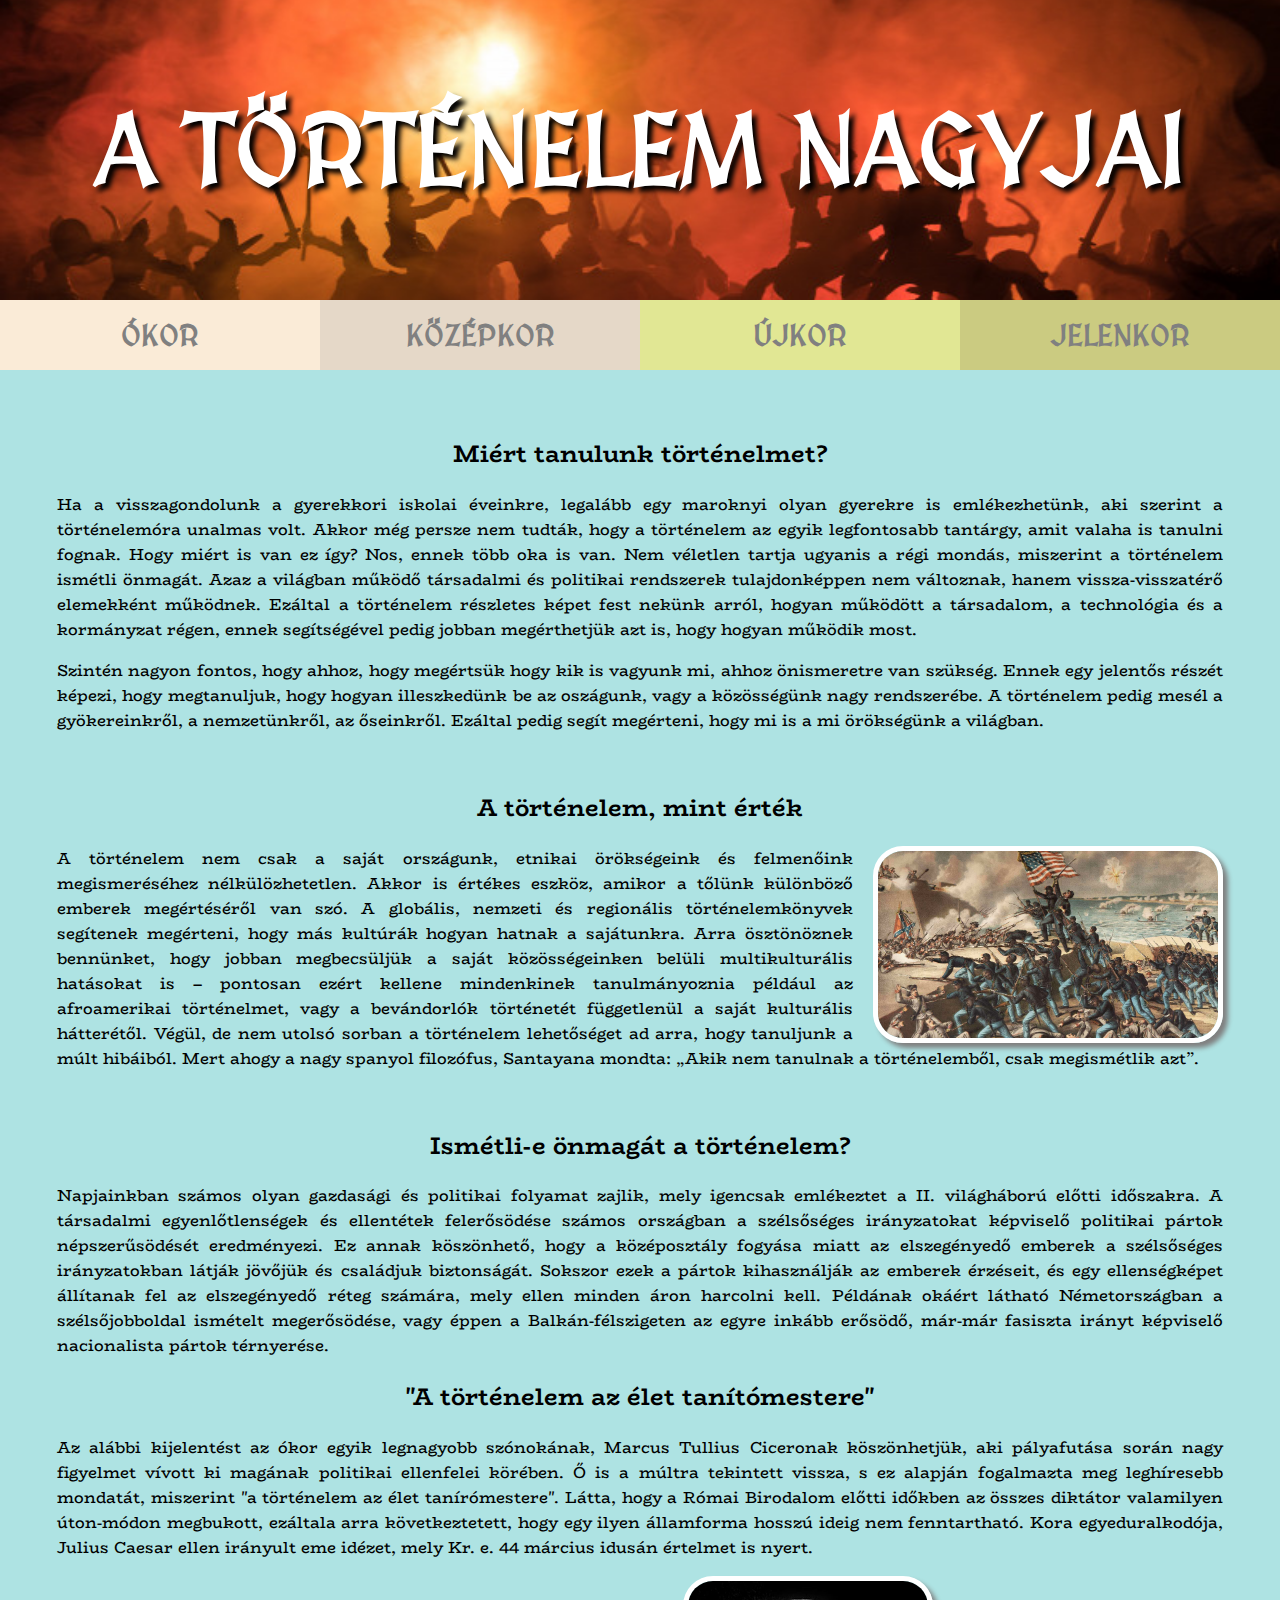
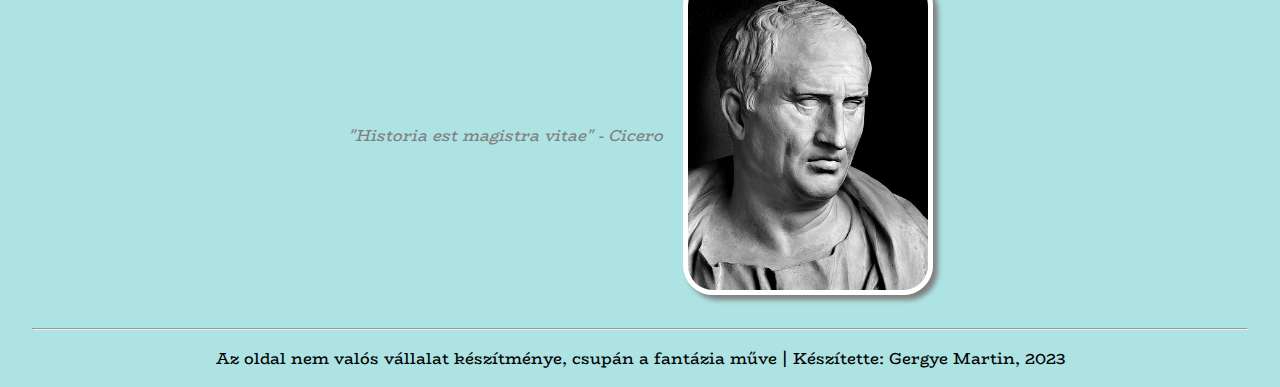
<file: index.html>
<!DOCTYPE html>
<html lang="hu">
<head>
    <meta charset="UTF-8">
    <meta name="viewport" content="width=device-width, initial-scale=1.0">
    <meta name="author" content="Gergye Martin">
    <meta name="copyright" content="Az oldal oktatási célokra jött létre">
    <meta name="description" content="Az oldal a történelem megismerésével kapcsolatos információkat mutatja be röviden, kitér a történelmi tanulmányok fontosságára">
    <link rel="stylesheet" href="css/style.css">
    <title>A történelem nagyjai</title>
    <link rel="icon" type="image/x-icon" href="./img/favicon.png">
</head>
<body>
    <header>
        <h1>A TÖRTÉNELEM NAGYJAI</h1>
    </header>
    <nav>
        <ul>
            <li><a href="okor.html" id = "okor">ÓKOR</a></li>
            <li><a href="kozepkor.html" id = "kozepkor">KÖZÉPKOR</a></li>
            <li><a href="ujkor.html" id ="ujkor">ÚJKOR</a></li>
            <li><a href="jelenkor.html" id = "jelenkor">JELENKOR</a></li>
        </ul>
    </nav>
    <main>
        <div>
            <article>
                <h2 class="fooldal_cim">Miért tanulunk történelmet?</h2>
                <p>
                    Ha a visszagondolunk a gyerekkori iskolai éveinkre, legalább egy maroknyi olyan gyerekre is emlékezhetünk, aki szerint a történelemóra unalmas volt. Akkor még persze nem tudták, hogy a történelem az egyik legfontosabb tantárgy, amit valaha is tanulni fognak. Hogy miért is van ez így? Nos, ennek több oka is van. Nem véletlen tartja ugyanis a régi mondás, miszerint a történelem ismétli önmagát. Azaz a világban működő társadalmi és politikai rendszerek tulajdonképpen nem változnak, hanem vissza-visszatérő elemekként működnek. Ezáltal a történelem részletes képet fest nekünk arról, hogyan működött a társadalom, a technológia és a kormányzat régen, ennek segítségével pedig jobban megérthetjük azt is, hogy hogyan működik most.
                </p>
                <p>
                    Szintén nagyon fontos, hogy ahhoz, hogy megértsük hogy kik is vagyunk mi, ahhoz önismeretre van szükség. Ennek egy jelentős részét képezi, hogy megtanuljuk, hogy hogyan illeszkedünk be az oszágunk, vagy a közösségünk nagy rendszerébe. A történelem pedig mesél a gyökereinkről, a nemzetünkről, az őseinkről. Ezáltal pedig segít megérteni, hogy mi is a mi örökségünk a világban.
                </p>
            </article>
            <article>
                <h2 class="fooldal_cim">A történelem, mint érték</h2>
                <img src="img/fooldalkep.jpg" alt="Az amerikai polgárháború" title="Az amerikai polgárháború" id ="amcsi">
                <p>
                    A történelem nem csak a saját országunk, etnikai örökségeink és felmenőink megismeréséhez nélkülözhetetlen. Akkor is értékes eszköz, amikor a tőlünk különböző emberek megértéséről van szó. A globális, nemzeti és regionális történelemkönyvek segítenek megérteni, hogy más kultúrák hogyan hatnak a sajátunkra. Arra ösztönöznek bennünket, hogy jobban megbecsüljük a saját közösségeinken belüli multikulturális hatásokat is – pontosan ezért kellene mindenkinek tanulmányoznia például az afroamerikai történelmet, vagy a bevándorlók történetét függetlenül a saját kulturális hátterétől. Végül, de nem utolsó sorban a történelem lehetőséget ad arra, hogy tanuljunk a múlt hibáiból. Mert ahogy a nagy spanyol filozófus, Santayana mondta: „Akik nem tanulnak a történelemből, csak megismétlik azt”.
                </p>
            </article>
            <article>
                <h2 class="fooldal_cim">Ismétli-e önmagát a történelem?</h2>
                <p>
                    Napjainkban számos olyan gazdasági és politikai folyamat zajlik, mely igencsak emlékeztet a II. világháború előtti időszakra. A társadalmi egyenlőtlenségek és ellentétek felerősödése számos országban a szélsőséges irányzatokat képviselő politikai pártok népszerűsödését eredményezi. Ez annak köszönhető, hogy a középosztály fogyása miatt az elszegényedő emberek a szélsőséges irányzatokban látják jövőjük és családjuk biztonságát. Sokszor ezek a pártok kihasználják az emberek érzéseit, és egy ellenségképet állítanak fel az elszegényedő réteg számára, mely ellen minden áron harcolni kell. Példának okáért látható Németországban a szélsőjobboldal ismételt megerősödése, vagy éppen a Balkán-félszigeten az egyre inkább erősödő, már-már fasiszta irányt képviselő nacionalista pártok térnyerése.
                </p>
                <h2 class="fooldal_cim">"A történelem az élet tanítómestere"</h2>
                <p>
                    Az alábbi kijelentést az ókor egyik legnagyobb szónokának, Marcus Tullius Ciceronak köszönhetjük, aki pályafutása során nagy figyelmet vívott ki magának politikai ellenfelei körében. Ő is a múltra tekintett vissza, s ez alapján fogalmazta meg leghíresebb mondatát, miszerint "a történelem az élet tanírómestere". Látta, hogy a Római Birodalom előtti időkben az összes diktátor valamilyen úton-módon megbukott, ezáltala arra következtetett, hogy egy ilyen államforma hosszú ideig nem fenntartható. Kora egyeduralkodója, Julius Caesar ellen irányult eme idézet, mely Kr. e. 44 március idusán értelmet is nyert.
                </p>
                    <div class="container1">
                        <p id = "idezet">"Historia est magistra vitae" - Cicero</p>
                        <img src="img/cicero1.png" alt="Cicero" title="Cicero" id ="cicerokep">
                    </div>
            </article>
        </div>
    </main>
    <footer>
        <hr>
        <p>Az oldal nem valós vállalat készítménye, csupán a fantázia műve | Készítette: Gergye Martin, 2023</p>
    </footer>
</body>
</html>
</file>
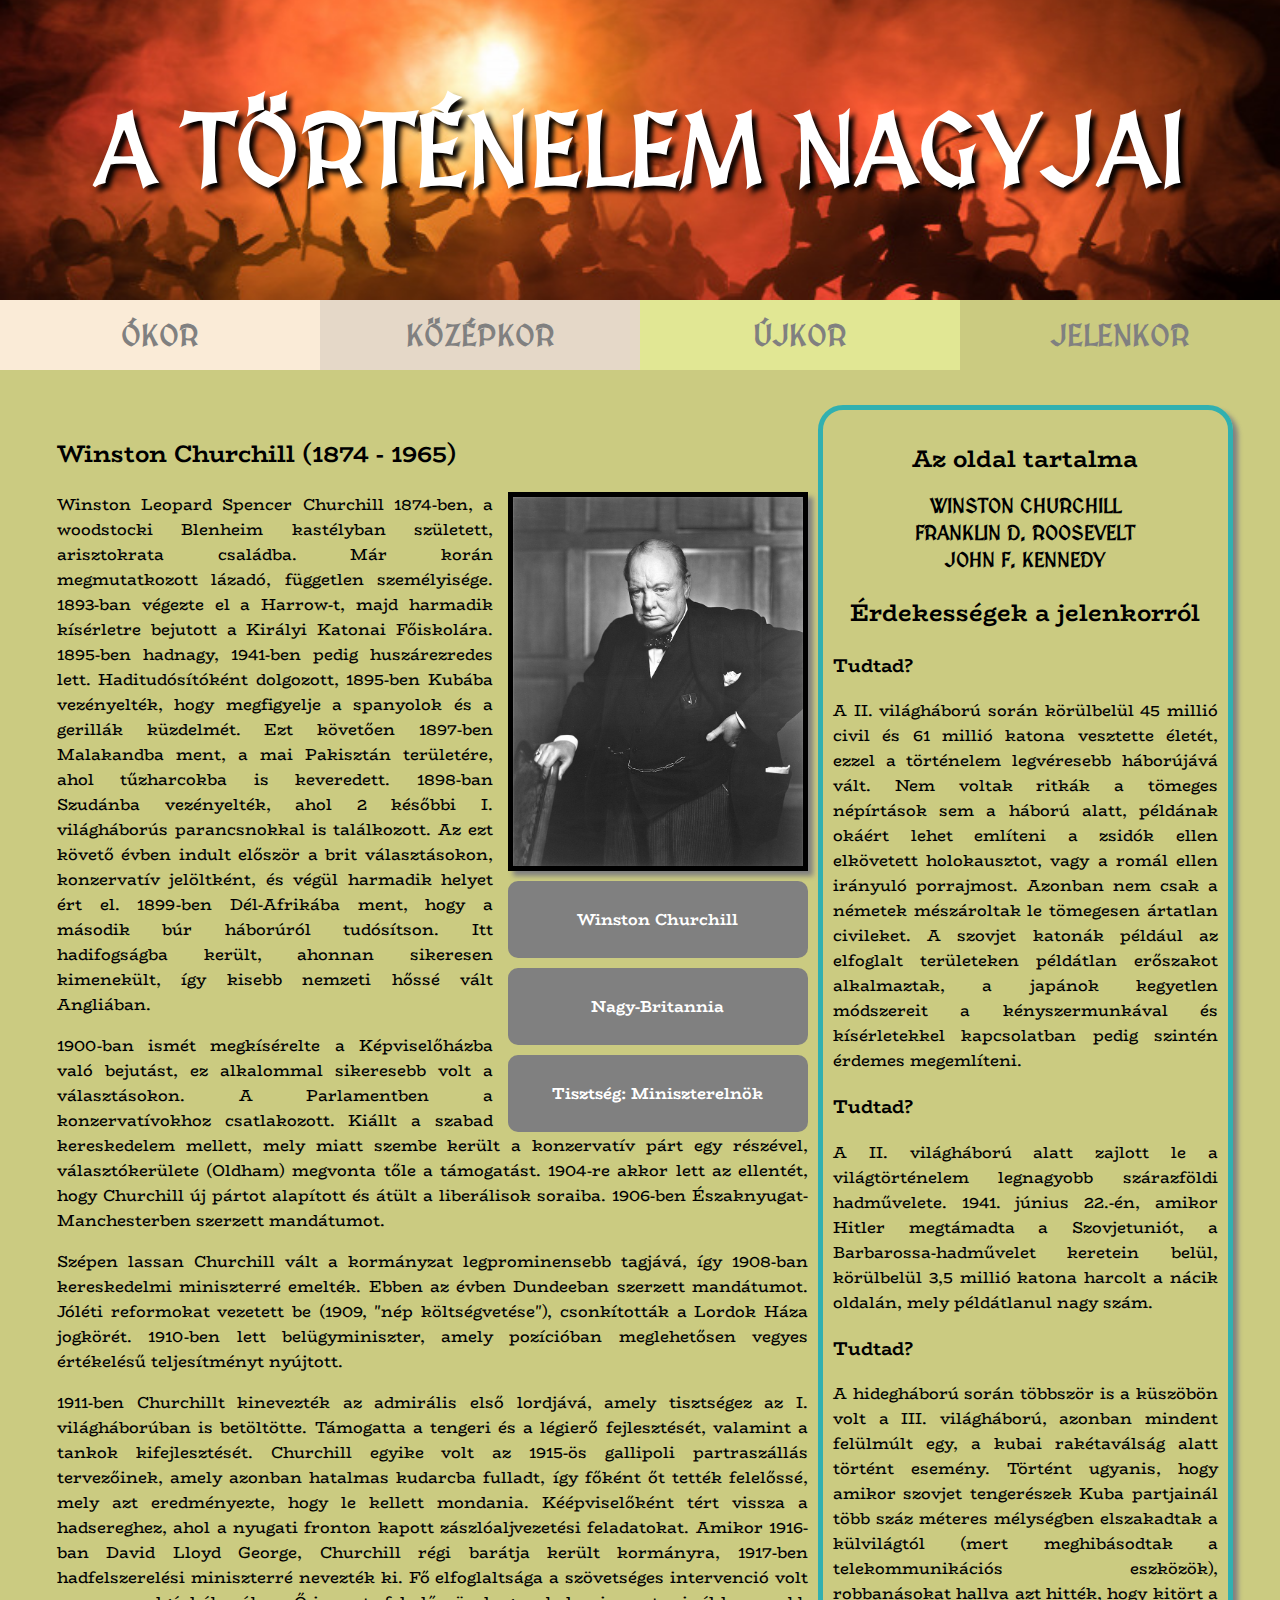
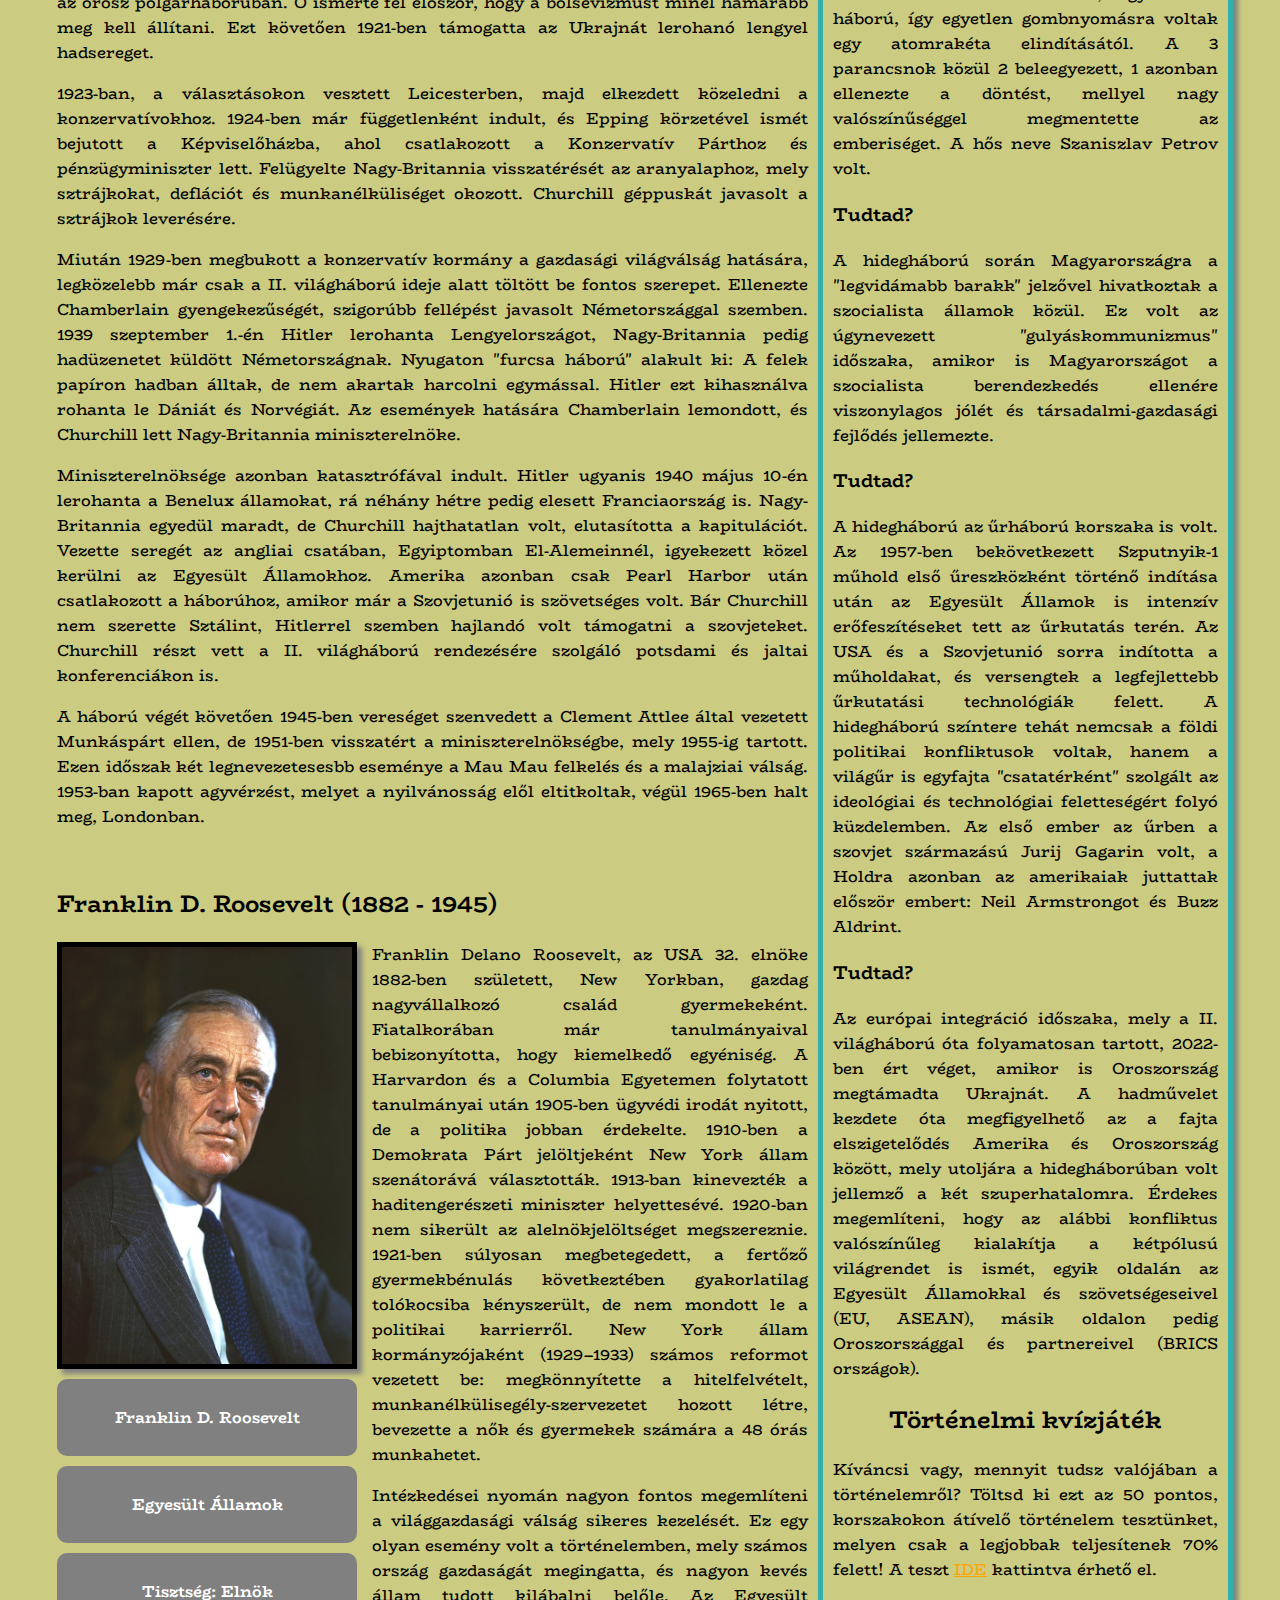
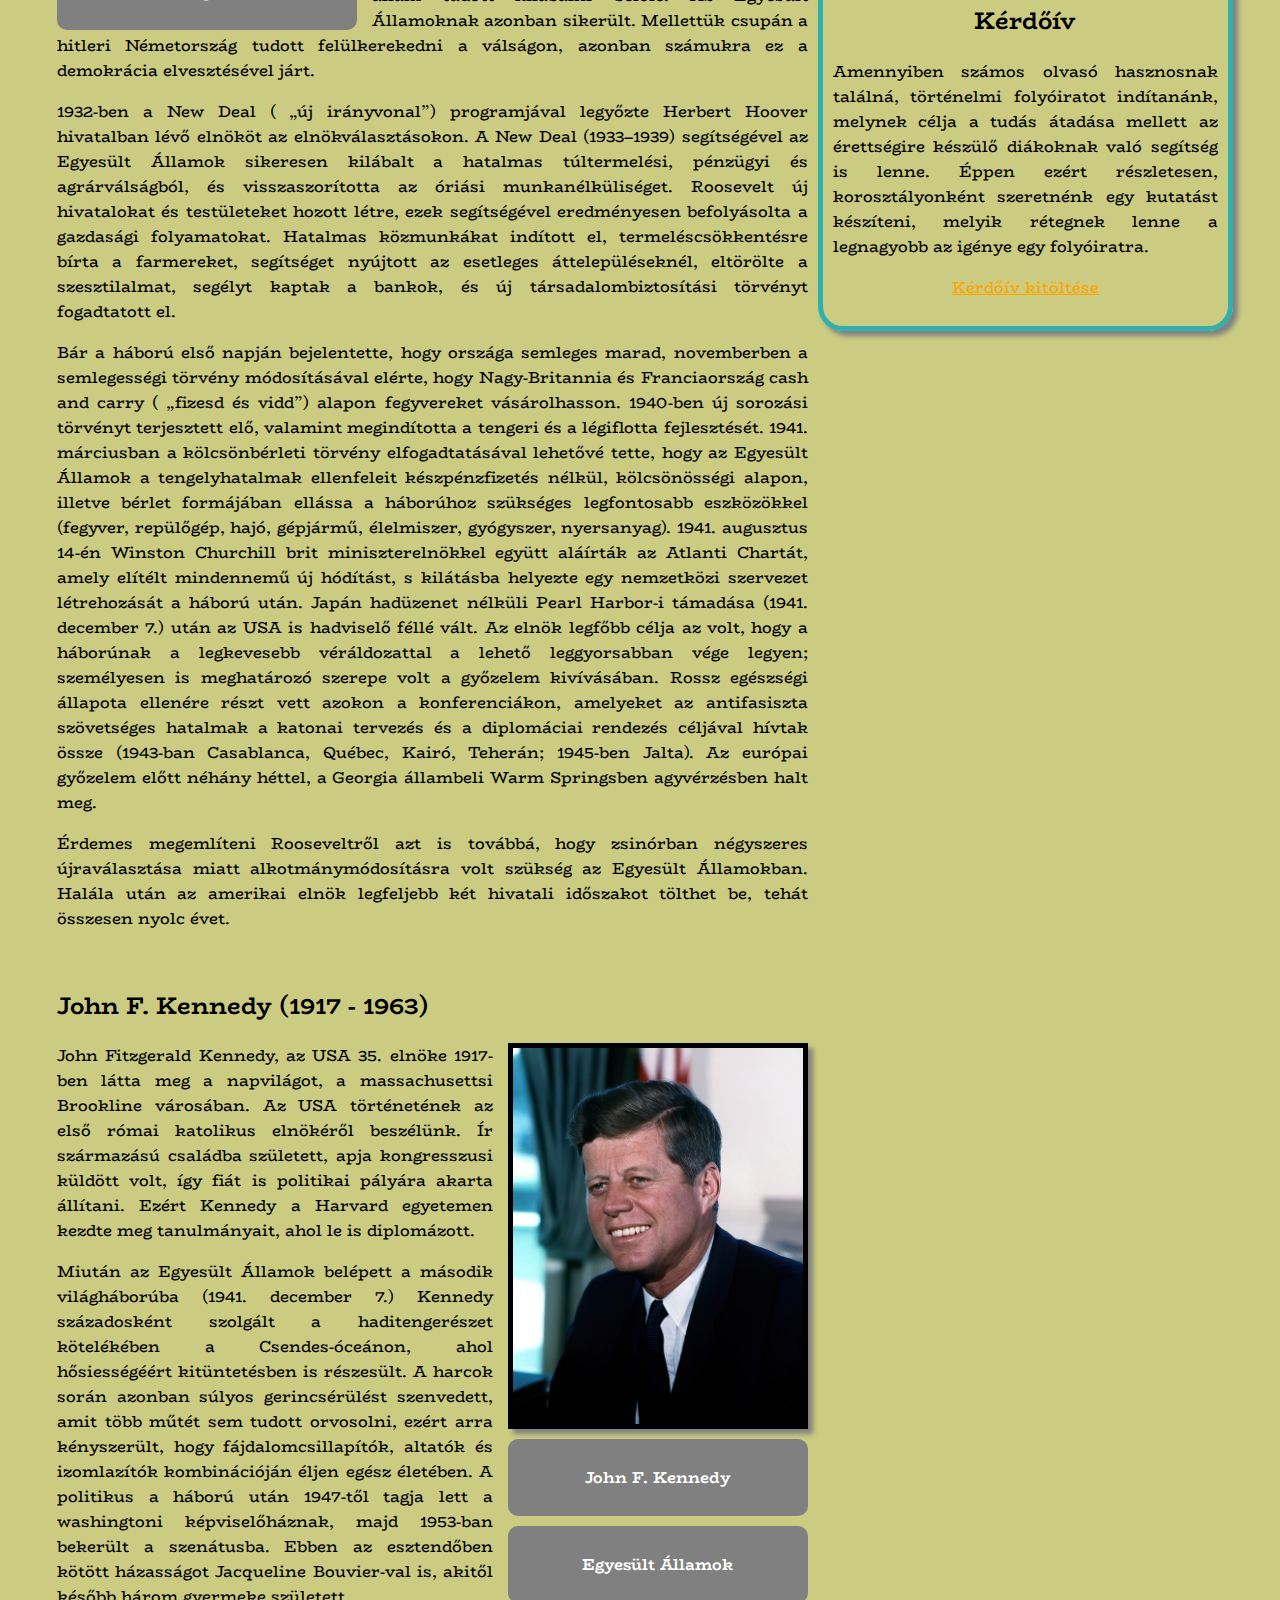
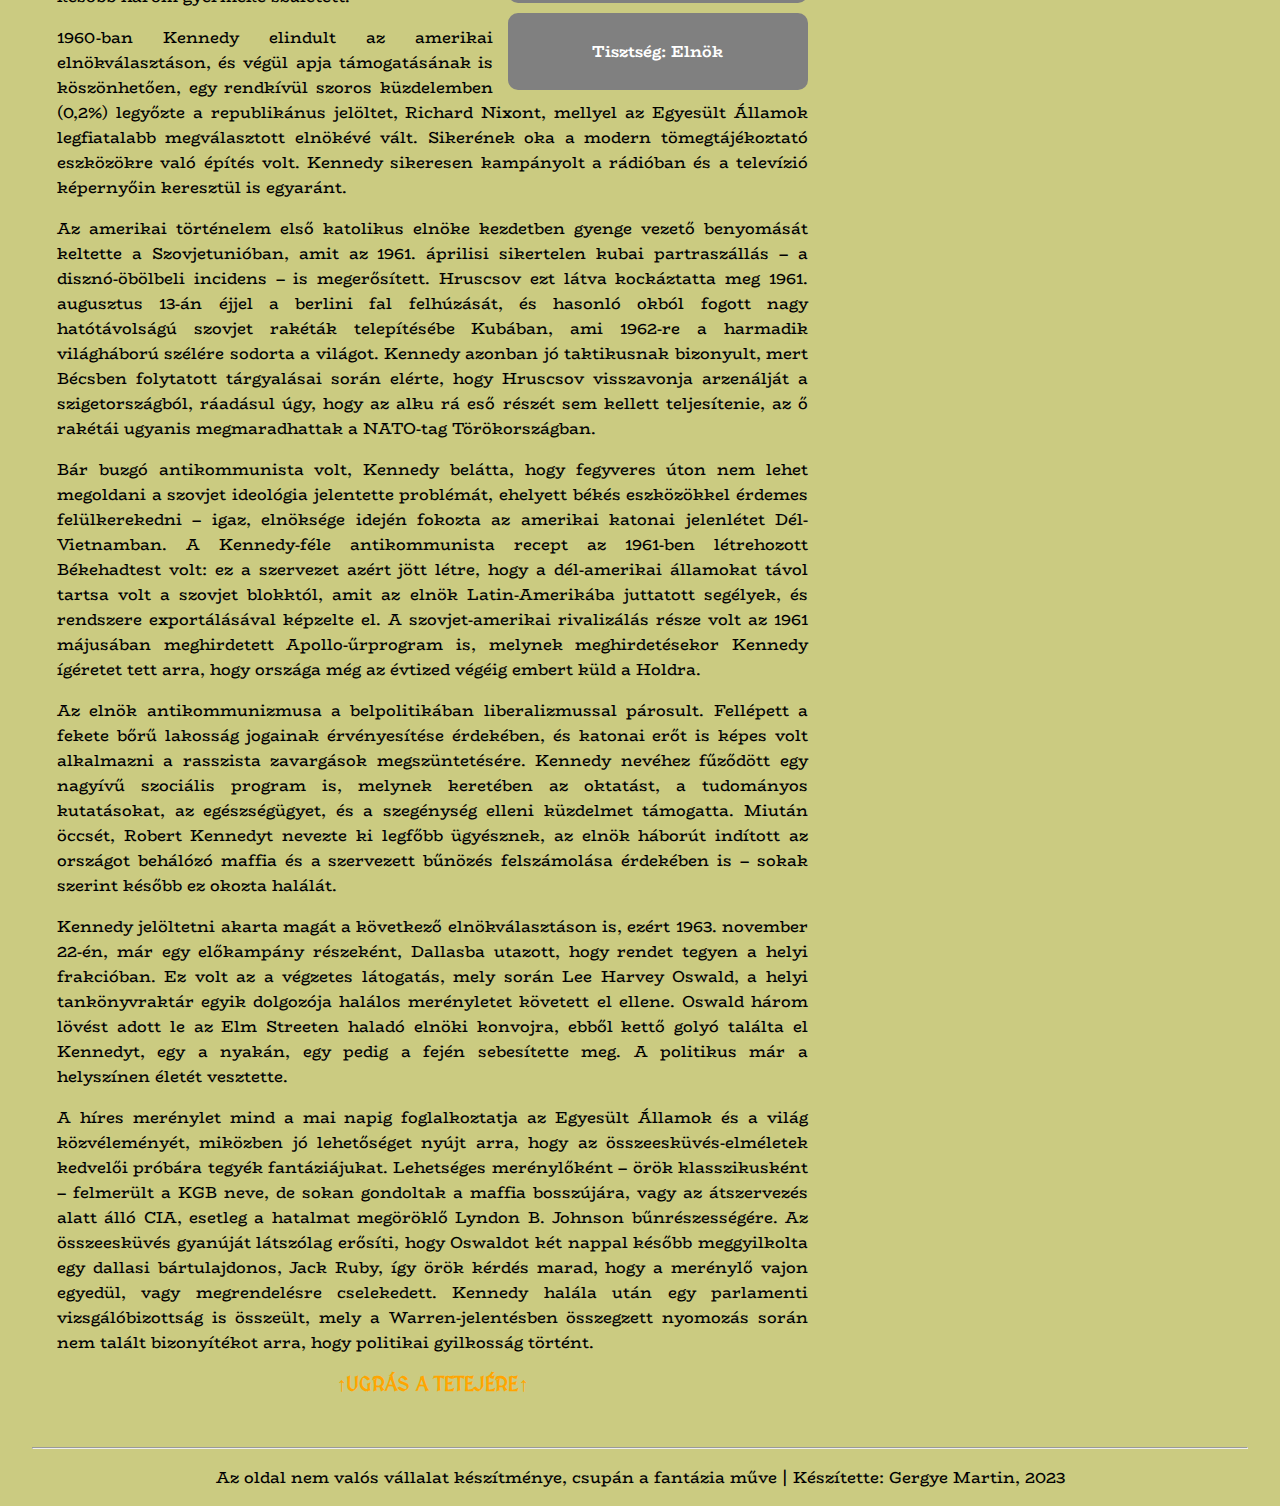
<file: jelenkor.html>
<!DOCTYPE html>
<html lang="hu">
<head>
    <meta charset="UTF-8">
    <meta name="viewport" content="width=device-width, initial-scale=1.0">
    <meta name="author" content="Gergye Martin">
    <meta name="copyright" content="Az oldal oktatási célokra jött létre">
    <meta name="description" content="Az oldal célja a jelenkor 3 legkiemelkedőbb alakjának bemutatása, történelmi fontosságuk és hatásuk részletes leírása.">
    <link rel="stylesheet" href="css/style.css">
    <link rel="icon" type="image/x-icon" href="./img/jelenkor.png">
    <title>Jelenkor</title>
</head>
<body id ="jelenkorBody">
    <a href="index.html" id ="cimlink">
    <header>
        <h1>A TÖRTÉNELEM NAGYJAI</h1>
    </header>
    </a>
    <nav>
        <ul>
            <li><a href = "okor.html" id="okor">ÓKOR</a></li>
            <li><a href="kozepkor.html" id = "kozepkor">KÖZÉPKOR</a></li>
            <li><a href="ujkor.html" id ="ujkor">ÚJKOR</a></li>
            <li><a id = "jelenkor">JELENKOR</a></li>
        </ul>
    </nav>
    <main>
        <div id="szekcio">
            <article>
                <h2 id ="winston_churchill">Winston Churchill (1874 - 1965)</h2>
                <div class="kepdoboz_jobb">
                    <img src="img/churchill.jpg" alt="Winston Churchill" title="Winston Churchill" class = "jobboldalikep">
                    <div class="kepfelirat">
                        <p>Winston Churchill</p>
                    </div>
                    <div class="kepfelirat">
                        <p>Nagy-Britannia</p> 
                    </div> 
                    <div class="kepfelirat">
                        <p>Tisztség: Miniszterelnök</p> 
                    </div>  
                </div>
                <p>
                    Winston Leopard Spencer Churchill 1874-ben, a woodstocki Blenheim kastélyban született, arisztokrata családba. Már korán megmutatkozott lázadó, független személyisége. 1893-ban végezte el a Harrow-t, majd harmadik kísérletre bejutott a Királyi Katonai Főiskolára. 1895-ben hadnagy, 1941-ben pedig huszárezredes lett. Haditudósítóként dolgozott, 1895-ben Kubába vezényelték, hogy megfigyelje a spanyolok és a gerillák küzdelmét. Ezt követően 1897-ben Malakandba ment, a mai Pakisztán területére, ahol tűzharcokba is keveredett. 1898-ban Szudánba vezényelték, ahol 2 későbbi I. világháborús parancsnokkal is találkozott. Az ezt követő évben indult először a brit választásokon, konzervatív jelöltként, és végül harmadik helyet ért el. 1899-ben Dél-Afrikába ment, hogy a második búr háborúról tudósítson. Itt hadifogságba került, ahonnan sikeresen kimenekült, így kisebb nemzeti hőssé vált Angliában.
                </p>
                <p>
                    1900-ban ismét megkísérelte a Képviselőházba való bejutást, ez alkalommal sikeresebb volt a választásokon. A Parlamentben a konzervatívokhoz csatlakozott. Kiállt a szabad kereskedelem mellett, mely miatt szembe került a konzervatív párt egy részével, választókerülete (Oldham) megvonta tőle a támogatást. 1904-re akkor lett az ellentét, hogy Churchill új pártot alapított és átült a liberálisok soraiba. 1906-ben Északnyugat-Manchesterben szerzett mandátumot.
                </p>
                <p>
                    Szépen lassan Churchill vált a kormányzat legprominensebb tagjává, így 1908-ban kereskedelmi miniszterré emelték. Ebben az évben Dundeeban szerzett mandátumot. Jóléti reformokat vezetett be (1909, "nép költségvetése"), csonkították a Lordok Háza jogkörét. 1910-ben lett belügyminiszter, amely pozícióban meglehetősen vegyes értékelésű teljesítményt nyújtott.
                </p>
                <p>
                    1911-ben Churchillt kinevezték az admirális első lordjává, amely tisztségez az I. világháborúban is betöltötte. Támogatta a tengeri és a légierő fejlesztését, valamint a tankok kifejlesztését. Churchill egyike volt az 1915-ös gallipoli partraszállás tervezőinek, amely azonban hatalmas kudarcba fulladt, így főként őt tették felelőssé, mely azt eredményezte, hogy le kellett mondania. Kéépviselőként tért vissza a hadsereghez, ahol a nyugati fronton kapott zászlóaljvezetési feladatokat. Amikor 1916-ban David Lloyd George, Churchill régi barátja került kormányra, 1917-ben hadfelszerelési miniszterré nevezték ki. Fő elfoglaltsága a szövetséges intervenció volt az orosz polgárháborúban. Ő ismerte fel először, hogy a bolsevizmust minél hamarabb meg kell állítani. Ezt követően 1921-ben támogatta az Ukrajnát lerohanó lengyel hadsereget.
                </p>
                <p>
                    1923-ban, a választásokon vesztett Leicesterben, majd elkezdett közeledni a konzervatívokhoz. 1924-ben már függetlenként indult, és Epping körzetével ismét bejutott a Képviselőházba, ahol csatlakozott a Konzervatív Párthoz és pénzügyminiszter lett. Felügyelte Nagy-Britannia visszatérését az aranyalaphoz, mely sztrájkokat, deflációt és munkanélküliséget okozott. Churchill géppuskát javasolt a sztrájkok leverésére.
                </p>
                <p>
                    Miután 1929-ben megbukott a konzervatív kormány a gazdasági világválság hatására, legközelebb már csak a II. világháború ideje alatt töltött be fontos szerepet. Ellenezte Chamberlain gyengekezűségét, szigorúbb fellépést javasolt Németországgal szemben. 1939 szeptember 1.-én Hitler lerohanta Lengyelországot, Nagy-Britannia pedig hadüzenetet küldött Németországnak. Nyugaton "furcsa háború" alakult ki: A felek papíron hadban álltak, de nem akartak harcolni egymással. Hitler ezt kihasználva rohanta le Dániát és Norvégiát. Az események hatására Chamberlain lemondott, és Churchill lett Nagy-Britannia miniszterelnöke.
                </p>
                <p>
                    Miniszterelnöksége azonban katasztrófával indult. Hitler ugyanis 1940 május 10-én lerohanta a Benelux államokat, rá néhány hétre pedig elesett Franciaország is. Nagy-Britannia egyedül maradt, de Churchill hajthatatlan volt, elutasította a kapitulációt. Vezette seregét az angliai csatában, Egyiptomban El-Alemeinnél, igyekezett közel kerülni az Egyesült Államokhoz. Amerika azonban csak Pearl Harbor után csatlakozott a háborúhoz, amikor már a Szovjetunió is szövetséges volt. Bár Churchill nem szerette Sztálint, Hitlerrel szemben hajlandó volt támogatni a szovjeteket. Churchill részt vett a II. világháború rendezésére szolgáló potsdami és jaltai konferenciákon is.
                </p>
                <p>
                    A háború végét követően 1945-ben vereséget szenvedett a Clement Attlee által vezetett Munkáspárt ellen, de 1951-ben visszatért a miniszterelnökségbe, mely 1955-ig tartott. Ezen időszak két legnevezetesesbb eseménye a Mau Mau felkelés és a malajziai válság. 1953-ban kapott agyvérzést, melyet a nyilvánosság elől eltitkoltak, végül 1965-ben halt meg, Londonban.
                </p>
            </article>
            <article>
                <h2 id ="franklin_roosevelt">Franklin D. Roosevelt (1882 - 1945)</h2>
            <div class="kepdoboz_bal">
                <img src="img/roosevelt.jpg" alt="Franklin D. Roosevelt" title="Franklin D. Roosevelt" class = "baloldalikep">
                <div class="kepfelirat">
                    <p>Franklin D. Roosevelt</p>
                </div>
                <div class="kepfelirat">
                    <p>Egyesült Államok</p> 
                </div> 
                <div class="kepfelirat">
                    <p>Tisztség: Elnök</p> 
                </div>  
            </div>
                <p>
                    Franklin Delano Roosevelt, az USA 32. elnöke 1882-ben született, New Yorkban, gazdag nagyvállalkozó család gyermekeként. Fiatalkorában már tanulmányaival bebizonyította, hogy kiemelkedő egyéniség. A Harvardon és a Columbia Egyetemen folytatott tanulmányai után 1905-ben ügyvédi irodát nyitott, de a politika jobban érdekelte. 1910-ben a Demokrata Párt jelöltjeként New York állam szenátorává választották. 1913-ban kinevezték a haditengerészeti miniszter helyettesévé. 1920-ban nem sikerült az alelnökjelöltséget megszereznie. 1921-ben súlyosan megbetegedett, a fertőző gyermekbénulás következtében gyakorlatilag tolókocsiba kényszerült, de nem mondott le a politikai karrierről. New York állam kormányzójaként (1929–1933) számos reformot vezetett be: megkönnyítette a hitelfelvételt, munkanélkülisegély-szervezetet hozott létre, bevezette a nők és gyermekek számára a 48 órás munkahetet.
                </p>
                <p>
                    Intézkedései nyomán nagyon fontos megemlíteni a világgazdasági válság sikeres kezelését. Ez egy olyan esemény volt a történelemben, mely számos ország gazdaságát megingatta, és nagyon kevés állam tudott kilábalni belőle. Az Egyesült Államoknak azonban sikerült. Mellettük csupán a hitleri Németország tudott felülkerekedni a válságon, azonban számukra ez a demokrácia elvesztésével járt.
                </p>
                <p>
                    1932-ben a New Deal ( „új irányvonal”) programjával legyőzte Herbert Hoover hivatalban lévő elnököt az elnökválasztásokon. A New Deal (1933–1939) segítségével az Egyesült Államok sikeresen kilábalt a hatalmas túltermelési, pénzügyi és agrárválságból, és visszaszorította az óriási munkanélküliséget. Roosevelt új hivatalokat és testületeket hozott létre, ezek segítségével eredményesen befolyásolta a gazdasági folyamatokat. Hatalmas közmunkákat indított el, termeléscsökkentésre bírta a farmereket, segítséget nyújtott az esetleges áttelepüléseknél, eltörölte a szesztilalmat, segélyt kaptak a bankok, és új társadalombiztosítási törvényt fogadtatott el.                 
                <p>
                    Bár a háború első napján bejelentette, hogy országa semleges marad, novemberben a semlegességi törvény módosításával elérte, hogy Nagy-Britannia és Franciaország cash and carry ( „fizesd és vidd”) alapon fegyvereket vásárolhasson. 1940-ben új sorozási törvényt terjesztett elő, valamint megindította a tengeri és a légiflotta fejlesztését. 1941. márciusban a kölcsönbérleti törvény elfogadtatásával lehetővé tette, hogy az Egyesült Államok a tengelyhatalmak ellenfeleit készpénzfizetés nélkül, kölcsönösségi alapon, illetve bérlet formájában ellássa a háborúhoz szükséges legfontosabb eszközökkel (fegyver, repülőgép, hajó, gépjármű, élelmiszer, gyógyszer, nyersanyag). 1941. augusztus 14-én Winston Churchill brit miniszterelnökkel együtt aláírták az Atlanti Chartát, amely elítélt mindennemű új hódítást, s kilátásba helyezte egy nemzetközi szervezet létrehozását a háború után. Japán hadüzenet nélküli Pearl Harbor-i támadása (1941. december 7.) után az USA is hadviselő féllé vált. Az elnök legfőbb célja az volt, hogy a háborúnak a legkevesebb véráldozattal a lehető leggyorsabban vége legyen; személyesen is meghatározó szerepe volt a győzelem kivívásában. Rossz egészségi állapota ellenére részt vett azokon a konferenciákon, amelyeket az antifasiszta szövetséges hatalmak a katonai tervezés és a diplomáciai rendezés céljával hívtak össze (1943-ban Casablanca, Québec, Kairó, Teherán; 1945-ben Jalta). Az európai győzelem előtt néhány héttel, a Georgia állambeli Warm Springsben agyvérzésben halt meg.
                </p>
                <p>
                    Érdemes megemlíteni Rooseveltről azt is továbbá, hogy zsinórban négyszeres újraválasztása miatt alkotmánymódosításra volt szükség az Egyesült Államokban. Halála után az amerikai elnök legfeljebb két hivatali időszakot tölthet be, tehát összesen nyolc évet.
                </p>
            </article>
            <article>
                <h2 id ="john_kennedy">John F. Kennedy (1917 - 1963)</h2>
                <div class="kepdoboz_jobb">
                    <img src="img/kennedy.jpg" alt="John F. Kennedy" title="John F. Kennedy" class = "jobboldalikep">
                    <div class="kepfelirat">
                        <p>John F. Kennedy</p>
                    </div>
                    <div class="kepfelirat">
                        <p>Egyesült Államok</p> 
                    </div> 
                    <div class="kepfelirat">
                        <p>Tisztség: Elnök</p> 
                    </div>  
                </div>
                <p>
                    John Fitzgerald Kennedy, az USA 35. elnöke 1917-ben látta meg a napvilágot, a massachusettsi Brookline városában. Az USA történetének az első római katolikus elnökéről beszélünk. Ír származású családba született, apja kongresszusi küldött volt, így fiát is politikai pályára akarta állítani. Ezért Kennedy a Harvard egyetemen kezdte meg tanulmányait, ahol le is diplomázott.
                </p>
                <p>
                    Miután az Egyesült Államok belépett a második világháborúba (1941. december 7.) Kennedy századosként szolgált a haditengerészet kötelékében a Csendes-óceánon, ahol hősiességéért kitüntetésben is részesült. A harcok során azonban súlyos gerincsérülést szenvedett, amit több műtét sem tudott orvosolni, ezért arra kényszerült, hogy fájdalomcsillapítók, altatók és izomlazítók kombinációján éljen egész életében. A politikus a háború után 1947-től tagja lett a washingtoni képviselőháznak, majd 1953-ban bekerült a szenátusba. Ebben az esztendőben kötött házasságot Jacqueline Bouvier-val is, akitől később három gyermeke született.                
                </p>
                <p>
                    1960-ban Kennedy elindult az amerikai elnökválasztáson, és végül apja támogatásának is köszönhetően, egy rendkívül szoros küzdelemben (0,2%) legyőzte a republikánus jelöltet, Richard Nixont, mellyel az Egyesült Államok legfiatalabb megválasztott elnökévé vált. Sikerének oka a modern tömegtájékoztató eszközökre való építés volt. Kennedy sikeresen kampányolt a rádióban és a televízió képernyőin keresztül is egyaránt.
                </p>
                <p>
                    Az amerikai történelem első katolikus elnöke kezdetben gyenge vezető benyomását keltette a Szovjetunióban, amit az 1961. áprilisi sikertelen kubai partraszállás – a disznó-öbölbeli incidens – is megerősített. Hruscsov ezt látva kockáztatta meg 1961. augusztus 13-án éjjel a berlini fal felhúzását, és hasonló okból fogott nagy hatótávolságú szovjet rakéták telepítésébe Kubában, ami 1962-re a harmadik világháború szélére sodorta a világot. Kennedy azonban jó taktikusnak bizonyult, mert Bécsben folytatott tárgyalásai során elérte, hogy Hruscsov visszavonja arzenálját a szigetországból, ráadásul úgy, hogy az alku rá eső részét sem kellett teljesítenie, az ő rakétái ugyanis megmaradhattak a NATO-tag Törökországban.
                </p>
                <p>
                    Bár buzgó antikommunista volt, Kennedy belátta, hogy fegyveres úton nem lehet megoldani a szovjet ideológia jelentette problémát, ehelyett békés eszközökkel érdemes felülkerekedni – igaz, elnöksége idején fokozta az amerikai katonai jelenlétet Dél-Vietnamban. A Kennedy-féle antikommunista recept az 1961-ben létrehozott Békehadtest volt: ez a szervezet azért jött létre, hogy a dél-amerikai államokat távol tartsa volt a szovjet blokktól, amit az elnök Latin-Amerikába juttatott segélyek, és rendszere exportálásával képzelte el. A szovjet-amerikai rivalizálás része volt az 1961 májusában meghirdetett Apollo-űrprogram is, melynek meghirdetésekor Kennedy ígéretet tett arra, hogy országa még az évtized végéig embert küld a Holdra.
                </p>
                <p>
                    Az elnök antikommunizmusa a belpolitikában liberalizmussal párosult. Fellépett a fekete bőrű lakosság jogainak érvényesítése érdekében, és katonai erőt is képes volt alkalmazni a rasszista zavargások megszüntetésére. Kennedy nevéhez fűződött egy nagyívű szociális program is, melynek keretében az oktatást, a tudományos kutatásokat, az egészségügyet, és a szegénység elleni küzdelmet támogatta. Miután öccsét, Robert Kennedyt nevezte ki legfőbb ügyésznek, az elnök háborút indított az országot behálózó maffia és a szervezett bűnözés felszámolása érdekében is – sokak szerint később ez okozta halálát.                
                </p>
                <p>
                    Kennedy jelöltetni akarta magát a következő elnökválasztáson is, ezért 1963. november 22-én, már egy előkampány részeként, Dallasba utazott, hogy rendet tegyen a helyi frakcióban. Ez volt az a végzetes látogatás, mely során Lee Harvey Oswald, a helyi tankönyvraktár egyik dolgozója halálos merényletet követett el ellene. Oswald három lövést adott le az Elm Streeten haladó elnöki konvojra, ebből kettő golyó találta el Kennedyt, egy a nyakán, egy pedig a fején sebesítette meg. A politikus már a helyszínen életét vesztette.                </p>
                <p>
                    A híres merénylet mind a mai napig foglalkoztatja az Egyesült Államok és a világ közvéleményét, miközben jó lehetőséget nyújt arra, hogy az összeesküvés-elméletek kedvelői próbára tegyék fantáziájukat. Lehetséges merénylőként – örök klasszikusként – felmerült a KGB neve, de sokan gondoltak a maffia bosszújára, vagy az átszervezés alatt álló CIA, esetleg a hatalmat megöröklő Lyndon B. Johnson bűnrészességére. Az összeesküvés gyanúját látszólag erősíti, hogy Oswaldot két nappal később meggyilkolta egy dallasi bártulajdonos, Jack Ruby, így örök kérdés marad, hogy a merénylő vajon egyedül, vagy megrendelésre cselekedett. Kennedy halála után egy parlamenti vizsgálóbizottság is összeült, mely a Warren-jelentésben összegzett nyomozás során nem talált bizonyítékot arra, hogy politikai gyilkosság történt.                
                </p>
                <p id ="ugras">
                    <a href="#cimlink" id ="ugraslink">↑UGRÁS A TETEJÉRE↑</a>
                </p>
            </article>
        </div>
        <aside>
            <h2 id ="aside1cim">Az oldal tartalma</h2>
            <div class = "oldal_Tartalma_div">
            <ul id ="oldaltartalma">
                <li><a href="#winston_churchill">WINSTON CHURCHILL</a></li>
                <li><a href="#franklin_roosevelt">FRANKLIN D. ROOSEVELT</a></li>
                <li><a href="#john_kennedy">JOHN F. KENNEDY</a></li>
            </ul>
            </div>
            <h2>Érdekességek a jelenkorról</h2>
            <h3>Tudtad?</h3>
            <p>
                A II. világháború során körülbelül 45 millió civil és 61 millió katona vesztette életét, ezzel a történelem legvéresebb háborújává vált. Nem voltak ritkák a tömeges népírtások sem a háború alatt, példának okáért lehet említeni a zsidók ellen elkövetett holokausztot, vagy a romál ellen irányuló porrajmost. Azonban nem csak a németek mészároltak le tömegesen ártatlan civileket. A szovjet katonák például az elfoglalt területeken példátlan erőszakot alkalmaztak, a japánok kegyetlen módszereit a kényszermunkával és kísérletekkel kapcsolatban pedig szintén érdemes megemlíteni.
            </p>
            <h3>Tudtad?</h3>
            <p>
                A II. világháború alatt zajlott le a világtörténelem legnagyobb szárazföldi hadművelete. 1941. június 22.-én, amikor Hitler megtámadta a Szovjetuniót, a Barbarossa-hadművelet keretein belül, körülbelül 3,5 millió katona harcolt a nácik oldalán, mely példátlanul nagy szám.
            </p>
                <h3>Tudtad?</h3>
            <p>
                A hidegháború során többször is a küszöbön volt a III. világháború, azonban mindent felülmúlt egy, a kubai rakétaválság alatt történt esemény. Történt ugyanis, hogy amikor szovjet tengerészek Kuba partjainál több száz méteres mélységben elszakadtak a külvilágtól (mert meghibásodtak a telekommunikációs eszközök), robbanásokat hallva azt hitték, hogy kitört a háború, így egyetlen gombnyomásra voltak egy atomrakéta elindításától. A 3 parancsnok közül 2 beleegyezett, 1 azonban ellenezte a döntést, mellyel nagy valószínűséggel megmentette az emberiséget. A hős neve Szaniszlav Petrov volt.
            </p>
                <h3>Tudtad?</h3>
            <p>
                A hidegháború során Magyarországra a "legvidámabb barakk" jelzővel hivatkoztak a szocialista államok közül. Ez volt az úgynevezett "gulyáskommunizmus" időszaka, amikor is Magyarországot a szocialista berendezkedés ellenére viszonylagos jólét és társadalmi-gazdasági fejlődés jellemezte.
            </p>
            <h3>Tudtad?</h3>
            <p>
                A hidegháború az űrháború korszaka is volt. Az 1957-ben bekövetkezett Szputnyik-1 műhold első űreszközként történő indítása után az Egyesült Államok is intenzív erőfeszítéseket tett az űrkutatás terén. Az USA és a Szovjetunió sorra indította a műholdakat, és versengtek a legfejlettebb űrkutatási technológiák felett. A hidegháború színtere tehát nemcsak a földi politikai konfliktusok voltak, hanem a világűr is egyfajta "csatatérként" szolgált az ideológiai és technológiai feletteségért folyó küzdelemben. Az első ember az űrben a szovjet származású Jurij Gagarin volt, a Holdra azonban az amerikaiak juttattak először embert: Neil Armstrongot és Buzz Aldrint.
            </p>
                <h3>Tudtad?</h3>
            <p>
                Az európai integráció időszaka, mely a II. világháború óta folyamatosan tartott, 2022-ben ért véget, amikor is Oroszország megtámadta Ukrajnát. A hadművelet kezdete óta megfigyelhető az a fajta elszigetelődés Amerika és Oroszország között, mely utoljára a hidegháborúban volt jellemző a két szuperhatalomra. Érdekes megemlíteni, hogy az alábbi konfliktus valószínűleg kialakítja a kétpólusú világrendet is ismét, egyik oldalán az Egyesült Államokkal és szövetségeseivel (EU, ASEAN), másik oldalon pedig Oroszországgal és partnereivel (BRICS országok).
            </p>
            <h2>Történelmi kvízjáték</h2>
            <p>
                Kíváncsi vagy, mennyit tudsz valójában a történelemről? Töltsd ki ezt az 50 pontos, korszakokon átívelő történelem tesztünket, melyen csak a legjobbak teljesítenek 70% felett! A teszt <a href="teszt.html" class="kerdoivlinkA">IDE</a> kattintva érhető el.
            </p>
            <h2>Kérdőív</h2>
            <p>
                Amennyiben számos olvasó hasznosnak találná, történelmi folyóiratot indítanánk, melynek célja a tudás átadása mellett az érettségire készülő diákoknak való segítség is lenne. Éppen ezért részletesen, korosztályonként szeretnénk egy kutatást készíteni, melyik rétegnek lenne a legnagyobb az igénye egy folyóiratra.
            </p>
            <p id ="kerdoivlink">
                <a href ="urlap.html" class ="kerdoivlinkA">Kérdőív kitöltése</a>
            </p>
        </aside>
    </main>
    <footer>
        <hr>
        <p>Az oldal nem valós vállalat készítménye, csupán a fantázia műve | Készítette: Gergye Martin, 2023</p>
    </footer>
</body>
</html>
</file>
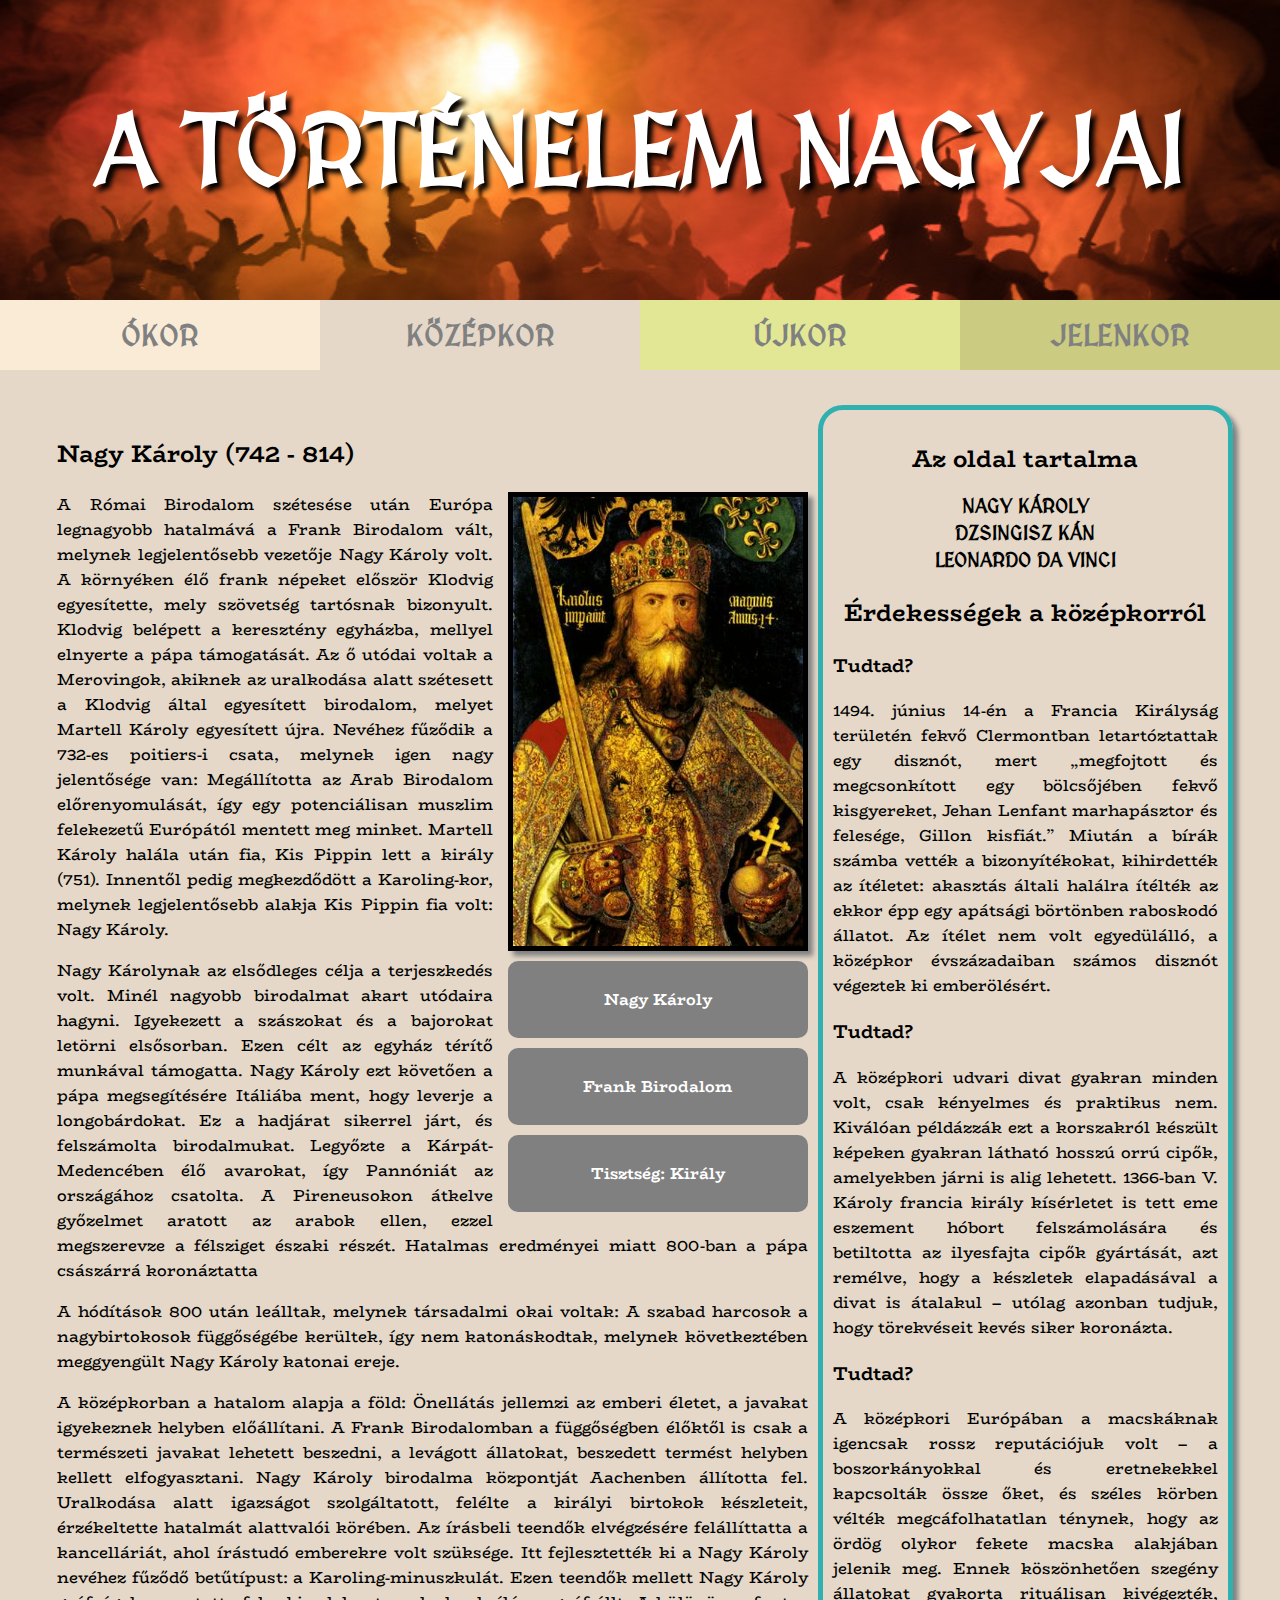
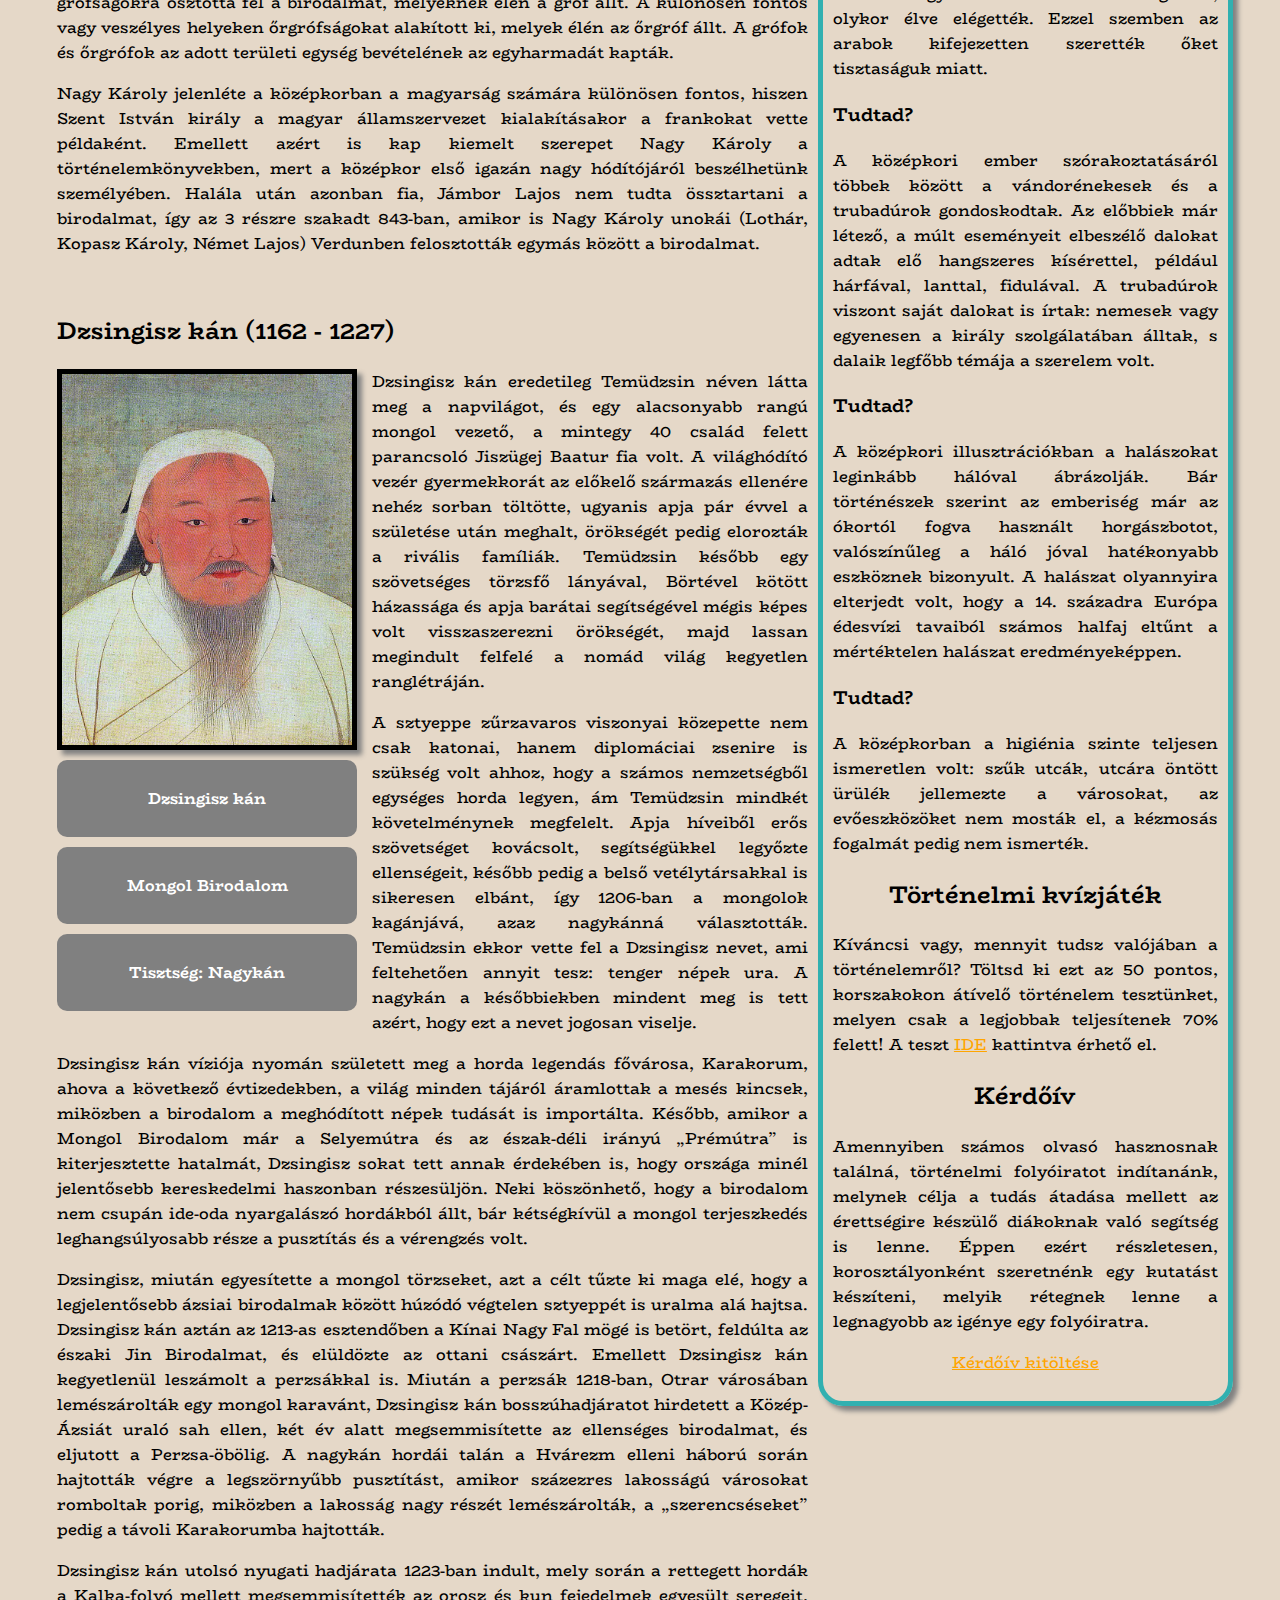
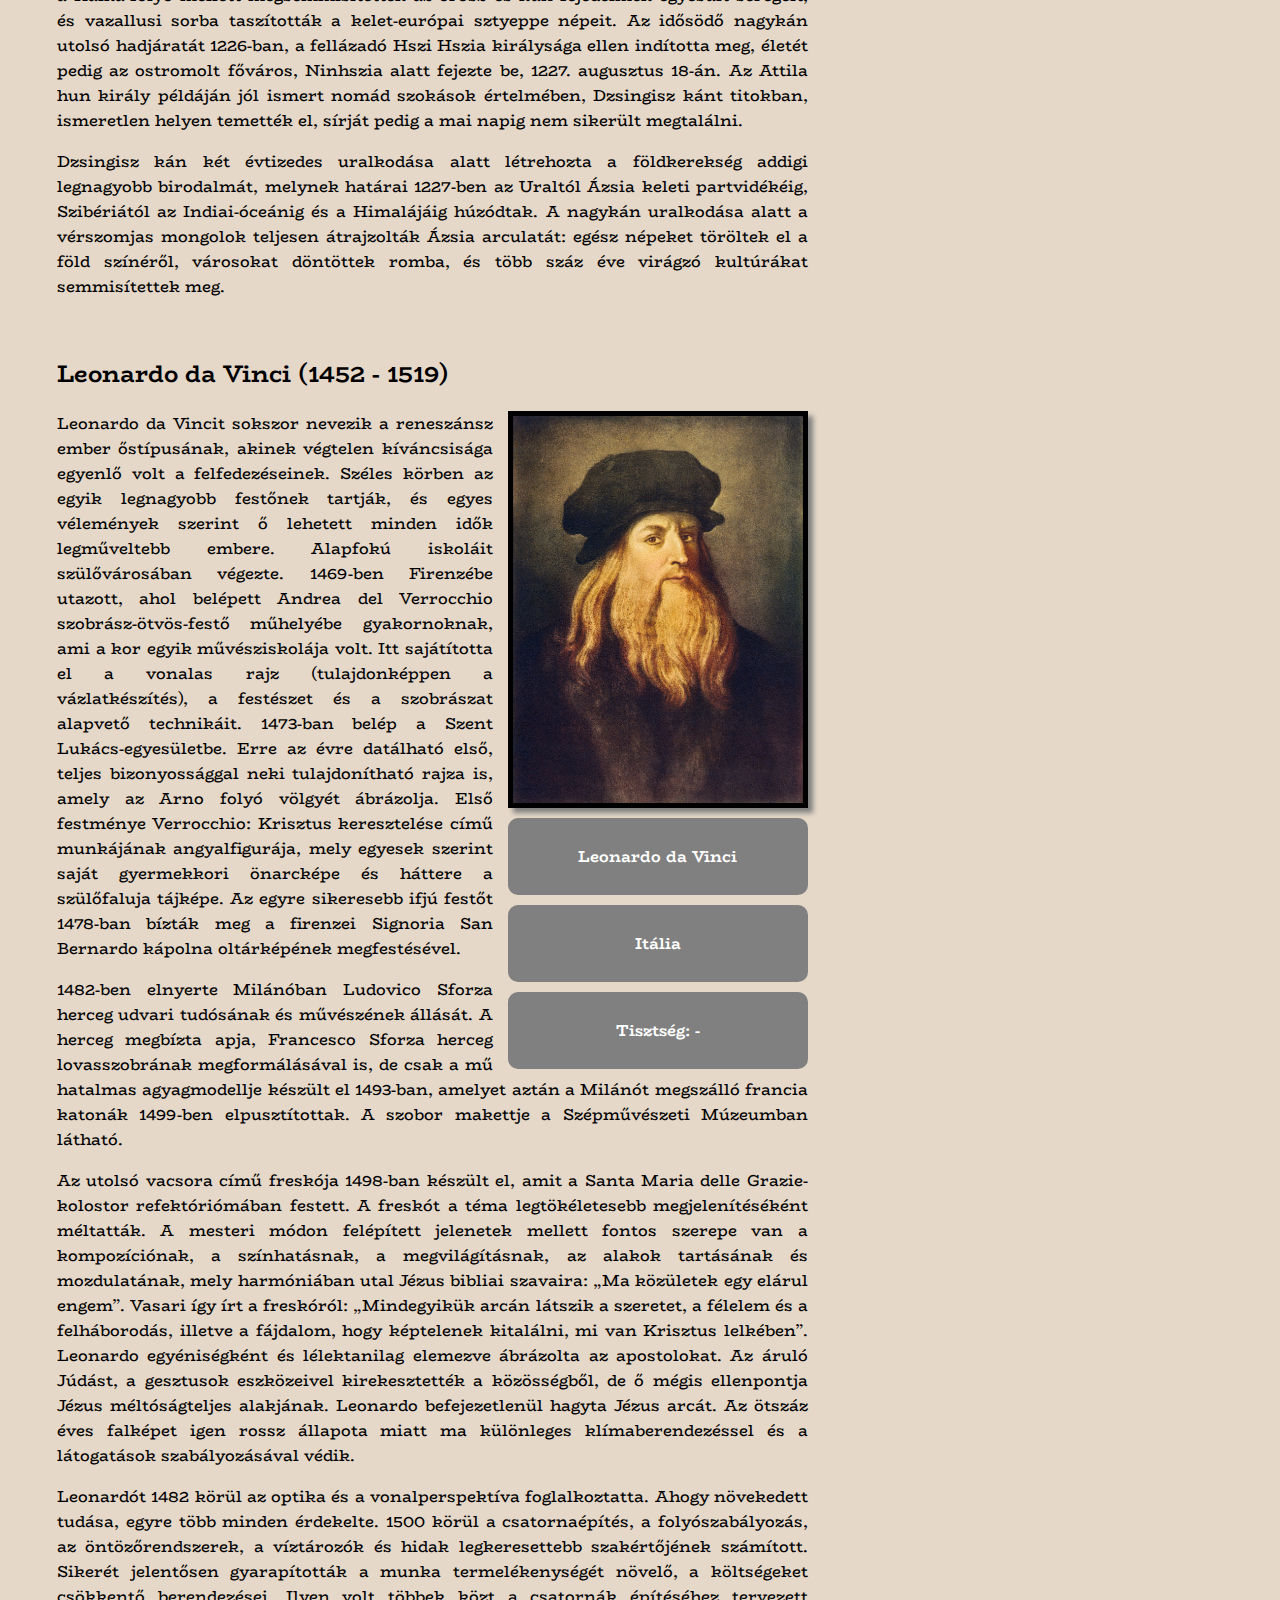
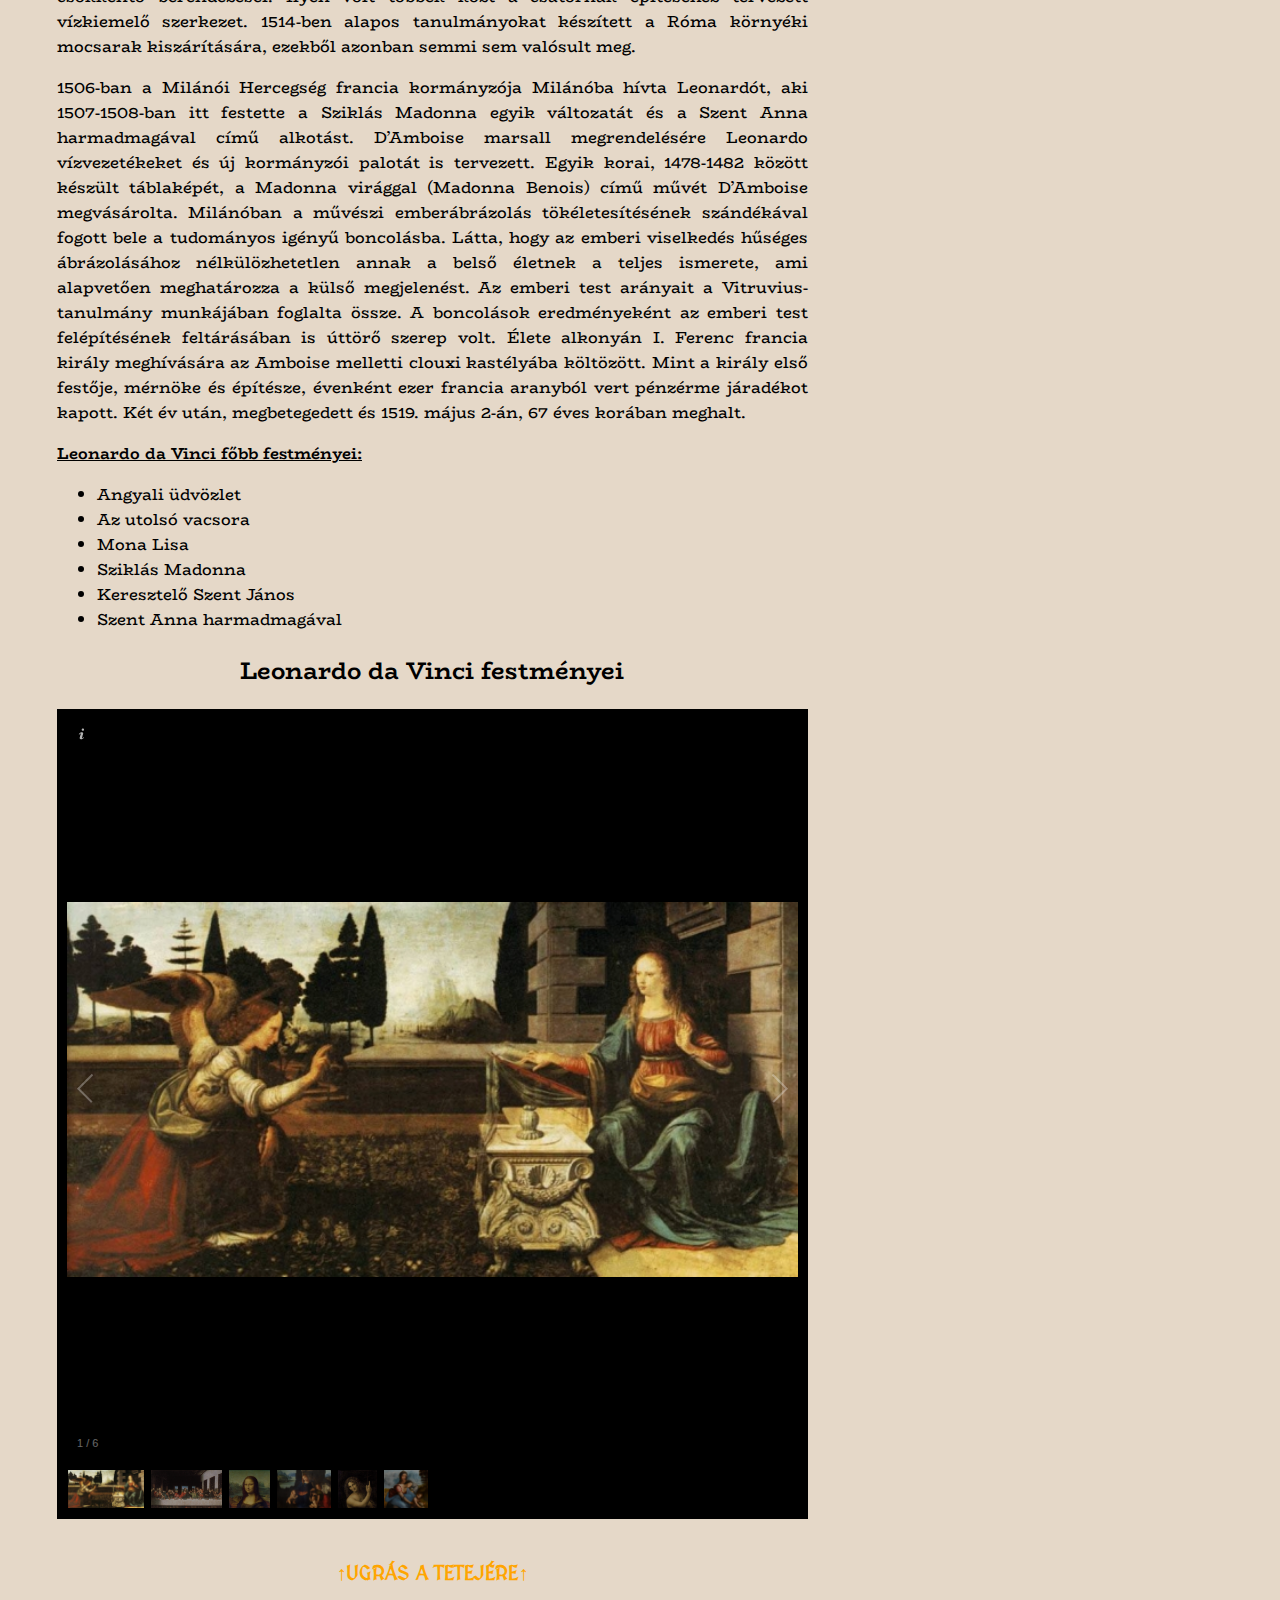
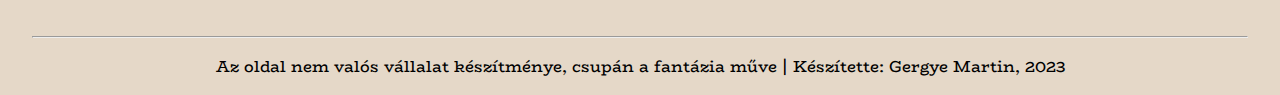
<file: kozepkor.html>
<!DOCTYPE html>
<html lang="hu">
<head>
    <meta charset="UTF-8">
    <meta name="viewport" content="width=device-width, initial-scale=1.0">
    <meta name="author" content="Gergye Martin">
    <meta name="copyright" content="Az oldal oktatási célokra jött létre">
    <meta name="description" content="Az oldal célja a középkor 3 legkiemelkedőbb alakjának bemutatása, történelmi fontosságuk és hatásuk részletes leírása.">
    <link rel="stylesheet" href="css/style.css">
    <link rel="icon" type="image/x-icon" href="./img/medieval.png">
    <script src="jquery-album/jquery-3.7.1.min.js"></script>
    <script src="jquery-album/galleria-1.6.1/src/galleria.js"></script>
    <script src="jquery-album/galleria-1.6.1/src/themes/classic/galleria.classic.js"></script>
    <script type="text/javascript">
        $(document).ready(function() {
            $(`#images`).galleria(
                width=450,
                height=500
            );
        });
    </script>
    <title>Középkor</title>
</head>
<body id ="kozepkorBody">
    <a href="index.html" id ="cimlink">
    <header>
        <h1>A TÖRTÉNELEM NAGYJAI</h1>
    </header>
    </a>
    <nav>
        <ul>
            <li><a href="okor.html" id = "okor">ÓKOR</a></li>
            <li><a id = "kozepkor">KÖZÉPKOR</a></li>
            <li><a href="ujkor.html" id ="ujkor">ÚJKOR</a></li>
            <li><a href="jelenkor.html" id = "jelenkor">JELENKOR</a></li>
        </ul>
    </nav>
    <main>
        <div id="szekcio">
            <article>
                <h2 id ="nagy_karoly">Nagy Károly (742 - 814)</h2>
                <div class="kepdoboz_jobb">
                    <img src="img/nagykaroly.jpg" alt="Nagy Károly" title="Nagy Károly" class = "jobboldalikep">
                    <div class="kepfelirat">
                        <p>Nagy Károly</p>
                    </div>
                    <div class="kepfelirat">
                        <p>Frank Birodalom</p> 
                    </div> 
                    <div class="kepfelirat">
                        <p>Tisztség: Király</p> 
                    </div>  
                </div>
                <p>
                    A Római Birodalom szétesése után Európa legnagyobb hatalmává a Frank Birodalom vált, melynek legjelentősebb vezetője Nagy Károly volt. A környéken élő frank népeket először Klodvig egyesítette, mely szövetség tartósnak bizonyult. Klodvig belépett a keresztény egyházba, mellyel elnyerte a pápa támogatását. Az ő utódai voltak a Merovingok, akiknek az uralkodása alatt szétesett a Klodvig által egyesített birodalom, melyet Martell Károly egyesített újra. Nevéhez fűződik a 732-es poitiers-i csata, melynek igen nagy jelentősége van: Megállította az Arab Birodalom előrenyomulását, így egy potenciálisan muszlim felekezetű Európától mentett meg minket. Martell Károly halála után fia, Kis Pippin lett a király (751). Innentől pedig megkezdődött a Karoling-kor, melynek legjelentősebb alakja Kis Pippin fia volt: Nagy Károly.
                </p>
                <p>
                    Nagy Károlynak az elsődleges célja a terjeszkedés volt. Minél nagyobb birodalmat akart utódaira hagyni. Igyekezett a szászokat és a bajorokat letörni elsősorban. Ezen célt az egyház térítő munkával támogatta. Nagy Károly ezt követően a pápa megsegítésére Itáliába ment, hogy leverje a longobárdokat. Ez a hadjárat sikerrel járt, és felszámolta birodalmukat. Legyőzte a Kárpát-Medencében élő avarokat, így Pannóniát az országához csatolta. A Pireneusokon átkelve győzelmet aratott az arabok ellen, ezzel megszerevze a félsziget északi részét. Hatalmas eredményei miatt 800-ban a pápa császárrá koronáztatta
                </p>
                <p>
                    A hódítások 800 után leálltak, melynek társadalmi okai voltak: A szabad harcosok a nagybirtokosok függőségébe kerültek, így nem katonáskodtak, melynek következtében meggyengült Nagy Károly katonai ereje.
                </p>
                <p>
                    A középkorban a hatalom alapja a föld: Önellátás jellemzi az emberi életet, a javakat igyekeznek helyben előállítani. A Frank Birodalomban a függőségben élőktől is csak a természeti javakat lehetett beszedni, a levágott állatokat, beszedett termést helyben kellett elfogyasztani. Nagy Károly birodalma központját Aachenben állította fel. Uralkodása alatt igazságot szolgáltatott, felélte a királyi birtokok készleteit, érzékeltette hatalmát alattvalói körében. Az írásbeli teendők elvégzésére felállíttatta a kancelláriát, ahol írástudó emberekre volt szüksége. Itt fejlesztették ki a Nagy Károly nevéhez fűződő betűtípust: a Karoling-minuszkulát. Ezen teendők mellett Nagy Károly grófságokra osztotta fel a birodalmat, melyeknek élén a gróf állt. A különösen fontos vagy veszélyes helyeken őrgrófságokat alakított ki, melyek élén az őrgróf állt. A grófok és őrgrófok az adott területi egység bevételének az egyharmadát kapták.
                </p>
                <p>
                    Nagy Károly jelenléte a középkorban a magyarság számára különösen fontos, hiszen Szent István király a magyar államszervezet kialakításakor a frankokat vette példaként. Emellett azért is kap kiemelt szerepet Nagy Károly a történelemkönyvekben, mert a középkor első igazán nagy hódítójáról beszélhetünk személyében. Halála után azonban fia, Jámbor Lajos nem tudta össztartani a birodalmat, így az 3 részre szakadt 843-ban, amikor is Nagy Károly unokái (Lothár, Kopasz Károly, Német Lajos) Verdunben felosztották egymás között a birodalmat.
                </p>
            </article>
            <article>
                <h2 id ="dzsingisz_kan">Dzsingisz kán (1162 - 1227)</h2>
            <div class="kepdoboz_bal">
                <img src="img/dzsingisz.jpg" alt="Dzsingisz kán" title="Dzsingisz kán" class = "baloldalikep">
                <div class="kepfelirat">
                    <p>Dzsingisz kán</p>
                </div>
                <div class="kepfelirat">
                    <p>Mongol Birodalom</p> 
                </div> 
                <div class="kepfelirat">
                    <p>Tisztség: Nagykán</p> 
                </div>  
            </div>
                <p>
                    Dzsingisz kán eredetileg Temüdzsin néven látta meg a napvilágot, és egy alacsonyabb rangú mongol vezető, a mintegy 40 család felett parancsoló Jiszügej Baatur fia volt. A világhódító vezér gyermekkorát az előkelő származás ellenére nehéz sorban töltötte, ugyanis apja pár évvel a születése után meghalt, örökségét pedig elorozták a rivális famíliák. Temüdzsin később egy szövetséges törzsfő lányával, Börtével kötött házassága és apja barátai segítségével mégis képes volt visszaszerezni örökségét, majd lassan megindult felfelé a nomád világ kegyetlen ranglétráján.
                </p>
                <p>
                    A sztyeppe zűrzavaros viszonyai közepette nem csak katonai, hanem diplomáciai zsenire is szükség volt ahhoz, hogy a számos nemzetségből egységes horda legyen, ám Temüdzsin mindkét követelménynek megfelelt. Apja híveiből erős szövetséget kovácsolt, segítségükkel legyőzte ellenségeit, később pedig a belső vetélytársakkal is sikeresen elbánt, így 1206-ban a mongolok kagánjává, azaz nagykánná választották. Temüdzsin ekkor vette fel a Dzsingisz nevet, ami feltehetően annyit tesz: tenger népek ura. A nagykán a későbbiekben mindent meg is tett azért, hogy ezt a nevet jogosan viselje.
                </p>
                <p>
                    Dzsingisz kán víziója nyomán született meg a horda legendás fővárosa, Karakorum, ahova a következő évtizedekben, a világ minden tájáról áramlottak a mesés kincsek, miközben a birodalom a meghódított népek tudását is importálta. Később, amikor a Mongol Birodalom már a Selyemútra és az észak-déli irányú „Prémútra” is kiterjesztette hatalmát, Dzsingisz sokat tett annak érdekében is, hogy országa minél jelentősebb kereskedelmi haszonban részesüljön. Neki köszönhető, hogy a birodalom nem csupán ide-oda nyargalászó hordákból állt, bár kétségkívül a mongol terjeszkedés leghangsúlyosabb része a pusztítás és a vérengzés volt.
                </p>
                <p>
                    Dzsingisz, miután egyesítette a mongol törzseket, azt a célt tűzte ki maga elé, hogy a legjelentősebb ázsiai birodalmak között húzódó végtelen sztyeppét is uralma alá hajtsa. Dzsingisz kán aztán az 1213-as esztendőben a Kínai Nagy Fal mögé is betört, feldúlta az északi Jin Birodalmat, és elüldözte az ottani császárt. Emellett Dzsingisz kán kegyetlenül leszámolt a perzsákkal is. Miután a perzsák 1218-ban, Otrar városában lemészárolták egy mongol karavánt, Dzsingisz kán bosszúhadjáratot hirdetett a Közép-Ázsiát uraló sah ellen, két év alatt megsemmisítette az ellenséges birodalmat, és eljutott a Perzsa-öbölig. A nagykán hordái talán a Hvárezm elleni háború során hajtották végre a legszörnyűbb pusztítást, amikor százezres lakosságú városokat romboltak porig, miközben a lakosság nagy részét lemészárolták, a „szerencséseket” pedig a távoli Karakorumba hajtották.
                </p>
                <p>
                    Dzsingisz kán utolsó nyugati hadjárata 1223-ban indult, mely során a rettegett hordák a Kalka-folyó mellett megsemmisítették az orosz és kun fejedelmek egyesült seregeit, és vazallusi sorba taszították a kelet-európai sztyeppe népeit. Az idősödő nagykán utolsó hadjáratát 1226-ban, a fellázadó Hszi Hszia királysága ellen indította meg, életét pedig az ostromolt főváros, Ninhszia alatt fejezte be, 1227. augusztus 18-án. Az Attila hun király példáján jól ismert nomád szokások értelmében, Dzsingisz kánt titokban, ismeretlen helyen temették el, sírját pedig a mai napig nem sikerült megtalálni.
                </p>
                <p>
                    Dzsingisz kán két évtizedes uralkodása alatt létrehozta a földkerekség addigi legnagyobb birodalmát, melynek határai 1227-ben az Uraltól Ázsia keleti partvidékéig, Szibériától az Indiai-óceánig és a Himalájáig húzódtak. A nagykán uralkodása alatt a vérszomjas mongolok teljesen átrajzolták Ázsia arculatát: egész népeket töröltek el a föld színéről, városokat döntöttek romba, és több száz éve virágzó kultúrákat semmisítettek meg.
                </p>
            </article>
            <article>
                <h2 id ="da_vinci">Leonardo da Vinci (1452 - 1519)</h2>
                <div class="kepdoboz_jobb">
                    <img src="img/davinci.jpg" alt="Leonardo da Vinci" title="Leonardo da Vinci" class = "jobboldalikep">
                    <div class="kepfelirat">
                        <p>Leonardo da Vinci</p>
                    </div>
                    <div class="kepfelirat">
                        <p>Itália</p> 
                    </div> 
                    <div class="kepfelirat">
                        <p>Tisztség: -</p> 
                    </div>  
                </div>
                <p>
                    Leonardo da Vincit sokszor nevezik a reneszánsz ember őstípusának, akinek végtelen kíváncsisága egyenlő volt a felfedezéseinek. Széles körben az egyik legnagyobb festőnek tartják, és egyes vélemények szerint ő lehetett minden idők legműveltebb embere. Alapfokú iskoláit szülővárosában végezte. 1469-ben Firenzébe utazott, ahol belépett Andrea del Verrocchio szobrász-ötvös-festő műhelyébe gyakornoknak, ami a kor egyik művésziskolája volt. Itt sajátította el a vonalas rajz (tulajdonképpen a vázlatkészítés), a festészet és a szobrászat alapvető technikáit. 1473-ban belép a Szent Lukács-egyesületbe. Erre az évre datálható első, teljes bizonyossággal neki tulajdonítható rajza is, amely az Arno folyó völgyét ábrázolja. Első festménye Verrocchio: Krisztus keresztelése című munkájának angyalfigurája, mely egyesek szerint saját gyermekkori önarcképe és háttere a szülőfaluja tájképe. Az egyre sikeresebb ifjú festőt 1478-ban bízták meg a firenzei Signoria San Bernardo kápolna oltárképének megfestésével.
                </p>
                <p>
                    1482-ben elnyerte Milánóban Ludovico Sforza herceg udvari tudósának és művészének állását. A herceg megbízta apja, Francesco Sforza herceg lovasszobrának megformálásával is, de csak a mű hatalmas agyagmodellje készült el 1493-ban, amelyet aztán a Milánót megszálló francia katonák 1499-ben elpusztítottak. A szobor makettje a Szépművészeti Múzeumban látható.
                </p>
                <p>
                    Az utolsó vacsora című freskója 1498-ban készült el, amit a Santa Maria delle Grazie-kolostor refektóriómában festett. A freskót a téma legtökéletesebb megjelenítéséként méltatták. A mesteri módon felépített jelenetek mellett fontos szerepe van a kompozíciónak, a színhatásnak, a megvilágításnak, az alakok tartásának és mozdulatának, mely harmóniában utal Jézus bibliai szavaira: „Ma közületek egy elárul engem”. Vasari így írt a freskóról: „Mindegyikük arcán látszik a szeretet, a félelem és a felháborodás, illetve a fájdalom, hogy képtelenek kitalálni, mi van Krisztus lelkében”. Leonardo egyéniségként és lélektanilag elemezve ábrázolta az apostolokat. Az áruló Júdást, a gesztusok eszközeivel kirekesztették a közösségből, de ő mégis ellenpontja Jézus méltóságteljes alakjának. Leonardo befejezetlenül hagyta Jézus arcát. Az ötszáz éves falképet igen rossz állapota miatt ma különleges klímaberendezéssel és a látogatások szabályozásával védik.
                </p>
                <p>
                    Leonardót 1482 körül az optika és a vonalperspektíva foglalkoztatta. Ahogy növekedett tudása, egyre több minden érdekelte. 1500 körül a csatornaépítés, a folyószabályozás, az öntözőrendszerek, a víztározók és hidak legkeresettebb szakértőjének számított. Sikerét jelentősen gyarapították a munka termelékenységét növelő, a költségeket csökkentő berendezései. Ilyen volt többek közt a csatornák építéséhez tervezett vízkiemelő szerkezet. 1514-ben alapos tanulmányokat készített a Róma környéki mocsarak kiszárítására, ezekből azonban semmi sem valósult meg.
                </p>
                <p>
                    1506-ban a Milánói Hercegség francia kormányzója Milánóba hívta Leonardót, aki 1507-1508-ban itt festette a Sziklás Madonna egyik változatát és a Szent Anna harmadmagával című alkotást. D’Amboise marsall megrendelésére Leonardo vízvezetékeket és új kormányzói palotát is tervezett. Egyik korai, 1478-1482 között készült táblaképét, a Madonna virággal (Madonna Benois) című művét D’Amboise megvásárolta. Milánóban a művészi emberábrázolás tökéletesítésének szándékával fogott bele a tudományos igényű boncolásba. Látta, hogy az emberi viselkedés hűséges ábrázolásához nélkülözhetetlen annak a belső életnek a teljes ismerete, ami alapvetően meghatározza a külső megjelenést. Az emberi test arányait a Vitruvius-tanulmány munkájában foglalta össze. A boncolások eredményeként az emberi test felépítésének feltárásában is úttörő szerep volt. Élete alkonyán I. Ferenc francia király meghívására az Amboise melletti clouxi kastélyába költözött. Mint a király első festője, mérnöke és építésze, évenként ezer francia aranyból vert pénzérme járadékot kapott. Két év után, megbetegedett és 1519. május 2-án, 67 éves korában meghalt.
                </p>
                <p>
                    <b><u>Leonardo da Vinci főbb festményei:</u></b>
                </p>
                <ul>
                    <li>Angyali üdvözlet</li>
                    <li>Az utolsó vacsora</li>
                    <li>Mona Lisa</li>
                    <li>Sziklás Madonna</li>
                    <li>Keresztelő Szent János</li>
                    <li>Szent Anna harmadmagával</li>
                </ul>
                <h2 id="albumokfelett">Leonardo da Vinci festményei</h2>
                <div id="images" class="kepek">
                    <img src="./img/albumok/kozepkor/angyali.jpg" alt="készült: 1472-1475 körül" title="Angyali üdvözlet">
                    <img src="./img/albumok/kozepkor/utolso.jpg" alt="készült: 1495-1497" title="Utolsó vacsora">
                    <img src="./img/albumok/kozepkor/monalisa.jpg" alt="készült: 1503-1506" title="Mona Lisa">
                    <img src="./img/albumok/kozepkor/sziklas.jpg" alt="Készült: 1483-1486" title="Sziklás Madonna">
                    <img src="./img/albumok/kozepkor/keresztelo.jpg" alt="készült: 1513-1516" title="Keresztelő Szent János">
                    <img src="./img/albumok/kozepkor/szentanna.jpg" alt="készült: 1508-1510" title="Szent Anna harmadmagával">
                </div>
                <br>
                <p id ="ugras">
                    <a href="#cimlink" id ="ugraslink">↑UGRÁS A TETEJÉRE↑</a>
                </p>
            </article>
        </div>
        <aside>
            <h2 id ="aside1cim">Az oldal tartalma</h2>
            <div class = "oldal_Tartalma_div">

            <ul id ="oldaltartalma">
                <li><a href="#nagy_karoly">NAGY KÁROLY</a></li>
                <li><a href="#dzsingisz_kan">DZSINGISZ KÁN</a></li>
                <li><a href="#da_vinci">LEONARDO DA VINCI</a></li>
            </ul>
            </div>
            <h2>Érdekességek a középkorról</h2>
            <h3>Tudtad?</h3>
            <p>
                1494. június 14-én a Francia Királyság területén fekvő Clermontban letartóztattak egy disznót, mert „megfojtott és megcsonkított egy bölcsőjében fekvő kisgyereket, Jehan Lenfant marhapásztor és felesége, Gillon kisfiát.” Miután a bírák számba vették a bizonyítékokat, kihirdették az ítéletet: akasztás általi halálra ítélték az ekkor épp egy apátsági börtönben raboskodó állatot. Az ítélet nem volt egyedülálló, a középkor évszázadaiban számos disznót végeztek ki emberölésért.
            </p>
            <h3>Tudtad?</h3>
            <p>
                A középkori udvari divat gyakran minden volt, csak kényelmes és praktikus nem. Kiválóan példázzák ezt a korszakról készült képeken gyakran látható hosszú orrú cipők, amelyekben járni is alig lehetett. 1366-ban V. Károly francia király kísérletet is tett eme eszement hóbort felszámolására és betiltotta az ilyesfajta cipők gyártását, azt remélve, hogy a készletek elapadásával a divat is átalakul – utólag azonban tudjuk, hogy törekvéseit kevés siker koronázta.            </p>
            <h3>Tudtad?</h3>
            <p>
                A középkori Európában a macskáknak igencsak rossz reputációjuk volt – a boszorkányokkal és eretnekekkel kapcsolták össze őket, és széles körben vélték megcáfolhatatlan ténynek, hogy az ördög olykor fekete macska alakjában jelenik meg. Ennek köszönhetően szegény állatokat gyakorta rituálisan kivégezték, olykor élve elégették. Ezzel szemben az arabok kifejezetten szerették őket tisztaságuk miatt.            </p>
            <h3>Tudtad?</h3>
            <p>
                A középkori ember szórakoztatásáról többek között a vándorénekesek és a trubadúrok gondoskodtak. Az előbbiek már létező, a múlt eseményeit elbeszélő dalokat adtak elő hangszeres kísérettel, például hárfával, lanttal, fidulával. A trubadúrok viszont saját dalokat is írtak: nemesek vagy egyenesen a király szolgálatában álltak, s dalaik legfőbb témája a szerelem volt.
            </p>
            <h3>Tudtad?</h3>
            <p>
                A középkori illusztrációkban a halászokat leginkább hálóval ábrázolják. Bár történészek szerint az emberiség már az ókortól fogva használt horgászbotot, valószínűleg a háló jóval hatékonyabb eszköznek bizonyult. A halászat olyannyira elterjedt volt, hogy a 14. századra Európa édesvízi tavaiból számos halfaj eltűnt a mértéktelen halászat eredményeképpen.            </p>
            <h3>Tudtad?</h3>
            <p>
                A középkorban a higiénia szinte teljesen ismeretlen volt: szűk utcák, utcára öntött ürülék jellemezte a városokat, az evőeszközöket nem mosták el, a kézmosás fogalmát pedig nem ismerték.
            </p>
            <h2>Történelmi kvízjáték</h2>
            <p>
                Kíváncsi vagy, mennyit tudsz valójában a történelemről? Töltsd ki ezt az 50 pontos, korszakokon átívelő történelem tesztünket, melyen csak a legjobbak teljesítenek 70% felett! A teszt <a href="teszt.html" id="jslink">IDE</a> kattintva érhető el.
            </p>
            <h2>Kérdőív</h2>
            <p>
                Amennyiben számos olvasó hasznosnak találná, történelmi folyóiratot indítanánk, melynek célja a tudás átadása mellett az érettségire készülő diákoknak való segítség is lenne. Éppen ezért részletesen, korosztályonként szeretnénk egy kutatást készíteni, melyik rétegnek lenne a legnagyobb az igénye egy folyóiratra.
            </p>
            <p id ="kerdoivlink">
                <a href ="urlap.html" class ="kerdoivlinkA">Kérdőív kitöltése</a>
            </p>
        </aside>
    </main>
    <footer>
        <hr>
        <p>Az oldal nem valós vállalat készítménye, csupán a fantázia műve | Készítette: Gergye Martin, 2023</p>
    </footer>
</body>
</html>
</file>
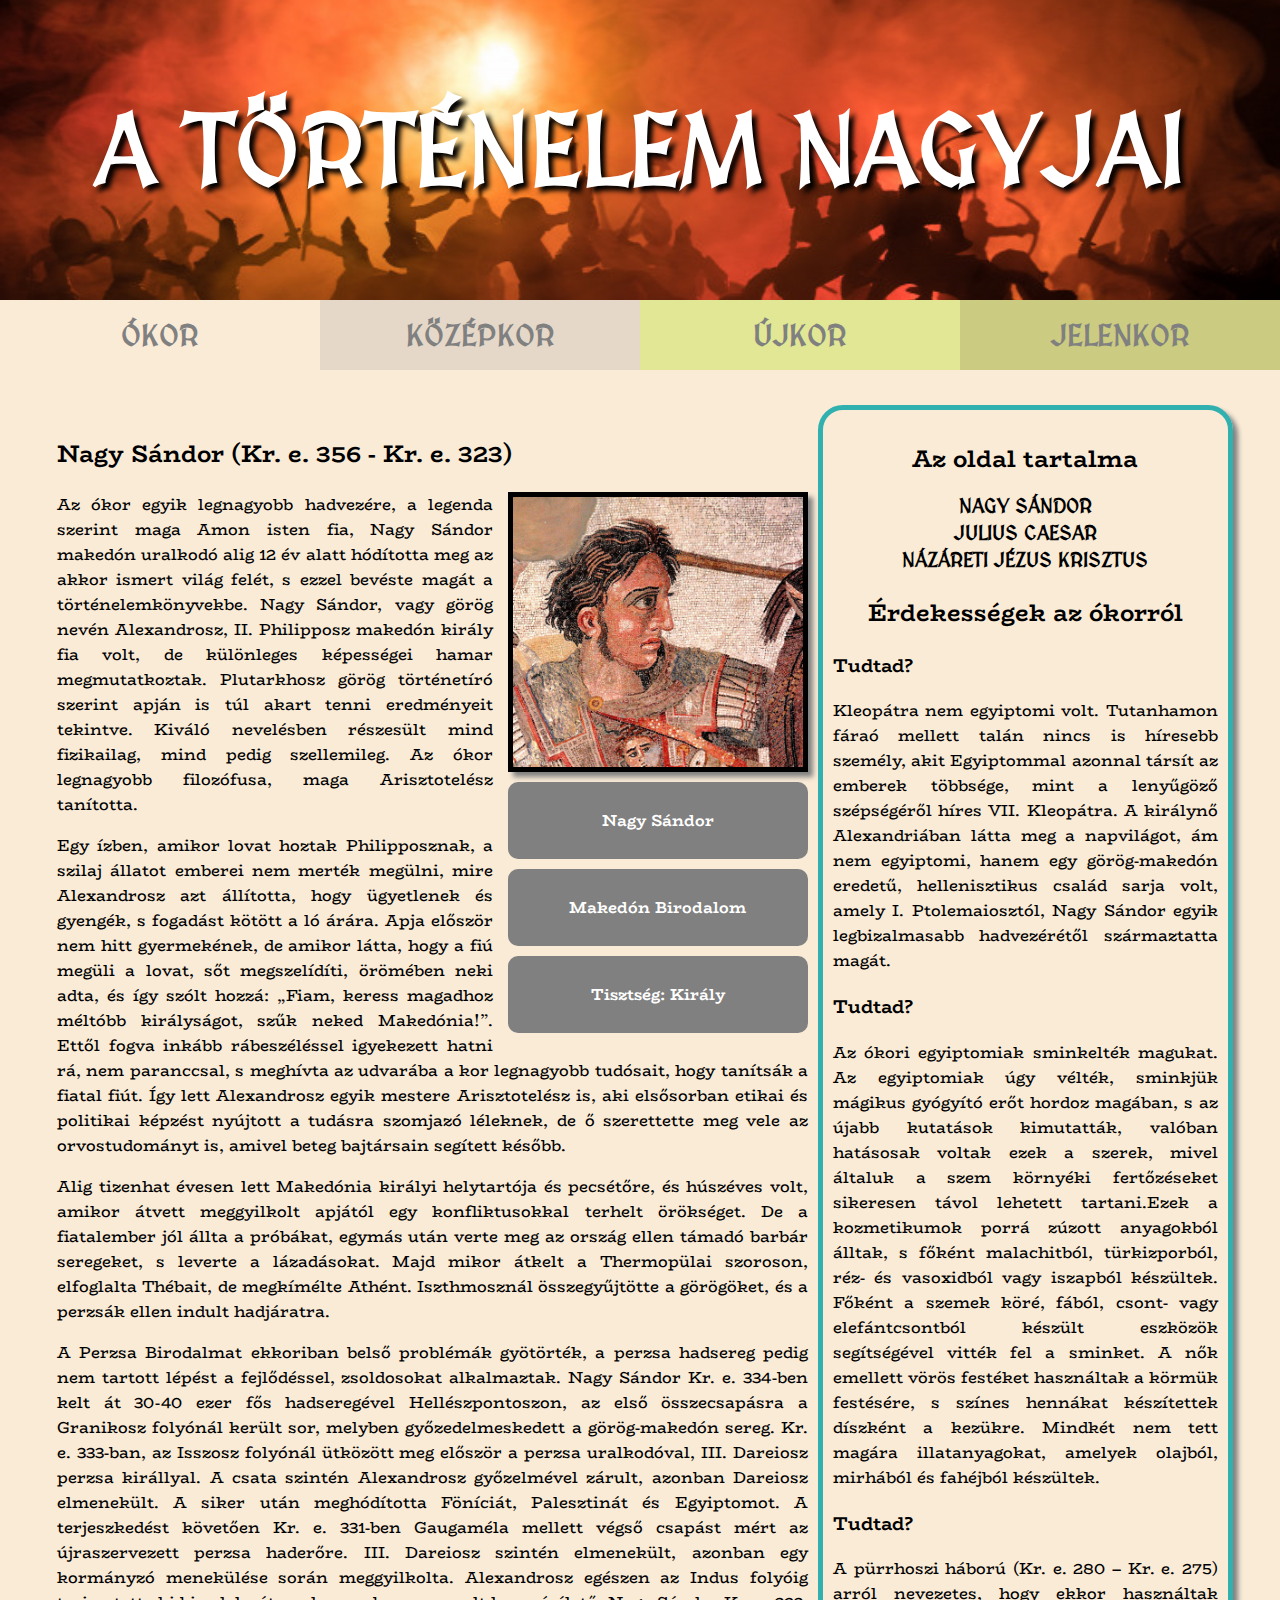
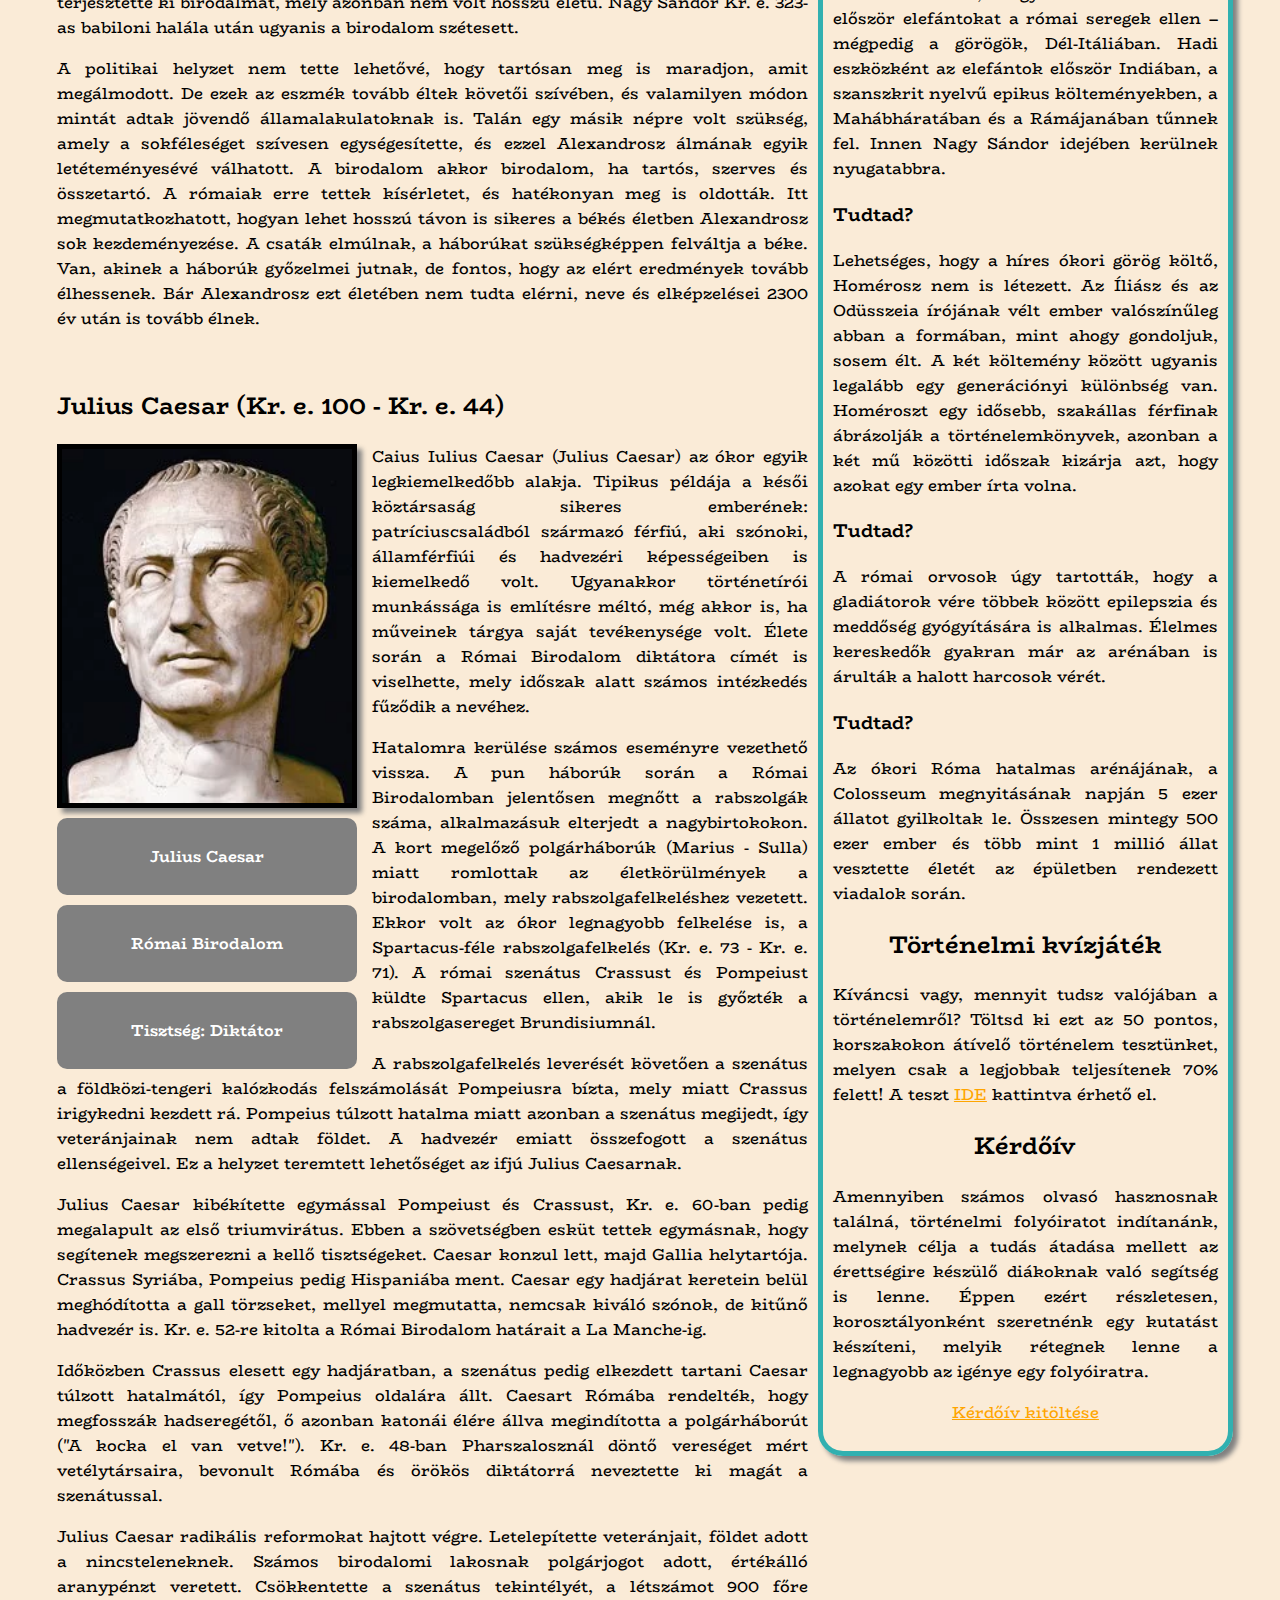
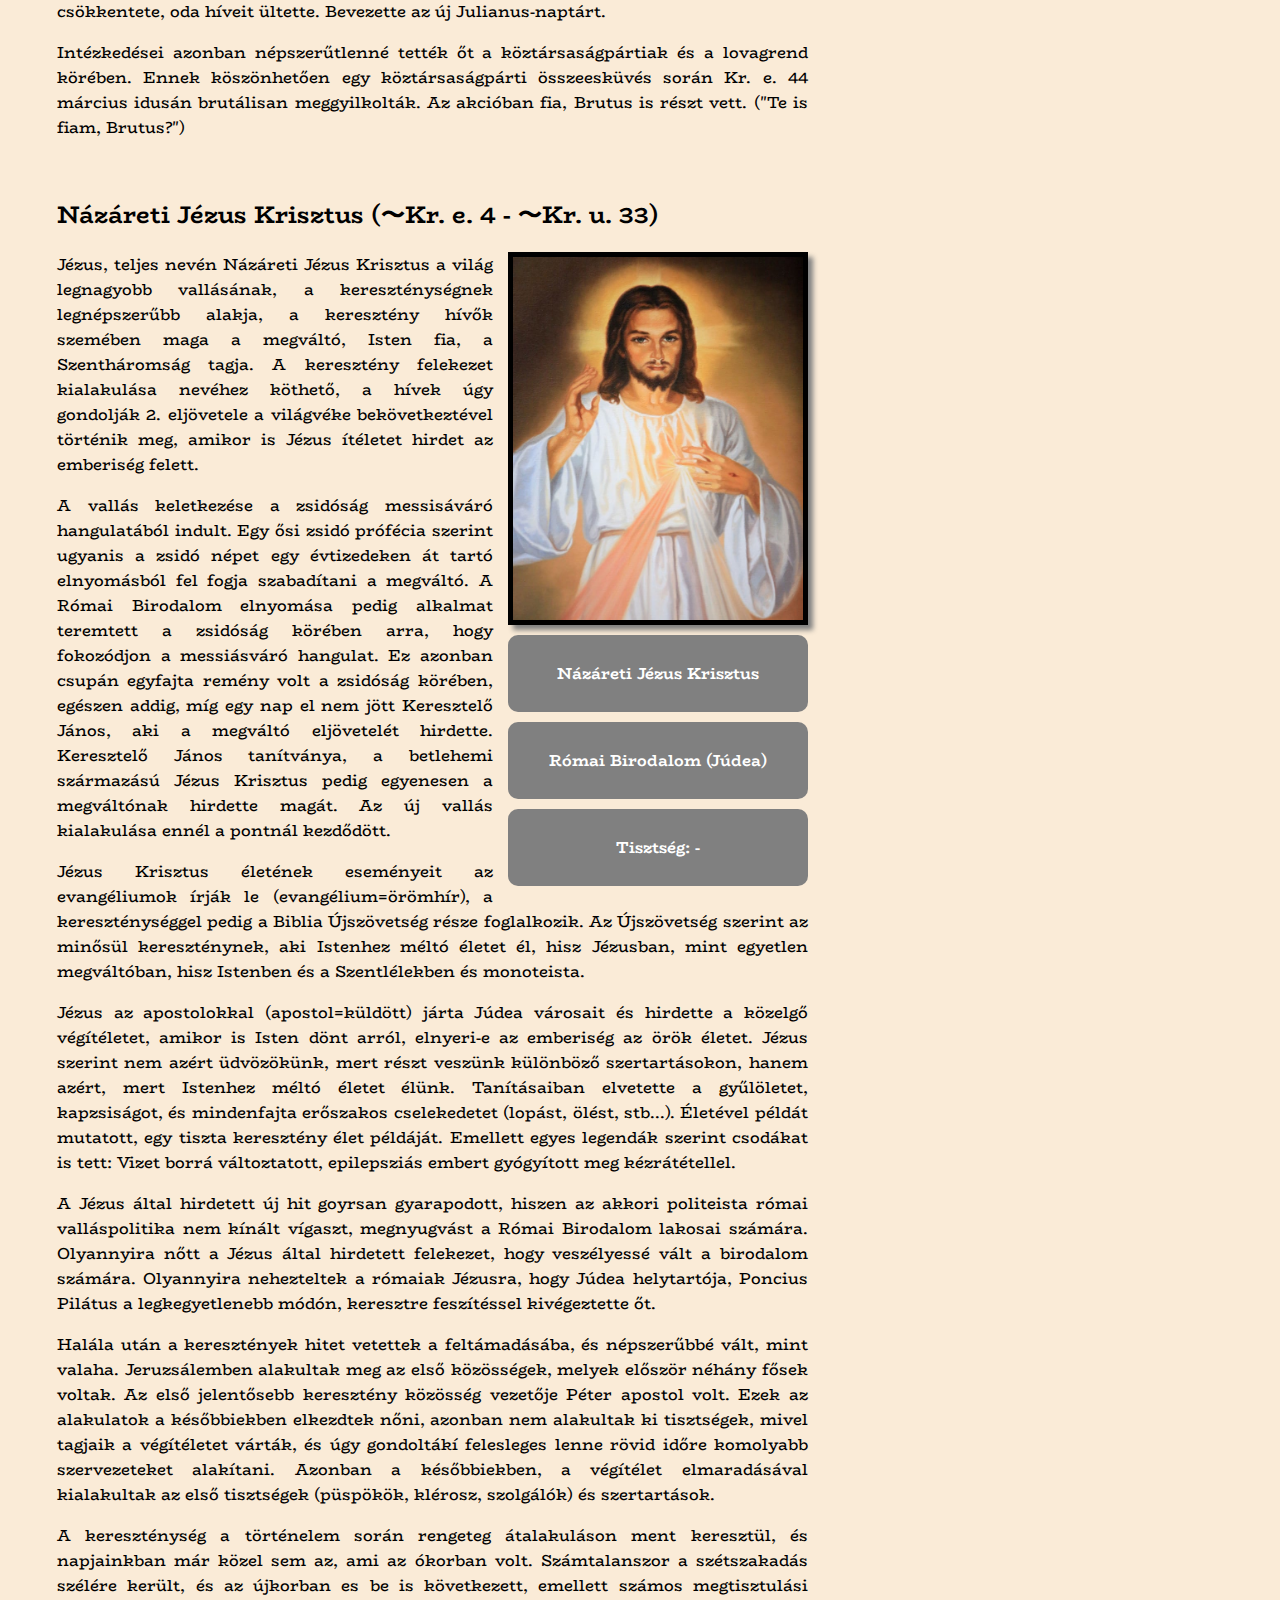
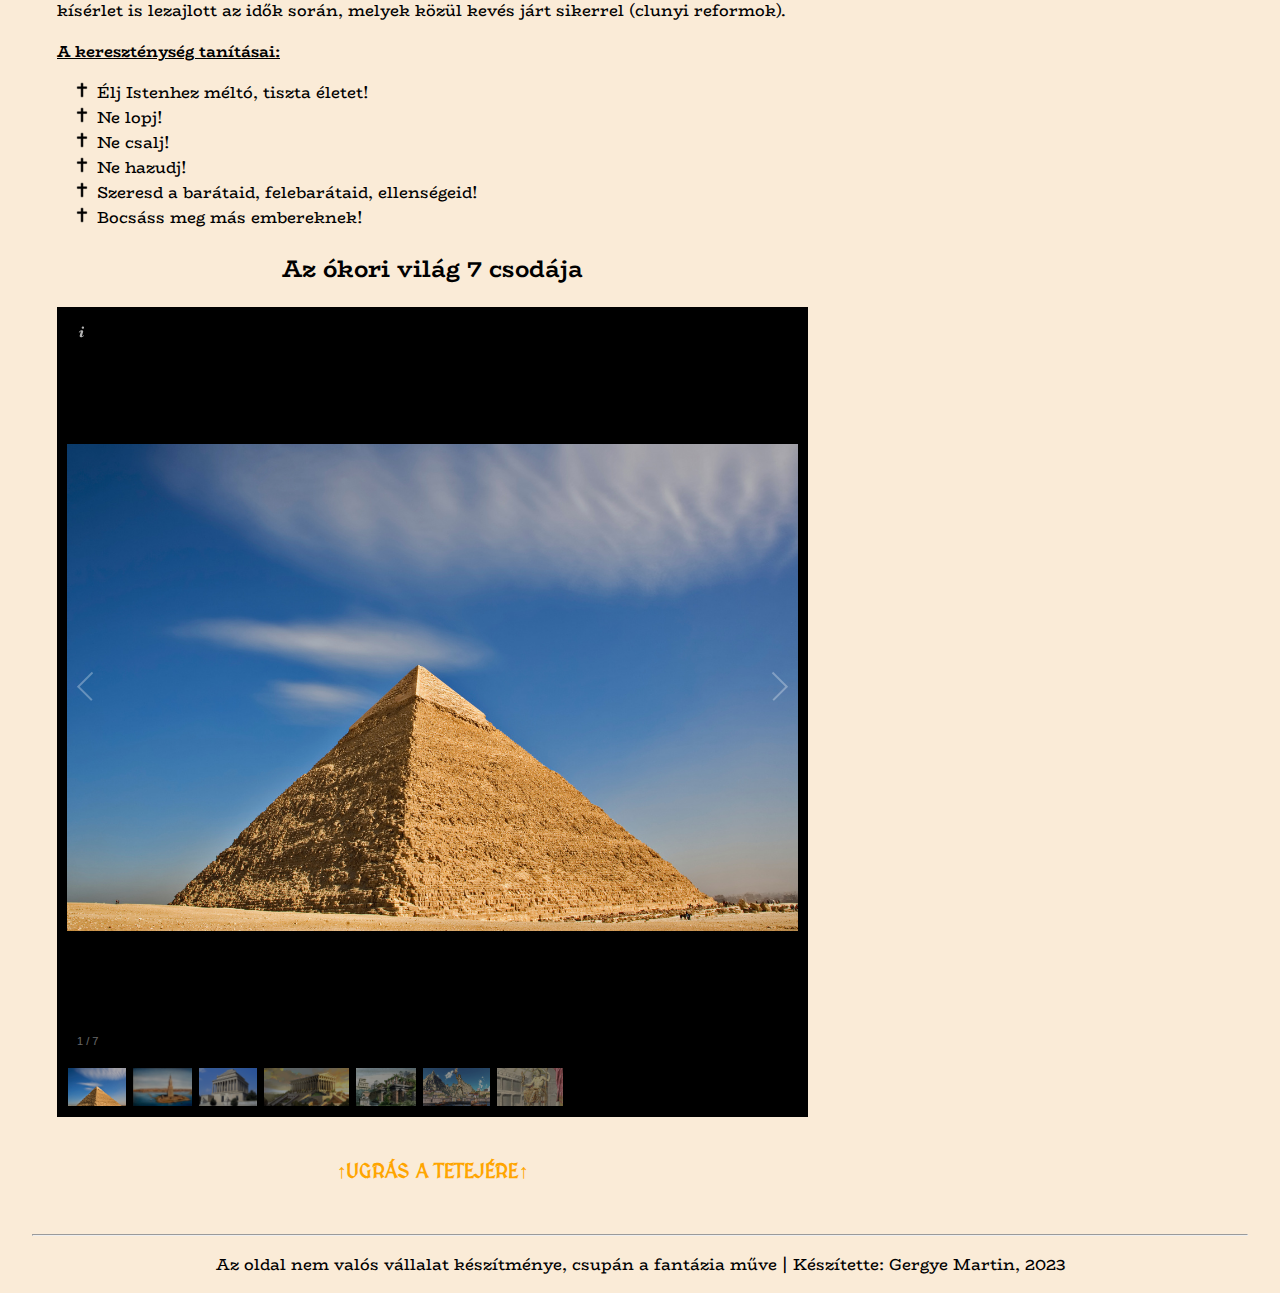
<file: okor.html>
<!DOCTYPE html>
<html lang="hu">
<head>
    <meta charset="UTF-8">
    <meta name="viewport" content="width=device-width, initial-scale=1.0">
    <meta name="author" content="Gergye Martin">
    <meta name="copyright" content="Az oldal oktatási célokra jött létre">
    <meta name="description" content="Az oldal célja az ókor 3 legkiemelkedőbb alakjának bemutatása, történelmi fontosságuk és hatásuk részletes leírása.">
    <link rel="stylesheet" href="css/style.css">
    <link rel="icon" type="image/x-icon" href="./img/rome.png">
    <script src="jquery-album/jquery-3.7.1.min.js"></script>
    <script src="jquery-album/galleria-1.6.1/src/galleria.js"></script>
    <script src="jquery-album/galleria-1.6.1/src/themes/classic/galleria.classic.js"></script>
    <script type="text/javascript">
        $(document).ready(function() {
            $(`#images`).galleria(
                width=450,
                height=500
            );
        });
    </script>
    <title>Ókor</title>
</head>
<body id ="okorBody">
    <a href="index.html" id ="cimlink">
    <header>
        <h1>A TÖRTÉNELEM NAGYJAI</h1>
    </header>
    </a>
    <nav>
        <ul>
            <li><a id = "okor">ÓKOR</a></li>
            <li><a href="kozepkor.html" id = "kozepkor">KÖZÉPKOR</a></li>
            <li><a href="ujkor.html" id ="ujkor">ÚJKOR</a></li>
            <li><a href="jelenkor.html" id = "jelenkor">JELENKOR</a></li>
        </ul>
    </nav>
    <main>
        <div id="szekcio">
            <article>
                <h2 id ="nagy_sandor">Nagy Sándor (Kr. e. 356 - Kr. e. 323)</h2>
                <div class="kepdoboz_jobb">
                    <img src="img/nagysandor.jpg" alt="Nagy Sándor" title="Nagy Sándor" class = "jobboldalikep">
                    <div class="kepfelirat">
                        <p>Nagy Sándor</p>
                    </div>
                    <div class="kepfelirat">
                        <p>Makedón Birodalom</p> 
                    </div> 
                    <div class="kepfelirat">
                        <p>Tisztség: Király</p> 
                    </div>  
                </div>
                <p>
                    Az ókor egyik legnagyobb hadvezére, a legenda szerint maga Amon isten fia, Nagy Sándor makedón uralkodó alig 12 év alatt hódította meg az akkor ismert világ felét, s ezzel bevéste magát a történelemkönyvekbe. Nagy Sándor, vagy görög nevén Alexandrosz, II. Philipposz makedón király fia volt, de különleges képességei hamar megmutatkoztak. Plutarkhosz görög történetíró szerint apján is túl akart tenni eredményeit tekintve. Kiváló nevelésben részesült mind fizikailag, mind pedig szellemileg. Az ókor legnagyobb filozófusa, maga Arisztotelész tanította.
                </p>
                <p>
                    Egy ízben, amikor lovat hoztak Philipposznak, a szilaj állatot emberei nem merték megülni, mire Alexandrosz azt állította, hogy ügyetlenek és gyengék, s fogadást kötött a ló árára. Apja először nem hitt gyermekének, de amikor látta, hogy a fiú megüli a lovat, sőt megszelídíti, örömében neki adta, és így szólt hozzá: „Fiam, keress magadhoz méltóbb királyságot, szűk neked Makedónia!”. Ettől fogva inkább rábeszéléssel igyekezett hatni rá, nem paranccsal, s meghívta az udvarába a kor legnagyobb tudósait, hogy tanítsák a fiatal fiút. Így lett Alexandrosz egyik mestere Arisztotelész is, aki elsősorban etikai és politikai képzést nyújtott a tudásra szomjazó léleknek, de ő szerettette meg vele az orvostudományt is, amivel beteg bajtársain segített később.
                </p>
                <p>
                    Alig tizenhat évesen lett Makedónia királyi helytartója és pecsétőre, és húszéves volt, amikor átvett meggyilkolt apjától egy konfliktusokkal terhelt örökséget. De a fiatalember jól állta a próbákat, egymás után verte meg az ország ellen támadó barbár seregeket, s leverte a lázadásokat. Majd mikor átkelt a Thermopülai szoroson, elfoglalta Thébait, de megkímélte Athént. Iszthmosznál összegyűjtötte a görögöket, és a perzsák ellen indult hadjáratra. 
                </p>
                <p>
                    A Perzsa Birodalmat ekkoriban belső problémák gyötörték, a perzsa hadsereg pedig nem tartott lépést a fejlődéssel, zsoldosokat alkalmaztak. Nagy Sándor Kr. e. 334-ben kelt át 30-40 ezer fős hadseregével Hellészpontoszon, az első összecsapásra a Granikosz folyónál került sor, melyben győzedelmeskedett a görög-makedón sereg. Kr. e. 333-ban, az Isszosz folyónál ütközött meg először a perzsa uralkodóval, III. Dareiosz perzsa királlyal. A csata szintén Alexandrosz győzelmével zárult, azonban Dareiosz elmenekült. A siker után meghódította Föníciát, Palesztinát és Egyiptomot. A terjeszkedést követően Kr. e. 331-ben Gaugaméla mellett végső csapást mért az újraszervezett perzsa haderőre. III. Dareiosz szintén elmenekült, azonban egy kormányzó menekülése során meggyilkolta. Alexandrosz egészen az Indus folyóig terjesztette ki birodalmát, mely azonban nem volt hosszú életű. Nagy Sándor Kr. e. 323-as babiloni halála után ugyanis a birodalom szétesett.
                </p>
                <p>
                    A politikai helyzet nem tette lehetővé, hogy tartósan meg is maradjon, amit megálmodott. De ezek az eszmék tovább éltek követői szívében, és valamilyen módon mintát adtak jövendő államalakulatoknak is. Talán egy másik népre volt szükség, amely a sokféleséget szívesen egységesítette, és ezzel Alexandrosz álmának egyik letéteményesévé válhatott. A birodalom akkor birodalom, ha tartós, szerves és összetartó. A rómaiak erre tettek kísérletet, és hatékonyan meg is oldották. Itt megmutatkozhatott, hogyan lehet hosszú távon is sikeres a békés életben Alexandrosz sok kezdeményezése. A csaták elmúlnak, a háborúkat szükségképpen felváltja a béke. Van, akinek a háborúk győzelmei jutnak, de fontos, hogy az elért eredmények tovább élhessenek. Bár Alexandrosz ezt életében nem tudta elérni, neve és elképzelései 2300 év után is tovább élnek.
                </p>
            </article>
            <article>
                <h2 id="julius_caesar">Julius Caesar (Kr. e. 100 - Kr. e. 44)</h2>
            <div class="kepdoboz_bal">
                <img src="img/caesar.png" alt="Julius Caesar" title="Julius Caesar" class = "baloldalikep">
                <div class="kepfelirat">
                    <p>Julius Caesar</p>
                </div>
                <div class="kepfelirat">
                    <p>Római Birodalom</p> 
                </div> 
                <div class="kepfelirat">
                    <p>Tisztség: Diktátor</p> 
                </div>  
            </div>
                <p>
                    Caius Iulius Caesar (Julius Caesar) az ókor egyik legkiemelkedőbb alakja. Tipikus példája a késői köztársaság sikeres emberének: patríciuscsaládból származó férfiú, aki szónoki, államférfiúi és hadvezéri képességeiben is kiemelkedő volt. Ugyanakkor történetírói munkássága is említésre méltó, még akkor is, ha műveinek tárgya saját tevékenysége volt. Élete során a Római Birodalom diktátora címét is viselhette, mely időszak alatt számos intézkedés fűződik a nevéhez.
                </p>
                <p>
                    Hatalomra kerülése számos eseményre vezethető vissza. A pun háborúk során a Római Birodalomban jelentősen megnőtt a rabszolgák száma, alkalmazásuk elterjedt a nagybirtokokon. A kort megelőző polgárháborúk (Marius - Sulla) miatt romlottak az életkörülmények a birodalomban, mely rabszolgafelkeléshez vezetett. Ekkor volt az ókor legnagyobb felkelése is, a Spartacus-féle rabszolgafelkelés (Kr. e. 73 - Kr. e. 71). A római szenátus Crassust és Pompeiust küldte Spartacus ellen, akik le is győzték a rabszolgasereget Brundisiumnál.
                </p>
                <p>
                    A rabszolgafelkelés leverését követően a szenátus a földközi-tengeri kalózkodás felszámolását Pompeiusra bízta, mely miatt Crassus irigykedni kezdett rá. Pompeius túlzott hatalma miatt azonban a szenátus megijedt, így veteránjainak nem adtak földet. A hadvezér emiatt összefogott a szenátus ellenségeivel. Ez a helyzet teremtett lehetőséget az ifjú Julius Caesarnak.
                </p>
                <p>
                    Julius Caesar kibékítette egymással Pompeiust és Crassust, Kr. e. 60-ban pedig megalapult az első triumvirátus. Ebben a szövetségben esküt tettek egymásnak, hogy segítenek megszerezni a kellő tisztségeket. Caesar konzul lett, majd Gallia helytartója. Crassus Syriába, Pompeius pedig Hispaniába ment. Caesar egy hadjárat keretein belül meghódította a gall törzseket, mellyel megmutatta, nemcsak kiváló szónok, de kitűnő hadvezér is. Kr. e. 52-re kitolta a Római Birodalom határait a La Manche-ig.
                </p>
                <p>
                    Időközben Crassus elesett egy hadjáratban, a szenátus pedig elkezdett tartani Caesar túlzott hatalmától, így Pompeius oldalára állt. Caesart Rómába rendelték, hogy megfosszák hadseregétől, ő azonban katonái élére állva megindította a polgárháborút ("A kocka el van vetve!"). Kr. e. 48-ban Pharszalosznál döntő vereséget mért vetélytársaira, bevonult Rómába és örökös diktátorrá neveztette ki magát a szenátussal.
                </p>
                <p>
                    Julius Caesar radikális reformokat hajtott végre. Letelepítette veteránjait, földet adott a nincsteleneknek. Számos birodalomi lakosnak polgárjogot adott, értékálló aranypénzt veretett. Csökkentette a szenátus tekintélyét, a létszámot 900 főre csökkentete, oda híveit ültette. Bevezette az új Julianus-naptárt.
                </p>
                <p>
                    Intézkedései azonban népszerűtlenné tették őt a köztársaságpártiak és a lovagrend körében. Ennek köszönhetően egy köztársaságpárti összeesküvés során Kr. e. 44 március idusán brutálisan meggyilkolták. Az akcióban fia, Brutus is részt vett. ("Te is fiam, Brutus?")
                </p>
            </article>
            <article>
                <h2 id ="jezus_krisztus">Názáreti Jézus Krisztus (〜Kr. e. 4 - 〜Kr. u. 33)</h2>
                <div class="kepdoboz_jobb">
                    <img src="img/jezus.jpg" alt="Názáreti Jézus Krisztus" title="Názáreti Jézus Krisztus" class = "jobboldalikep">
                    <div class="kepfelirat">
                        <p>Názáreti Jézus Krisztus</p>
                    </div>
                    <div class="kepfelirat">
                        <p>Római Birodalom (Júdea)</p> 
                    </div> 
                    <div class="kepfelirat">
                        <p>Tisztség: -</p> 
                    </div>  
                </div>
                <p>
                    Jézus, teljes nevén Názáreti Jézus Krisztus a világ legnagyobb vallásának, a kereszténységnek legnépszerűbb alakja, a keresztény hívők szemében maga a megváltó, Isten fia, a Szentháromság tagja. A keresztény felekezet kialakulása nevéhez köthető, a hívek úgy gondolják 2. eljövetele a világvéke bekövetkeztével történik meg, amikor is Jézus ítéletet hirdet az emberiség felett. 
                </p>
                <p>
                    A vallás keletkezése a zsidóság messisáváró hangulatából indult. Egy ősi zsidó prófécia szerint ugyanis a zsidó népet egy évtizedeken át tartó elnyomásból fel fogja szabadítani a megváltó. A Római Birodalom elnyomása pedig alkalmat teremtett a zsidóság körében arra, hogy fokozódjon a messiásváró hangulat. Ez azonban csupán egyfajta remény volt a zsidóság körében, egészen addig, míg egy nap el nem jött Keresztelő János, aki a megváltó eljövetelét hirdette. Keresztelő János tanítványa, a betlehemi származású Jézus Krisztus pedig egyenesen a megváltónak hirdette magát. Az új vallás kialakulása ennél a pontnál kezdődött.
                </p>
                <p>
                    Jézus Krisztus életének eseményeit az evangéliumok írják le (evangélium=örömhír), a kereszténységgel pedig a Biblia Újszövetség része foglalkozik. Az Újszövetség szerint az minősül kereszténynek, aki Istenhez méltó életet él, hisz Jézusban, mint egyetlen megváltóban, hisz Istenben és a Szentlélekben és monoteista.
                </p>
                <p>
                    Jézus az apostolokkal (apostol=küldött) járta Júdea városait és hirdette a közelgő végítéletet, amikor is Isten dönt arról, elnyeri-e az emberiség az örök életet. Jézus szerint nem azért üdvözökünk, mert részt veszünk különböző szertartásokon, hanem azért, mert Istenhez méltó életet élünk. Tanításaiban elvetette a gyűlöletet, kapzsiságot, és mindenfajta erőszakos cselekedetet (lopást, ölést, stb...). Életével példát mutatott, egy tiszta keresztény élet példáját. Emellett egyes legendák szerint csodákat is tett: Vizet borrá változtatott, epilepsziás embert gyógyított meg kézrátétellel.
                </p>
                <p>
                    A Jézus által hirdetett új hit goyrsan gyarapodott, hiszen az akkori politeista római valláspolitika nem kínált vígaszt, megnyugvást a Római Birodalom lakosai számára. Olyannyira nőtt a Jézus által hirdetett felekezet, hogy veszélyessé vált a birodalom számára. Olyannyira nehezteltek a rómaiak Jézusra, hogy Júdea helytartója, Poncius Pilátus a legkegyetlenebb módón, keresztre feszítéssel kivégeztette őt.
                </p>
                <p>
                    Halála után a keresztények hitet vetettek a feltámadásába, és népszerűbbé vált, mint valaha. Jeruzsálemben alakultak meg az első közösségek, melyek először néhány fősek voltak. Az első jelentősebb keresztény közösség vezetője Péter apostol volt. Ezek az alakulatok a későbbiekben elkezdtek nőni, azonban nem alakultak ki tisztségek, mivel tagjaik a végítéletet várták, és úgy gondoltákí felesleges lenne rövid időre komolyabb szervezeteket alakítani. Azonban a későbbiekben, a végítélet elmaradásával kialakultak az első tisztségek (püspökök, klérosz, szolgálók) és szertartások.
                </p>
                <p>
                    A kereszténység a történelem során rengeteg átalakuláson ment keresztül, és napjainkban már közel sem az, ami az ókorban volt. Számtalanszor a szétszakadás szélére került, és az újkorban es be is következett, emellett számos megtisztulási kísérlet is lezajlott az idők során, melyek közül kevés járt sikerrel (clunyi reformok).
                </p>
                <p>
                    <b><u>A kereszténység tanításai:</u></b>
                </p>
                <ul id ="keresztenyseg">
                    <li>Élj Istenhez méltó, tiszta életet!</li>
                    <li>Ne lopj!</li>
                    <li>Ne csalj!</li>
                    <li>Ne hazudj!</li>
                    <li>Szeresd a barátaid, felebarátaid, ellenségeid!</li>
                    <li>Bocsáss meg más embereknek!</li>
                </ul>
                <h2 id="albumokfelett">Az ókori világ 7 csodája</h2>
                <div id="images" class="kepek">
                    <img src="./img/albumok/okor/gizai.jpg" alt="Egyiptom - Gíza" title="A gízai nagy piramis">
                    <img src="./img/albumok/okor/pharosz.jpg" alt="Egyiptom - Alexandria" title="A pharoszi világítótorony">
                    <img src="./img/albumok/okor/halikarnasszosz.jpg" alt="Görögország - Halikarnasszosz" title="A halikarnasszoszi mauzóleum">
                    <img src="./img/albumok/okor/epheszosz.jpg" alt="Görögország - Epheszosz" title="Az epheszoszi Artemisz-templom">
                    <img src="./img/albumok/okor/szemiramisz.jpg" alt="Mezopotámia - Babilon" title="Szemirámisz függőkertje">
                    <img src="./img/albumok/okor/rodosz.jpg" alt="Görögország - Rodosz" title="A rodoszi kolosszus">
                    <img src="./img/albumok/okor/olumpia.jpg" alt="Görögország - Olümpia" title="Az olümpiai Zeusz-szobor">
                </div>
                <br>
                <p id ="ugras">
                    <a href="#cimlink" id ="ugraslink">↑UGRÁS A TETEJÉRE↑</a>
                </p>
            </article>
        </div>
        <aside>
            <h2 id ="aside1cim">Az oldal tartalma</h2>
            <div class = "oldal_Tartalma_div">
            <ul id ="oldaltartalma">
                <li><a href="#nagy_sandor">NAGY SÁNDOR</a></li>
                <li><a href="#julius_caesar">JULIUS CAESAR</a></li>
                <li><a href="#jezus_krisztus">NÁZÁRETI JÉZUS KRISZTUS</a></li>
            </ul>
            </div>
            <h2>Érdekességek az ókorról</h2>
            <h3>Tudtad?</h3>
            <p>
                Kleopátra nem egyiptomi volt. Tutanhamon fáraó mellett talán nincs is híresebb személy, akit Egyiptommal azonnal társít az emberek többsége, mint a lenyűgöző szépségéről híres VII. Kleopátra. A királynő Alexandriában látta meg a napvilágot, ám nem egyiptomi, hanem egy görög-makedón eredetű, hellenisztikus család sarja volt, amely I. Ptolemaiosztól, Nagy Sándor egyik legbizalmasabb hadvezérétől származtatta magát.
            </p>
            <h3>Tudtad?</h3>
            <p>
                Az ókori egyiptomiak sminkelték magukat. Az egyiptomiak úgy vélték, sminkjük mágikus gyógyító erőt hordoz magában, s az újabb kutatások kimutatták, valóban hatásosak voltak ezek a szerek, mivel általuk a szem környéki fertőzéseket sikeresen távol lehetett tartani.Ezek a kozmetikumok porrá zúzott anyagokból álltak, s főként malachitból, türkizporból, réz- és vasoxidból vagy iszapból készültek. Főként a szemek köré, fából, csont- vagy elefántcsontból készült eszközök segítségével vitték fel a sminket. A nők emellett vörös festéket használtak a körmük festésére, s színes hennákat készítettek díszként a kezükre. Mindkét nem tett magára illatanyagokat, amelyek olajból, mirhából és fahéjból készültek. 
            </p>
            <h3>Tudtad?</h3>
            <p>
                A pürrhoszi háború (Kr. e. 280 – Kr. e. 275) arról nevezetes, hogy ekkor használtak először elefántokat a római seregek ellen – mégpedig a görögök, Dél-Itáliában. Hadi eszközként az elefántok először Indiában, a szanszkrit nyelvű epikus költeményekben, a Mahábháratában és a Rámájanában tűnnek fel. Innen Nagy Sándor idejében kerülnek nyugatabbra.
            </p>
            <h3>Tudtad?</h3>
            <p>
                Lehetséges, hogy a híres ókori görög költő, Homérosz nem is létezett. Az Íliász és az Odüsszeia írójának vélt ember valószínűleg abban a formában, mint ahogy gondoljuk, sosem élt. A két költemény között ugyanis legalább egy generációnyi különbség van. Homéroszt egy idősebb, szakállas férfinak ábrázolják a történelemkönyvek, azonban a két mű közötti időszak kizárja azt, hogy azokat egy ember írta volna.
            </p>
            <h3>Tudtad?</h3>
            <p>
                A római orvosok úgy tartották, hogy a gladiátorok vére többek között epilepszia és meddőség gyógyítására is alkalmas. Élelmes kereskedők gyakran már az arénában is árulták a halott harcosok vérét.
            </p>
            <h3>Tudtad?</h3>
            <p>
                Az ókori Róma hatalmas arénájának, a Colosseum megnyitásának napján 5 ezer állatot gyilkoltak le. Összesen mintegy 500 ezer ember és több mint 1 millió állat vesztette életét az épületben rendezett viadalok során.
            </p>
            <h2>Történelmi kvízjáték</h2>
            <p>
                Kíváncsi vagy, mennyit tudsz valójában a történelemről? Töltsd ki ezt az 50 pontos, korszakokon átívelő történelem tesztünket, melyen csak a legjobbak teljesítenek 70% felett! A teszt <a href="teszt.html" id="jslink">IDE</a> kattintva érhető el.
            </p>
            <h2>Kérdőív</h2>
            <p>
                Amennyiben számos olvasó hasznosnak találná, történelmi folyóiratot indítanánk, melynek célja a tudás átadása mellett az érettségire készülő diákoknak való segítség is lenne. Éppen ezért részletesen, korosztályonként szeretnénk egy kutatást készíteni, melyik rétegnek lenne a legnagyobb az igénye egy folyóiratra.
            </p>
            <p id ="kerdoivlink">
                <a href ="urlap.html" class ="kerdoivlinkA">Kérdőív kitöltése</a>
            </p>
        </aside>
    </main>
    <footer>
        <hr>
        <p>Az oldal nem valós vállalat készítménye, csupán a fantázia műve | Készítette: Gergye Martin, 2023</p>
    </footer>
</body>
</html>
</file>
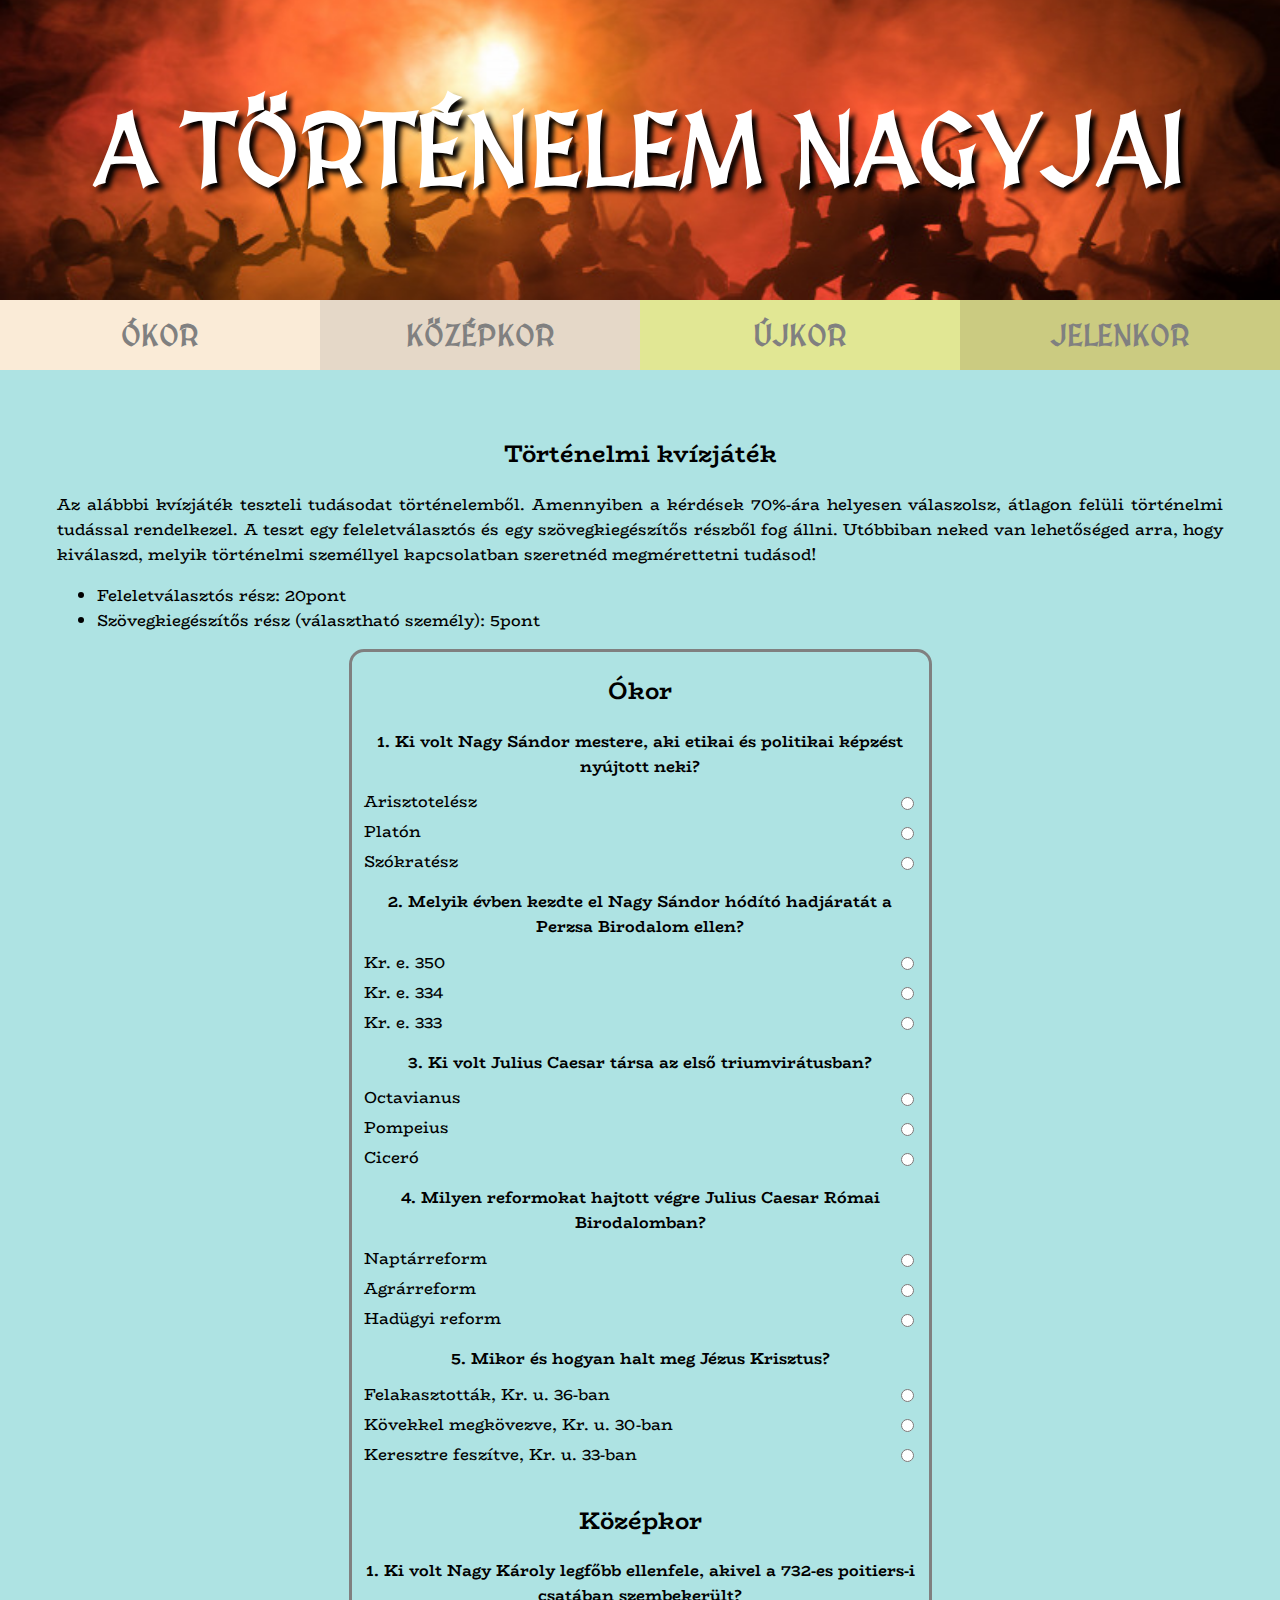
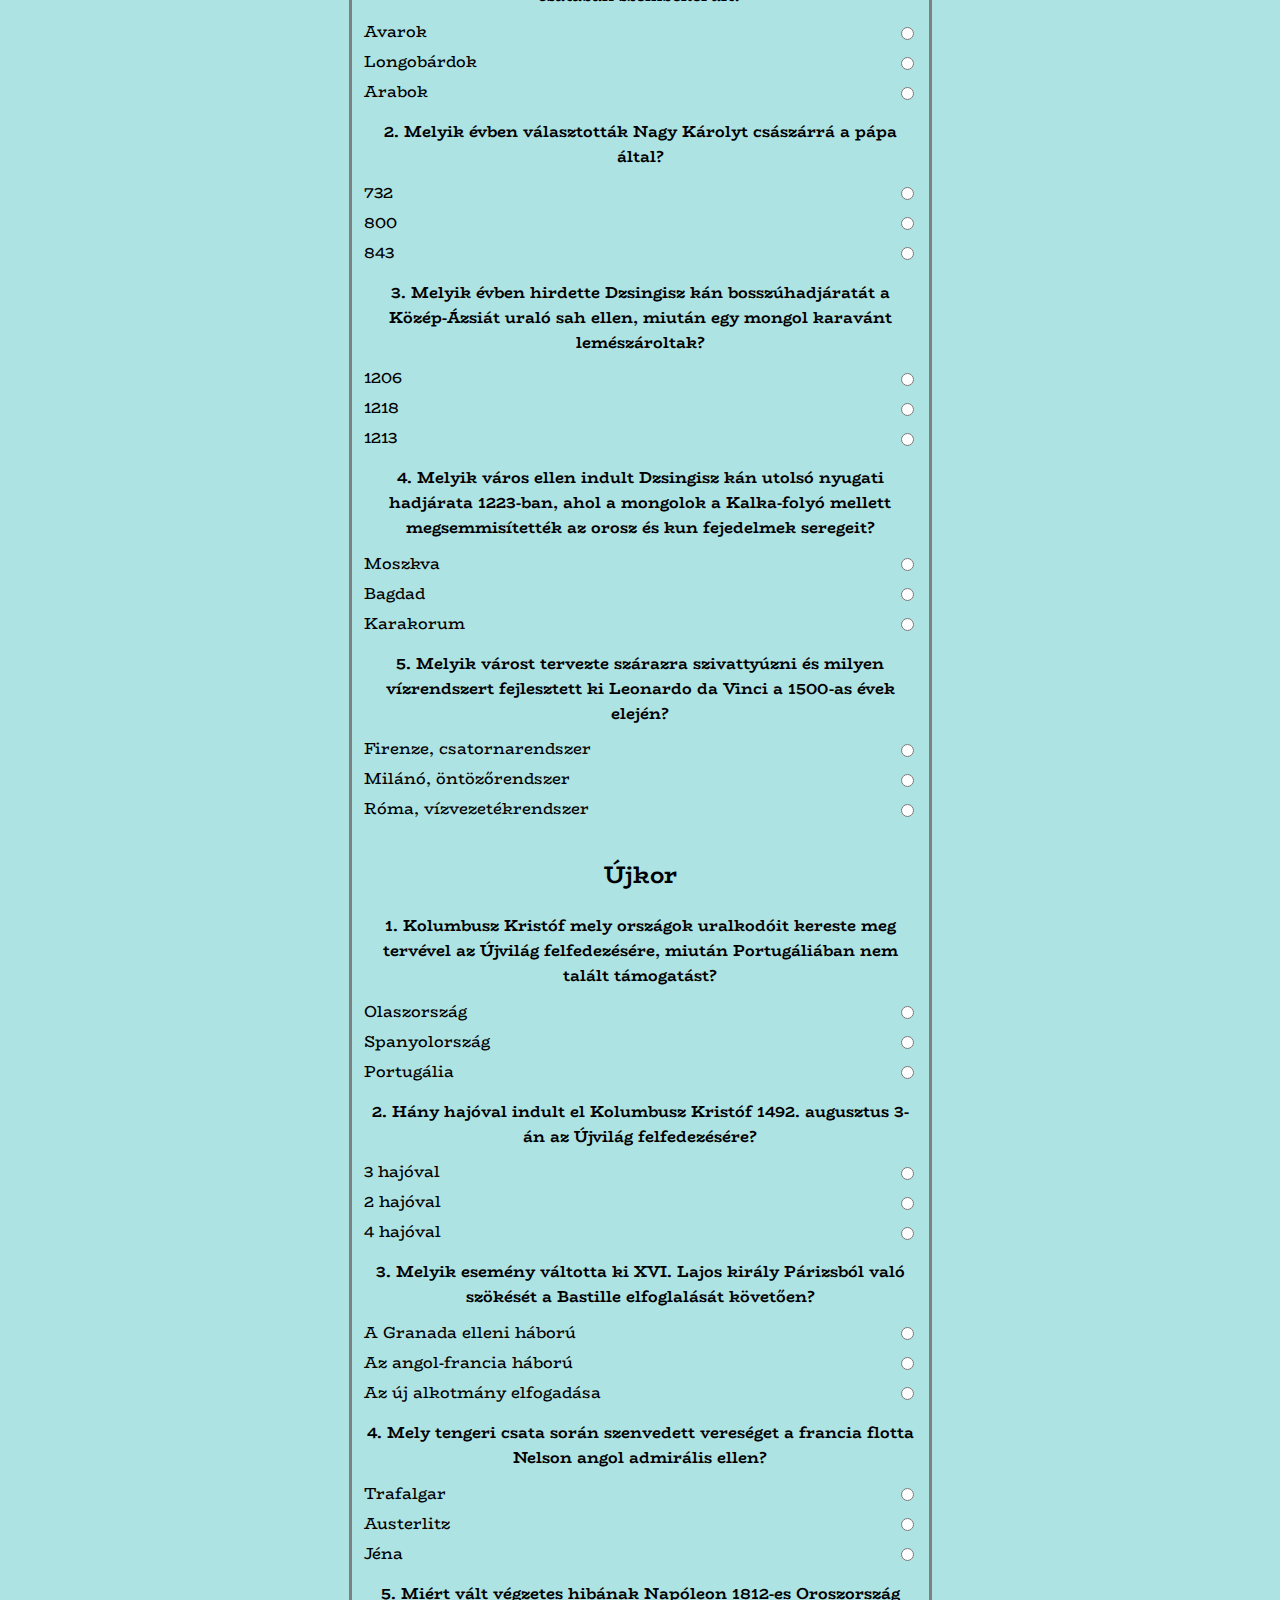
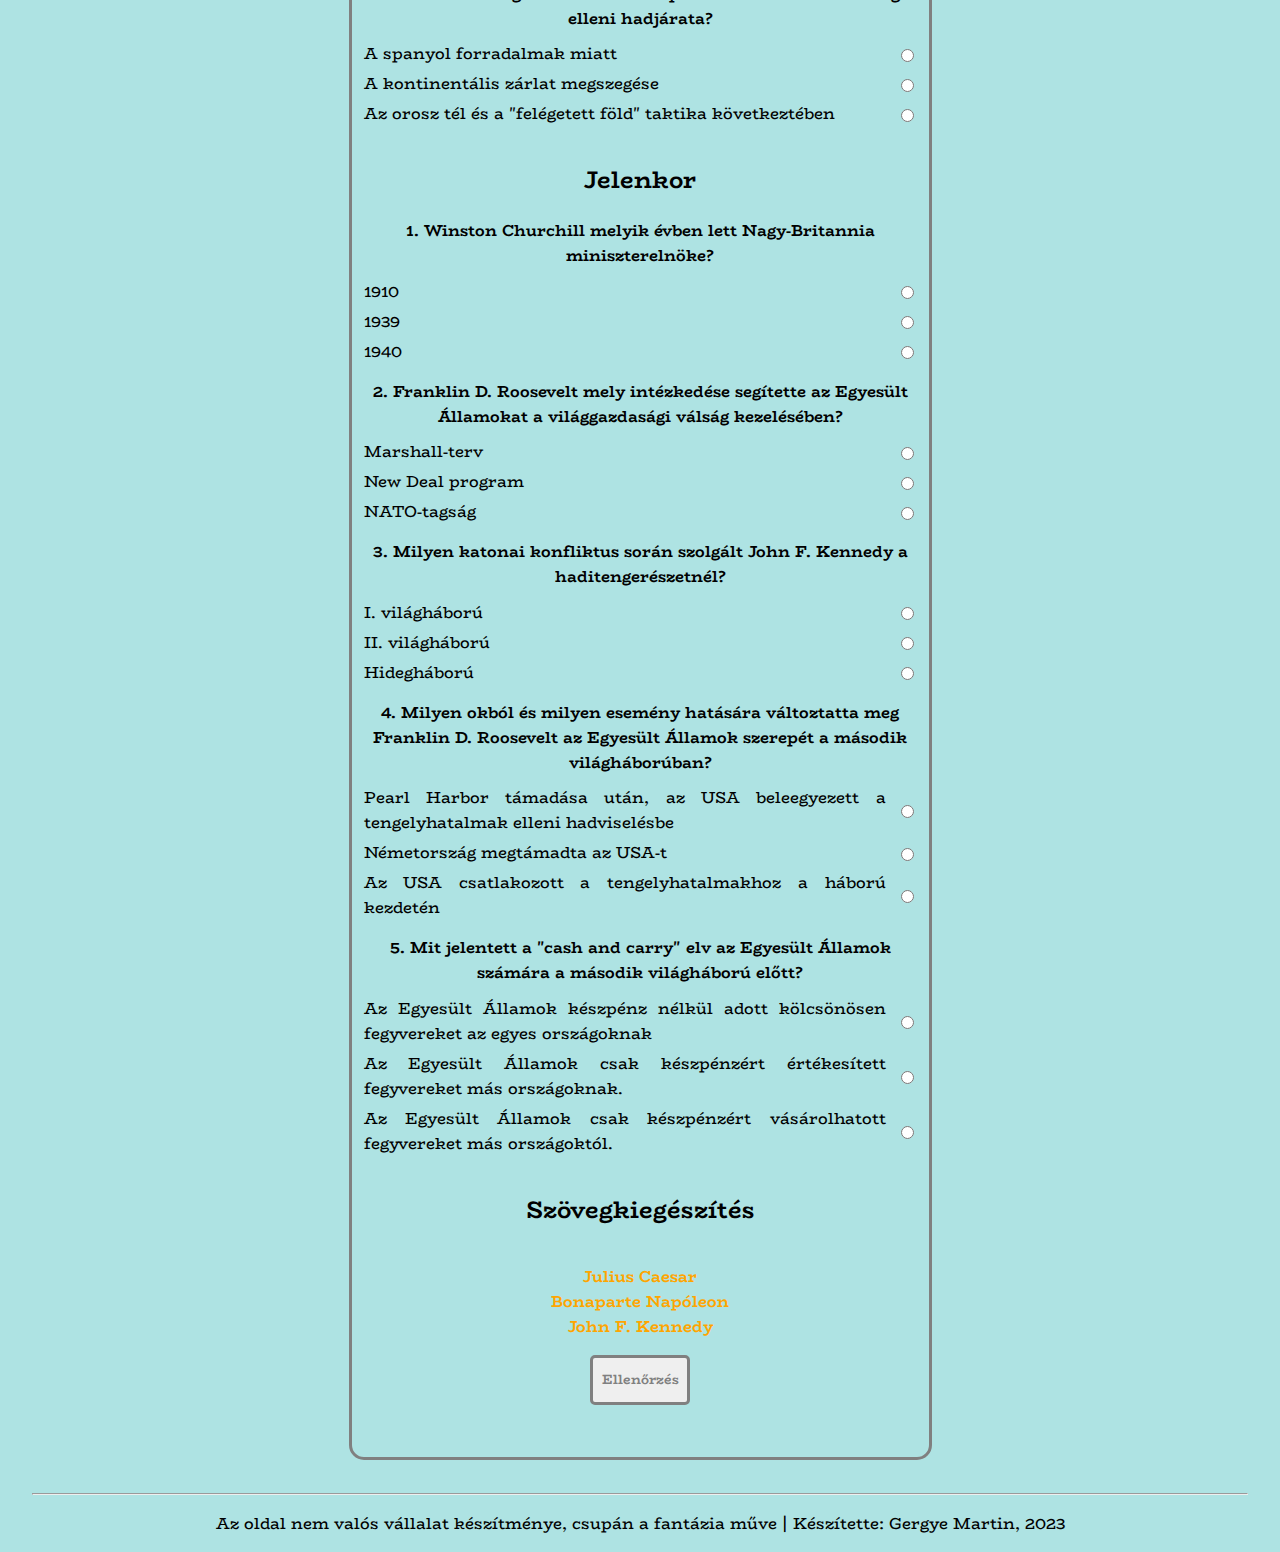
<file: teszt.html>
<!DOCTYPE html>
<html lang="hu">
<head>
    <meta charset="UTF-8">
    <meta name="viewport" content="width=device-width, initial-scale=1.0">
    <meta name="author" content="Gergye Martin">
    <meta name="copyright" content="Az oldal oktatási célokra jött létre">
    <meta name="description" content="Az oldal célja, hogy a felhasználók megnézhessék, mennyit tudnak a történelemről valójában egy kvízjáték segítségével.">
    <link rel="stylesheet" href="css/style.css">
    <script src="./js/script.js"></script>
    <title>Történelmi kvízjáték</title>
    <link rel="icon" type="image/x-icon" href="./img/test.png">
</head>
<body onload="lathatosag()">
    <a href="index.html" id ="cimlink">
    <header>
        <h1>A TÖRTÉNELEM NAGYJAI</h1>
    </header>
    </a>
    <nav>
        <ul>
            <li><a href="okor.html" id="okor">ÓKOR</a></li>
            <li><a href="kozepkor.html" id = "kozepkor">KÖZÉPKOR</a></li>
            <li><a href="ujkor.html" id ="ujkor">ÚJKOR</a></li>
            <li><a href="jelenkor.html" id = "jelenkor">JELENKOR</a></li>
        </ul>
    </nav>
    <main>
        <div>
            <article>
                <h2 class="fooldal_cim">Történelmi kvízjáték</h2>
                <p>
                    Az alábbbi kvízjáték teszteli tudásodat történelemből. Amennyiben a kérdések 70%-ára helyesen válaszolsz, átlagon felüli történelmi tudással rendelkezel. A teszt egy feleletválasztós és egy szövegkiegészítős részből fog állni. Utóbbiban neked van lehetőséged arra, hogy kiválaszd, melyik történelmi személlyel kapcsolatban szeretnéd megmérettetni tudásod!
                </p>
                <ul>
                    <li>Feleletválasztós rész: 20pont</li>
                    <li>Szövegkiegészítős rész (választható személy): 5pont</li>
                </ul>
                <form id="kvizjatek">
                    <h2>Ókor</h2>
                    <fieldset>
                        <legend>1. Ki volt Nagy Sándor mestere, aki etikai és politikai képzést nyújtott neki?</legend>
                        <label>
                            Arisztotelész
                            <input type="radio" name="kerdes1" value="a">
                        </label>
                        <label>
                            Platón
                            <input type="radio" name="kerdes1" value="b">
                        </label>
                        <label>
                            Szókratész
                            <input type="radio" name="kerdes1" value="c">
                        </label>
                    </fieldset>
                    <fieldset>
                        <legend>2. Melyik évben kezdte el Nagy Sándor hódító hadjáratát a Perzsa Birodalom ellen?</legend>
                        <label>
                            Kr. e. 350
                            <input type="radio" name="kerdes2" value="a">
                        </label>
                        <label>
                            Kr. e. 334
                            <input type="radio" name="kerdes2" value="b">
                        </label>
                        <label>
                            Kr. e. 333
                            <input type="radio" name="kerdes2" value="c">
                        </label>
                    </fieldset>
                    <fieldset>
                        <legend>3. Ki volt Julius Caesar társa az első triumvirátusban?</legend>
                        <label>
                            Octavianus
                            <input type="radio" name="kerdes3" value="a">
                        </label>
                        <label>
                            Pompeius
                            <input type="radio" name="kerdes3" value="b">
                        </label>
                        <label>
                            Ciceró
                            <input type="radio" name="kerdes3" value="c">
                        </label>
                    </fieldset>
                    <fieldset>
                        <legend>4. Milyen reformokat hajtott végre Julius Caesar Római Birodalomban?</legend>
                        <label>
                            Naptárreform
                            <input type="radio" name="kerdes4" value="a">
                        </label>
                        <label>
                            Agrárreform
                            <input type="radio" name="kerdes4" value="b">
                        </label>
                        <label>
                            Hadügyi reform
                            <input type="radio" name="kerdes4" value="c">
                        </label>
                    </fieldset>
                    <fieldset>
                        <legend>5. Mikor és hogyan halt meg Jézus Krisztus?</legend>
                        <label>
                            Felakasztották, Kr. u. 36-ban
                            <input type="radio" name="kerdes5" value="a">
                        </label>
                        <label>
                            Kövekkel megkövezve, Kr. u. 30-ban
                            <input type="radio" name="kerdes5" value="b">
                        </label>
                        <label>
                            Keresztre feszítve, Kr. u. 33-ban
                            <input type="radio" name="kerdes5" value="c">
                        </label>
                    </fieldset>
                    <h2>Középkor</h2>
                    <fieldset>
                        <legend>1. Ki volt Nagy Károly legfőbb ellenfele, akivel a 732-es poitiers-i csatában szembekerült?</legend>
                        <label>
                            Avarok
                            <input type="radio" name="kerdes6" value="a">
                        </label>
                        <label>
                            Longobárdok
                            <input type="radio" name="kerdes6" value="b">
                        </label>
                        <label>
                            Arabok
                            <input type="radio" name="kerdes6" value="c">
                        </label>
                    </fieldset>
                    <fieldset>
                        <legend>2. Melyik évben választották Nagy Károlyt császárrá a pápa által?</legend>
                        <label>
                            732
                            <input type="radio" name="kerdes7" value="a">
                        </label>
                        <label>
                            800
                            <input type="radio" name="kerdes7" value="b">
                        </label>
                        <label>
                            843
                            <input type="radio" name="kerdes7" value="c">
                        </label>
                    </fieldset>
                    <fieldset>
                        <legend>3. Melyik évben hirdette Dzsingisz kán bosszúhadjáratát a Közép-Ázsiát uraló sah ellen, miután egy mongol karavánt lemészároltak?</legend>
                        <label>
                            1206
                            <input type="radio" name="kerdes8" value="a">
                        </label>
                        <label>
                            1218
                            <input type="radio" name="kerdes8" value="b">
                        </label>
                        <label>
                            1213
                            <input type="radio" name="kerdes8" value="c">
                        </label>
                    </fieldset>
                    <fieldset>
                        <legend>4. Melyik város ellen indult Dzsingisz kán utolsó nyugati hadjárata 1223-ban, ahol a mongolok a Kalka-folyó mellett megsemmisítették az orosz és kun fejedelmek seregeit?</legend>
                        <label>
                            Moszkva
                            <input type="radio" name="kerdes9" value="a">
                        </label>
                        <label>
                            Bagdad
                            <input type="radio" name="kerdes9" value="b">
                        </label>
                        <label>
                            Karakorum
                            <input type="radio" name="kerdes9" value="c">
                        </label>
                    </fieldset>
                    <fieldset>
                        <legend>5. Melyik várost tervezte szárazra szivattyúzni és milyen vízrendszert fejlesztett ki Leonardo da Vinci a 1500-as évek elején?</legend>
                        <label>
                            Firenze, csatornarendszer
                            <input type="radio" name="kerdes10" value="a">
                        </label>
                        <label>
                            Milánó, öntözőrendszer
                            <input type="radio" name="kerdes10" value="b">
                        </label>
                        <label>
                            Róma, vízvezetékrendszer
                            <input type="radio" name="kerdes10" value="c">
                        </label>
                    </fieldset>
                    <h2>Újkor</h2>
                    <fieldset>
                        <legend>1. Kolumbusz Kristóf mely országok uralkodóit kereste meg tervével az Újvilág felfedezésére, miután Portugáliában nem talált támogatást?</legend>
                        <label>
                            Olaszország
                            <input type="radio" name="kerdes11" value="a">
                        </label>
                        <label>
                            Spanyolország
                            <input type="radio" name="kerdes11" value="b">
                        </label>
                        <label>
                            Portugália
                            <input type="radio" name="kerdes11" value="c">
                        </label>
                    </fieldset>
                    <fieldset>
                        <legend>2. Hány hajóval indult el Kolumbusz Kristóf 1492. augusztus 3-án az Újvilág felfedezésére?</legend>
                        <label>
                            3 hajóval
                            <input type="radio" name="kerdes12" value="a">
                        </label>
                        <label>
                            2 hajóval
                            <input type="radio" name="kerdes12" value="b">
                        </label>
                        <label>
                            4 hajóval
                            <input type="radio" name="kerdes12" value="c">
                        </label>
                    </fieldset>
                    <fieldset>
                        <legend>3. Melyik esemény váltotta ki XVI. Lajos király Párizsból való szökését a Bastille elfoglalását követően?</legend>
                        <label>
                            A Granada elleni háború
                            <input type="radio" name="kerdes13" value="a">
                        </label>
                        <label>
                            Az angol-francia háború
                            <input type="radio" name="kerdes13" value="b">
                        </label>
                        <label>
                            Az új alkotmány elfogadása
                            <input type="radio" name="kerdes13" value="c">
                        </label>
                    </fieldset>
                    <fieldset>
                        <legend>4. Mely tengeri csata során szenvedett vereséget a francia flotta Nelson angol admirális ellen?</legend>
                        <label>
                            Trafalgar
                            <input type="radio" name="kerdes14" value="a">
                        </label>
                        <label>
                            Austerlitz
                            <input type="radio" name="kerdes14" value="b">
                        </label>
                        <label>
                            Jéna
                            <input type="radio" name="kerdes14" value="c">
                        </label>
                    </fieldset>                        
                    <fieldset>
                        <legend>5. Miért vált végzetes hibának Napóleon 1812-es Oroszország elleni hadjárata?</legend>
                        <label>
                            A spanyol forradalmak miatt
                            <input type="radio" name="kerdes15" value="a">
                        </label>
                        <label>
                            A kontinentális zárlat megszegése
                            <input type="radio" name="kerdes15" value="b">
                        </label>
                        <label>
                            Az orosz tél és a "felégetett föld" taktika következtében
                            <input type="radio" name="kerdes15" value="c">
                        </label>
                    </fieldset>
                    <h2>Jelenkor</h2>
                    <fieldset>
                        <legend>1. Winston Churchill melyik évben lett Nagy-Britannia miniszterelnöke?</legend>
                        <label>
                            1910
                            <input type="radio" name="kerdes16" value="a">
                        </label>
                        <label>
                            1939
                            <input type="radio" name="kerdes16" value="b">
                        </label>
                        <label>
                            1940
                            <input type="radio" name="kerdes16" value="c">
                        </label>
                    </fieldset>
                    <fieldset>
                        <legend>2. Franklin D. Roosevelt mely intézkedése segítette az Egyesült Államokat a világgazdasági válság kezelésében?</legend>
                        <label>
                            Marshall-terv
                            <input type="radio" name="kerdes17" value="a">
                        </label>
                        <label>
                            New Deal program
                            <input type="radio" name="kerdes17" value="b">
                        </label>
                        <label>
                            NATO-tagság
                            <input type="radio" name="kerdes17" value="c">
                        </label>
                    </fieldset>
                    <fieldset>
                        <legend>3. Milyen katonai konfliktus során szolgált John F. Kennedy a haditengerészetnél?</legend>
                        <label>
                            I. világháború
                            <input type="radio" name="kerdes18" value="a">
                        </label>
                        <label>
                            II. világháború
                            <input type="radio" name="kerdes18" value="b">
                        </label>
                        <label>
                            Hidegháború
                            <input type="radio" name="kerdes18" value="c">
                        </label>
                    </fieldset>
                    <fieldset>
                        <legend>4. Milyen okból és milyen esemény hatására változtatta meg Franklin D. Roosevelt az Egyesült Államok szerepét a második világháborúban?</legend>
                        <label>
                            Pearl Harbor támadása után, az USA beleegyezett a tengelyhatalmak elleni hadviselésbe
                            <input type="radio" name="kerdes19" value="a">
                        </label>
                        <label>
                            Németország megtámadta az USA-t
                            <input type="radio" name="kerdes19" value="b">
                        </label>
                        <label>
                            Az USA csatlakozott a tengelyhatalmakhoz a háború kezdetén
                            <input type="radio" name="kerdes19" value="c">
                        </label>
                    </fieldset>
                    <fieldset>
                        <legend>5. Mit jelentett a "cash and carry" elv az Egyesült Államok számára a második világháború előtt?</legend>
                        <label>
                            Az Egyesült Államok készpénz nélkül adott kölcsönösen fegyvereket az egyes országoknak
                            <input type="radio" name="kerdes20" value="a">
                        </label>
                        <label>
                            Az Egyesült Államok csak készpénzért értékesített fegyvereket más országoknak.
                            <input type="radio" name="kerdes20" value="b">
                        </label>
                        <label>
                            Az Egyesült Államok csak készpénzért vásárolhatott fegyvereket más országoktól.
                            <input type="radio" name="kerdes20" value="c">
                        </label>
                    </fieldset>
                    <h2>Szövegkiegészítés</h2>
                    <div class="valasztasok">
                        <ul id = "valasztasiLehetoseg">
                            <li id ="julius_caesar" onclick="CaesarFv()">Julius Caesar</li>
                            <li id ="bonaparte_napoleon" onclick="NapoleonFv()">Bonaparte Napóleon</li>
                            <li id ="john_kennedy" onclick="KennedyFv()">John F. Kennedy</li>
                        </ul>
                    </div>
                    <div id="szovegtesztCaesar">
                    <p>
                        Julius Caesar a római köztársaság egyik legkiemelkedőbb és legbefolyásosabb személyisége volt a <select name="caesar1" id="dobozka1"><option value="-" selected>-</option> <option value="Kre1" class="szovegkozi">Kr. e. 1.</option> <option value="Kre2" class="szovegkozi">Kr. e. 2.</option><option value="Kre3">Kr. e. 3.</option></select> század közepén. 
                        Politikai és katonai karrierjével, valamint reformjaival olyan mértékben hozzájárult a Római Birodalom történetéhez, 
                        hogy nevéhez számos kiemelkedő esemény és döntés fűződik.
                    </p>
                    <p>
                        A karrierje során Caesar számos fontos tisztséget töltött be, beleértve a consulátust és a proconsul (kormányzó) címet. 
                        Azonban a politikai ellenfeleivel folytatott küzdelmeiben gyakran ütközött, és a siker elérése érdekében különböző 
                        szövetségeket kötött. Az első triumvirátusban való részvétele során együttműködött <select name="caesar2" id="dobozka2"><option value="-" selected>-</option><option value="pompeius1" id="pompeius1">Pompeius</option><option value="octavianus1" id="octavianus1">Octavianus</option><option value="cicero1" id="cicero1">Cicero</option></select>-szal és <select name="caesar3" id="dobozka3"><option value="-" selected>-</option><option value="pompeius2" id="pompeius2">Leandrosz</option><option value="octavianus2" id="octavianus2">Philipposz</option><option value="cicero2" id="cicero2">Crassus</option></select>-szal.
                    </p>
                    <p>
                        Caesar híres hadjáratokat vezetett <select name="caesar4" id="dobozka4"><option value="-" selected>-</option> <option value="Afrika" class="szovegkozi">Afrikában</option><option value="Gallia" class="szovegkozi">Galliában</option><option value="Syria" class="szovegkozi">Syriában</option></select>, amelyek során jelentős területeket hódított meg a római birodalom számára. 
                        Azonban Rómába való visszatérése után a politikai helyzet megromlott, és Caesar konfliktusba került a szenátussal. 
                        A <select name="caesar5" id="dobozka5"><option value="-" selected>-</option> <option value="Rubicon" class="szovegkozi">Rubicon</option><option value="Po" class="szovegkozi">Pó</option><option value="Tiberis" class="szovegkozi">Tiberis</option></select>, folyó átkelése után, Kr. e. 49-ben kezdetét vette a polgárháború, amelyben Caesar győztesen került ki.                
                    </p>
                    </div>
                    <div id="szovegtesztNap">
                        <p>
                            Napóleon Bonaparte, a 18. század vége és a 19. század eleje egyik legkivételes és meghatározó európai hadvezére és politikusa volt. Franciaországból származva, Napóleon gyorsan emelkedett a ranglétrán, és <select name="napoleon1" id="dobozka6"><option value="-" selected>-</option><option value="1799" class="szovegkozi">1799</option><option value="1809" class="szovegkozi">1809</option><option value="1794" class="szovegkozi">1794</option></select>-ben egy hatalmas politikai fordulat során magához ragadta a hatalmat, kikiáltva magát első konzulnak. Képességei és hadvezéri zsenialitása révén hamarosan császárrá koronázták.
                        </p>
                        <p>
                            A Napóleon által vezetett francia hadsereg számos jelentős győzelmet ért el az európai csatatereken, köztük <select name="napoleon2" id="dobozka7"><option value="-" selected>-</option><option value="Bécs" class="szovegkozi">Bécs</option><option value="Austerlitz" class="szovegkozi">Austerlitz</option><option value="Bern" class="szovegkozi">Bern</option></select> és <select name="napoleon3" id="dobozka8"> <option value="-" selected>-</option><option value="Brüsszel" class="szovegkozi">Brüsszel</option><option value="Amszterdam" class="szovegkozi">Amszterdam</option><option value="Jéna" class="szovegkozi">Jéna</option></select>, amelyek hozzájárultak az általa irányított francia birodalom kiterjesztéséhez. Azonban a 1812-es <select name="napoleon4" id="dobozka9"><option value="-" selected>-</option> <option value="osztrák" class="szovegkozi">osztrák</option><option value="törökországi" class="szovegkozi">törökországi</option><option value="oroszországi" class="szovegkozi">oroszországi</option></select> hadjárat és a következő évek vereségei során Napóleon birodalmi ambíciói kezdtek meginogni. 1814-ben lemondott a trónról és száműzetésbe vonult Elba szigetére, csak hogy egy évvel később visszatérjen és ismét hadba szálljon. Végül 1815-ben a waterlooi csatában szenvedett vereséget, és véglegesen száműzték <select name="napoleon5" id="dobozka10"><option value="-" selected>-</option> <option value="Elba" class="szovegkozi">Elba</option><option value="Szent_Ilona" class="szovegkozi">Szent Ilona</option><option value="Madagaszkár" class="szovegkozi">Madagaszkár</option></select> szigetére, ahol 1821-ben elhunyt.
                        </p>
                        <p>
                            Napóleon Bonaparte öröksége azonban tovább él a történelemben. Hadvezéri taktikái és jogi reformjai még ma is tanulmányozottak, és az általa létrehozott Code Napoléon (Napóleon Kódex) jelentős hatással volt a jogrendszer fejlődésére szerte a világon.
                        </p>
                    </div>
                    <div id="szovegtesztKennedy">
                        <p>
                            John F. Kennedy, az Amerikai Egyesült Államok <select name="kennedy1" id="dobozka11"> <option value="-" selected>-</option><option value="harmincnegy" class="szovegkozi">34.</option><option value="harmincot" class="szovegkozi">35.</option><option value="harminchat" class="szovegkozi">36.</option></select> elnöke, az 1960-as évek egyik ikonikus politikusa volt. Fiatal kora ellenére, 1961 és 1963 közötti elnöksége alatt komolyan befolyásolta az amerikai történelmet. Kennedy kiváló beszédei, például az "Ich bin ein Berliner" és az "Ask not what your country can do for you" (Ne azt kérdezd, mit tehet az ország érted, hanem te mit tehetsz az országért) kiemelkedő példái voltak annak, ahogyan a karizmatikus vezető tud inspirálni és egyesíteni az embereket.
                        </p>
                        <p>
                            Az elnöki hivatalában Kennedy olyan kihívásokkal nézett szembe, mint a hidegháborús feszültség és a <select name="kennedy2" id="dobozka12"> <option value="-" selected>-</option><option value="Török" class="szovegkozi">Török</option><option value="Kubai" class="szovegkozi">Kubai</option><option value="Mexikói" class="szovegkozi">Mexikói</option></select> Rakétaválság. Azonban az ismertetett mértéktartása és hidegháborús politikája révén sikerült elkerülnie egy globális konfliktust a <select name="kennedy3" id="dobozka13"> <option value="-" selected>-</option><option value="Szovjetunió" class="szovegkozi">Szovjetunióval</option><option value="kinai_dinasztia" class="szovegkozi">Kínai Dinasztiával</option><option value="brit_bir" class="szovegkozi">Brit Birodalommal</option></select>. Kennedy emellett a polgárjogi mozgalom támogatója is volt, és elkötelezte magát az egyenlőség és a társadalmi igazságosság iránt.
                        </p>
                        <p>
                            Sajnálatos módon, JFK elnöksége tragikus módon ért véget, amikor <select name="kennedy4" id="dobozka14"> <option value="-" selected>-</option><option value="1965" class="szovegkozi">1965</option><option value="1964" class="szovegkozi">1964</option><option value="1963" class="szovegkozi">1963</option></select> novemberében <select name="kennedy5" id="dobozka15"> <option value="-" selected>-</option><option value="Houstonban" class="szovegkozi">Houstonban</option><option value="Dallasban" class="szovegkozi">Dallasban</option><option value="Austinban" class="szovegkozi">Austinban</option></select> merénylet áldozata lett. Kennedy öröksége azonban tovább él az amerikai politikában és kultúrában, mint egy olyan elnöké, aki új irányt szabott az ország számára és aki szimbolizálta az optimizmust és az elkötelezettséget a közös ügyek iránt.
                        </p>
                    </div>
                    <button type="button" onclick="ellenorzes()" id ="button">Ellenőrzés</button>
                    <p id="eredmeny"></p>
                </form>
            </article>
        </div>
    </main>
    <footer>
        <hr>
        <p>Az oldal nem valós vállalat készítménye, csupán a fantázia műve | Készítette: Gergye Martin, 2023</p>
    </footer>
</body>
</html>
</file>
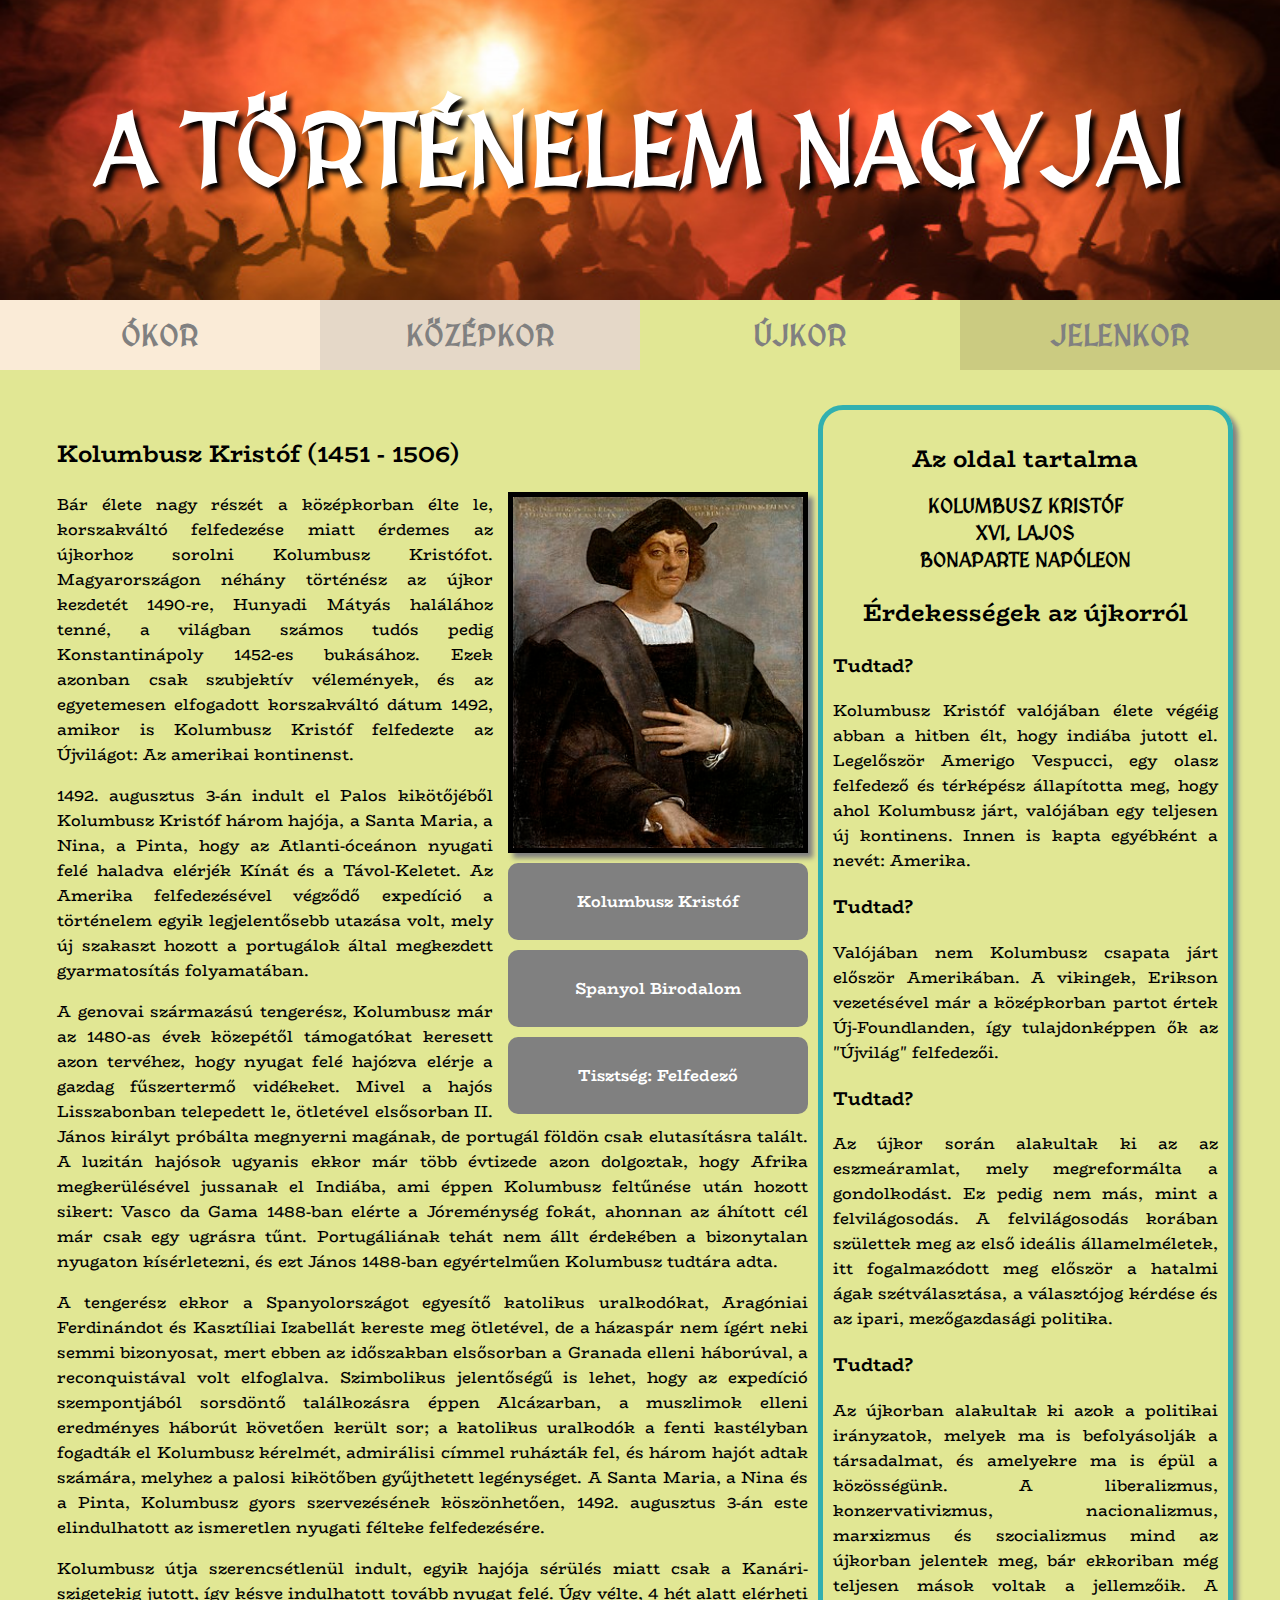
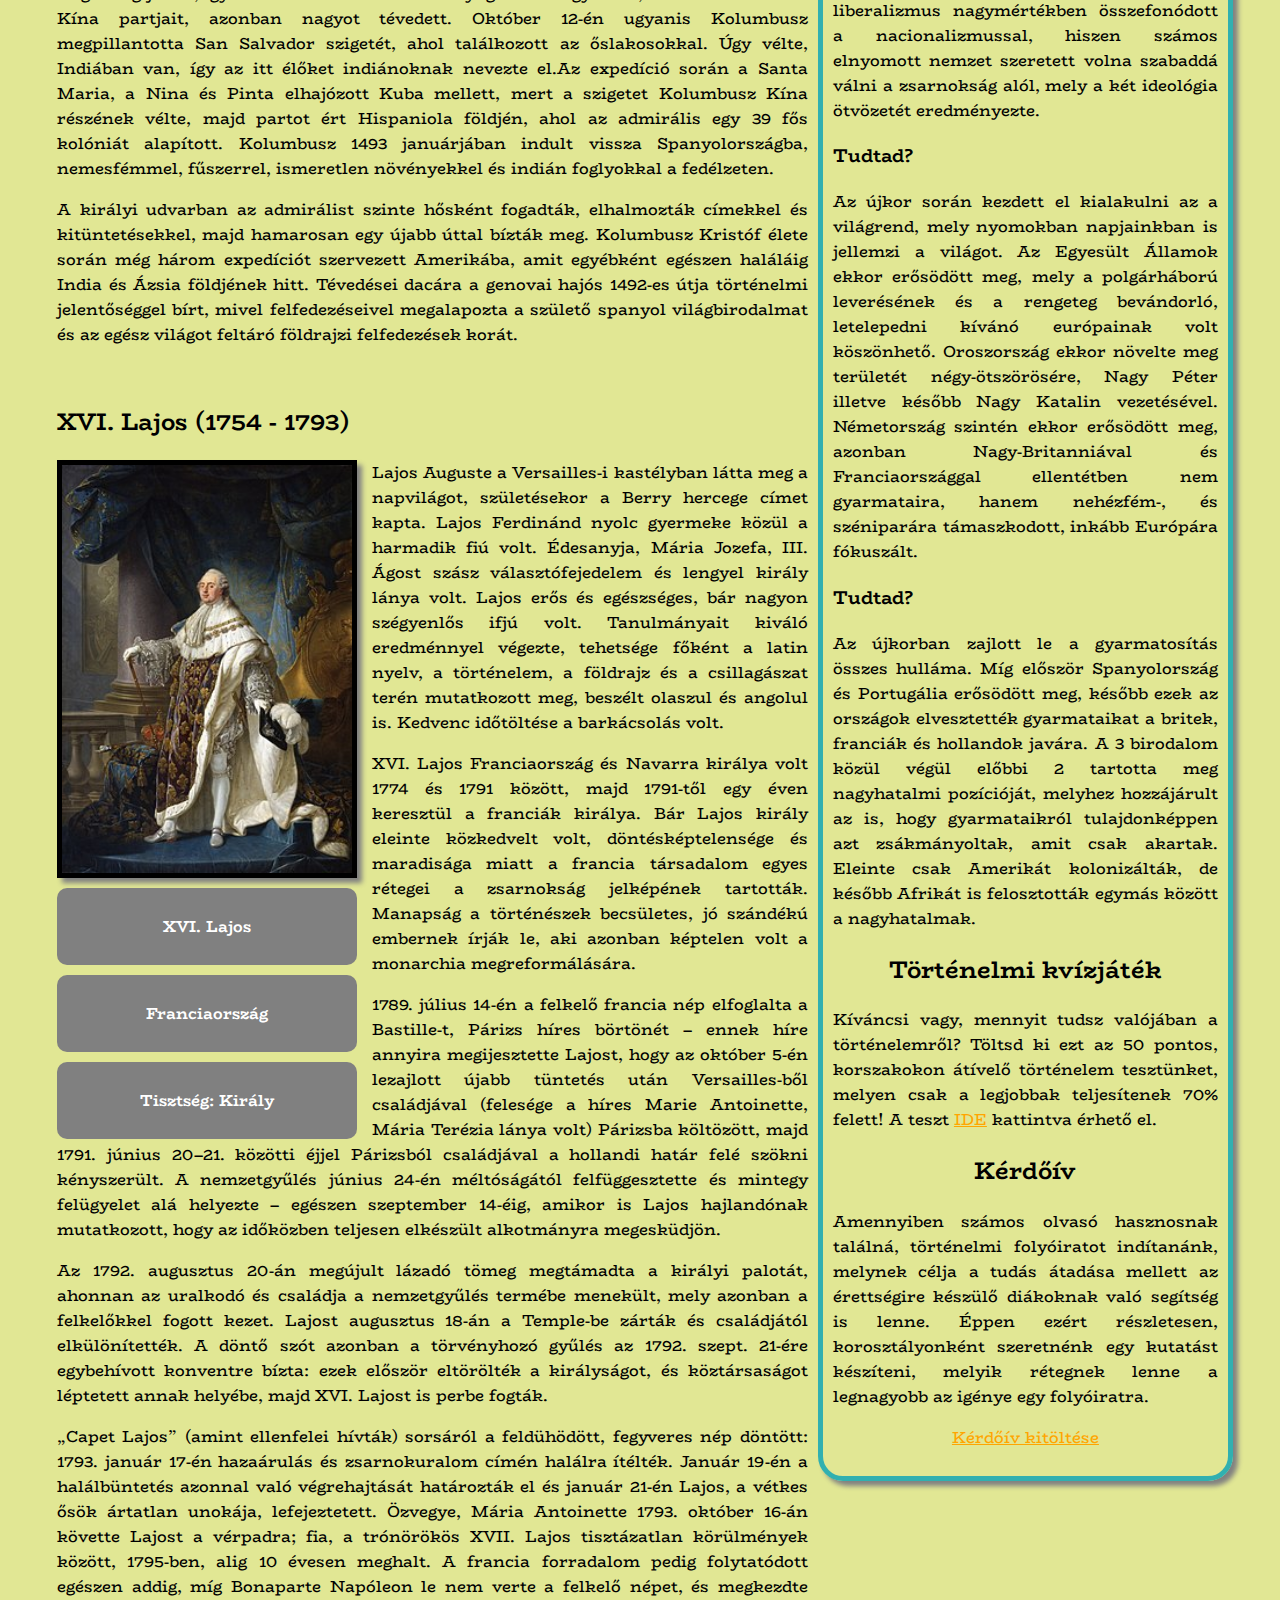
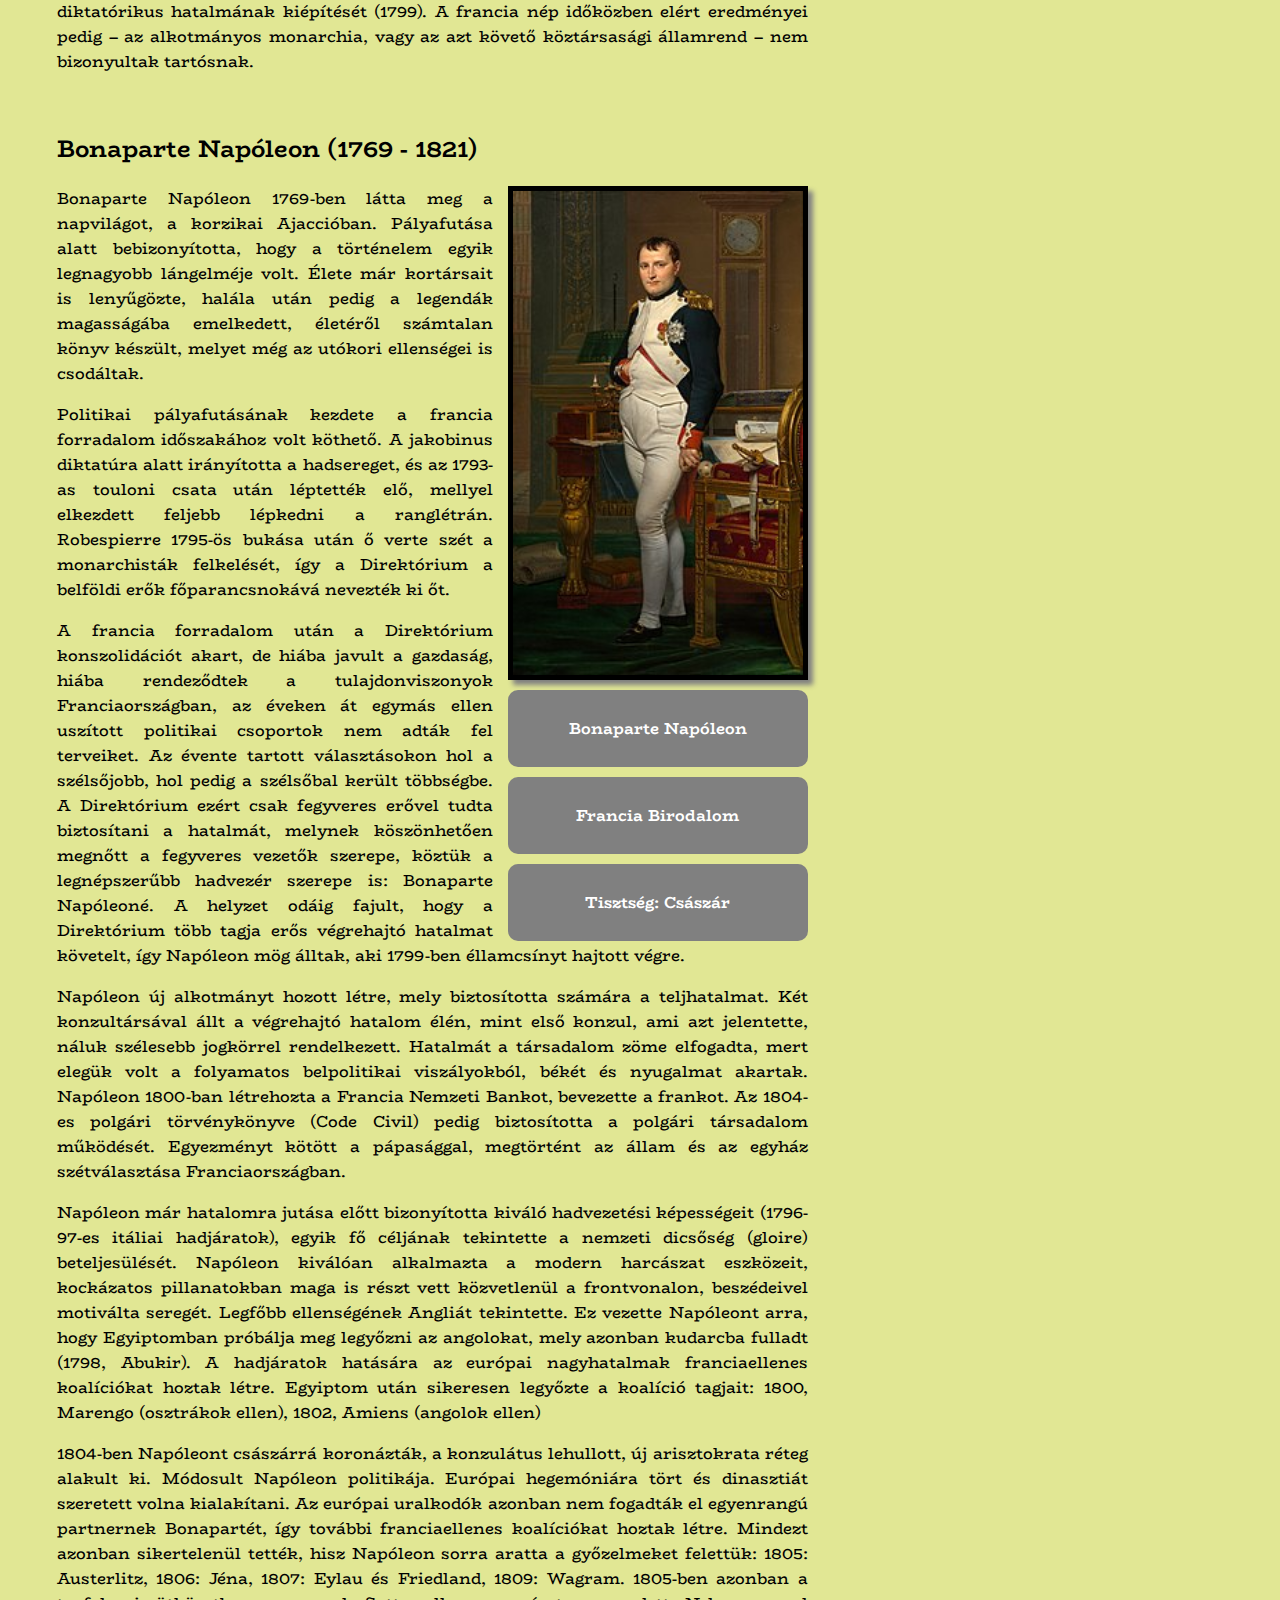
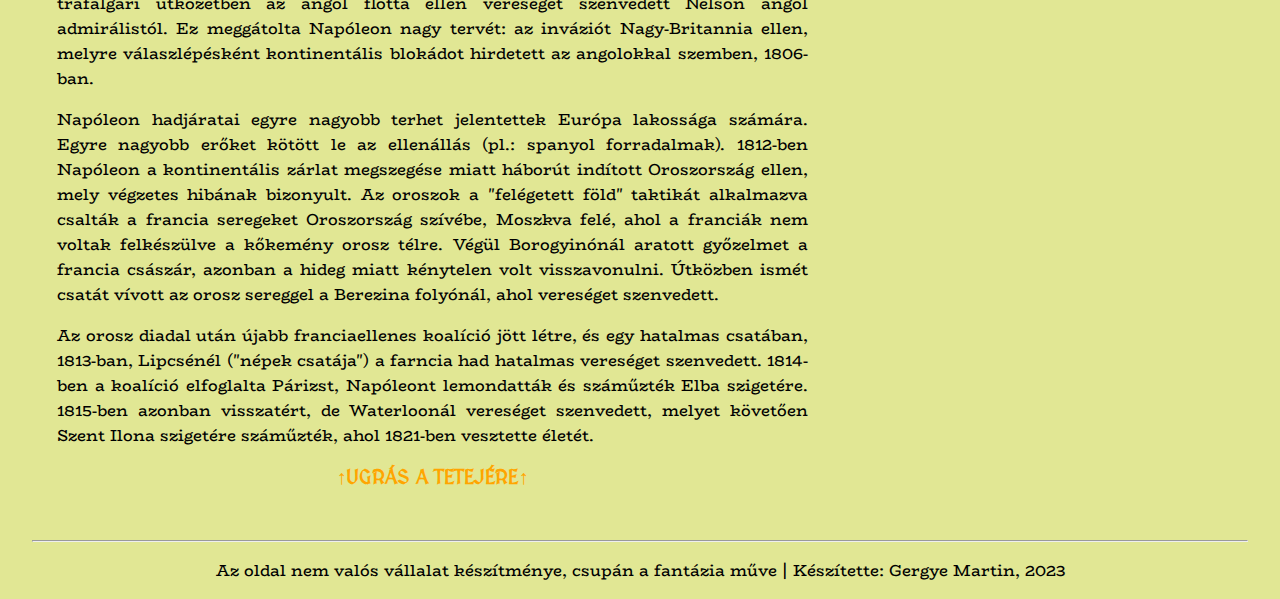
<file: ujkor.html>
<!DOCTYPE html>
<html lang="hu">
<head>
    <meta charset="UTF-8">
    <meta name="viewport" content="width=device-width, initial-scale=1.0">
    <meta name="author" content="Gergye Martin">
    <meta name="copyright" content="Az oldal oktatási célokra jött létre">
    <meta name="description" content="Az oldal célja az újkor 3 legkiemelkedőbb alakjának bemutatása, történelmi fontosságuk és hatásuk részletes leírása.">
    <link rel="stylesheet" href="css/style.css">
    <link rel="icon" type="image/x-icon" href="./img/new_age.png">
    <title>Újkor</title>
</head>
<body id ="ujkorBody">
    <a href="index.html" id ="cimlink">
    <header>
        <h1>A TÖRTÉNELEM NAGYJAI</h1>
    </header>
    </a>
    <nav>
        <ul>
            <li><a  href="okor.html" id="okor">ÓKOR</a></li>
            <li><a href="kozepkor.html" id = "kozepkor">KÖZÉPKOR</a></li>
            <li><a id ="ujkor">ÚJKOR</a></li>
            <li><a href="jelenkor.html" id = "jelenkor">JELENKOR</a></li>
        </ul>
    </nav>
    <main>
        <div id="szekcio">
            <article>
                <h2 id ="kolumbusz_kristof">Kolumbusz Kristóf (1451 - 1506)</h2>
                <div class="kepdoboz_jobb">
                    <img src="img/kolumbusz.jpg" alt="Kolumbusz Kristóf" title="Kolumbusz Kristóf" class = "jobboldalikep">
                    <div class="kepfelirat">
                        <p>Kolumbusz Kristóf</p>
                    </div>
                    <div class="kepfelirat">
                        <p>Spanyol Birodalom</p> 
                    </div> 
                    <div class="kepfelirat">
                        <p>Tisztség: Felfedező</p> 
                    </div>  
                </div>
                <p>
                    Bár élete nagy részét a középkorban élte le, korszakváltó felfedezése miatt érdemes az újkorhoz sorolni Kolumbusz Kristófot. Magyarországon néhány történész az újkor kezdetét 1490-re, Hunyadi Mátyás halálához tenné, a világban számos tudós pedig Konstantinápoly 1452-es bukásához. Ezek azonban csak szubjektív vélemények, és az egyetemesen elfogadott korszakváltó dátum 1492, amikor is Kolumbusz Kristóf felfedezte az Újvilágot: Az amerikai kontinenst.
                </p>
                <p>
                    1492. augusztus 3-án indult el Palos kikötőjéből Kolumbusz Kristóf három hajója, a Santa Maria, a Nina, a Pinta, hogy az Atlanti-óceánon nyugati felé haladva elérjék Kínát és a Távol-Keletet. Az Amerika felfedezésével végződő expedíció a történelem egyik legjelentősebb utazása volt, mely új szakaszt hozott a portugálok által megkezdett gyarmatosítás folyamatában.                </p>
                <p>
                    A genovai származású tengerész, Kolumbusz már az 1480-as évek közepétől támogatókat keresett azon tervéhez, hogy nyugat felé hajózva elérje a gazdag fűszertermő vidékeket. Mivel a hajós Lisszabonban telepedett le, ötletével elsősorban II. János királyt próbálta megnyerni magának, de portugál földön csak elutasításra talált. A luzitán hajósok ugyanis ekkor már több évtizede azon dolgoztak, hogy Afrika megkerülésével jussanak el Indiába, ami éppen Kolumbusz feltűnése után hozott sikert: Vasco da Gama 1488-ban elérte a Jóreménység fokát, ahonnan az áhított cél már csak egy ugrásra tűnt. Portugáliának tehát nem állt érdekében a bizonytalan nyugaton kísérletezni, és ezt János 1488-ban egyértelműen Kolumbusz tudtára adta.
                </p>
                <p>
                    A tengerész ekkor a Spanyolországot egyesítő katolikus uralkodókat, Aragóniai Ferdinándot és Kasztíliai Izabellát kereste meg ötletével, de a házaspár nem ígért neki semmi bizonyosat, mert ebben az időszakban elsősorban a Granada elleni háborúval, a reconquistával volt elfoglalva. Szimbolikus jelentőségű is lehet, hogy az expedíció szempontjából sorsdöntő találkozásra éppen Alcázarban, a muszlimok elleni eredményes háborút követően került sor; a katolikus uralkodók a fenti kastélyban fogadták el Kolumbusz kérelmét, admirálisi címmel ruházták fel, és három hajót adtak számára, melyhez a palosi kikötőben gyűjthetett legénységet. A Santa Maria, a Nina és a Pinta, Kolumbusz gyors szervezésének köszönhetően, 1492. augusztus 3-án este elindulhatott az ismeretlen nyugati félteke felfedezésére.                </p>
                <p>
                    Kolumbusz útja szerencsétlenül indult, egyik hajója sérülés miatt csak a Kanári-szigetekig jutott, így késve indulhatott tovább nyugat felé. Úgy vélte, 4 hét alatt elérheti Kína partjait, azonban nagyot tévedett. Október 12-én ugyanis Kolumbusz megpillantotta San Salvador szigetét, ahol találkozott az őslakosokkal. Úgy vélte, Indiában van, így az itt élőket indiánoknak nevezte el.Az expedíció során a Santa Maria, a Nina és Pinta elhajózott Kuba mellett, mert a szigetet Kolumbusz Kína részének vélte, majd partot ért Hispaniola földjén, ahol az admirális egy 39 fős kolóniát alapított. Kolumbusz 1493 januárjában indult vissza Spanyolországba, nemesfémmel, fűszerrel, ismeretlen növényekkel és indián foglyokkal a fedélzeten.
                </p>
                <p>
                    A királyi udvarban az admirálist szinte hősként fogadták, elhalmozták címekkel és kitüntetésekkel, majd hamarosan egy újabb úttal bízták meg. Kolumbusz Kristóf élete során még három expedíciót szervezett Amerikába, amit egyébként egészen haláláig India és Ázsia földjének hitt. Tévedései dacára a genovai hajós 1492-es útja történelmi jelentőséggel bírt, mivel felfedezéseivel megalapozta a születő spanyol világbirodalmat és az egész világot feltáró földrajzi felfedezések korát.
                </p>
            </article>
            <article>
                <h2 id ="lajos_16">XVI. Lajos (1754 - 1793)</h2>
            <div class="kepdoboz_bal">
                <img src="img/lajos16.jpg" alt="XVI. Lajos" title="XVI. Lajos" class = "baloldalikep">
                <div class="kepfelirat">
                    <p>XVI. Lajos</p>
                </div>
                <div class="kepfelirat">
                    <p>Franciaország</p> 
                </div> 
                <div class="kepfelirat">
                    <p>Tisztség: Király</p> 
                </div>  
            </div>
                <p>
                    Lajos Auguste a Versailles-i kastélyban látta meg a napvilágot, születésekor a Berry hercege címet kapta. Lajos Ferdinánd nyolc gyermeke közül a harmadik fiú volt. Édesanyja, Mária Jozefa, III. Ágost szász választófejedelem és lengyel király lánya volt. Lajos erős és egészséges, bár nagyon szégyenlős ifjú volt. Tanulmányait kiváló eredménnyel végezte, tehetsége főként a latin nyelv, a történelem, a földrajz és a csillagászat terén mutatkozott meg, beszélt olaszul és angolul is. Kedvenc időtöltése a barkácsolás volt.
                </p>
                <p>
                    XVI. Lajos Franciaország és Navarra királya volt 1774 és 1791 között, majd 1791-től egy éven keresztül a franciák királya. Bár Lajos király eleinte közkedvelt volt, döntésképtelensége és maradisága miatt a francia társadalom egyes rétegei a zsarnokság jelképének tartották. Manapság a történészek becsületes, jó szándékú embernek írják le, aki azonban képtelen volt a monarchia megreformálására.
                </p>
                <p>
                    1789. július 14-én a felkelő francia nép elfoglalta a Bastille-t, Párizs híres börtönét – ennek híre annyira megijesztette Lajost, hogy az október 5-én lezajlott újabb tüntetés után Versailles-ből családjával (felesége a híres Marie Antoinette, Mária Terézia lánya volt) Párizsba költözött, majd 1791. június 20–21. közötti éjjel Párizsból családjával a hollandi határ felé szökni kényszerült. A nemzetgyűlés június 24-én méltóságától felfüggesztette és mintegy felügyelet alá helyezte – egészen szeptember 14-éig, amikor is Lajos hajlandónak mutatkozott, hogy az időközben teljesen elkészült alkotmányra megesküdjön.                </p>
                <p>
                    Az 1792. augusztus 20-án megújult lázadó tömeg megtámadta a királyi palotát, ahonnan az uralkodó és családja a nemzetgyűlés termébe menekült, mely azonban a felkelőkkel fogott kezet. Lajost augusztus 18-án a Temple-be zárták és családjától elkülönítették. A döntő szót azonban a törvényhozó gyűlés az 1792. szept. 21-ére egybehívott konventre bízta: ezek először eltörölték a királyságot, és köztársaságot léptetett annak helyébe, majd XVI. Lajost is perbe fogták.                </p>
                <p>
                    „Capet Lajos” (amint ellenfelei hívták) sorsáról a feldühödött, fegyveres nép döntött: 1793. január 17-én hazaárulás és zsarnokuralom címén halálra ítélték. Január 19-én a halálbüntetés azonnal való végrehajtását határozták el és január 21-én Lajos, a vétkes ősök ártatlan unokája, lefejeztetett. Özvegye, Mária Antoinette 1793. október 16-án követte Lajost a vérpadra; fia, a trónörökös XVII. Lajos tisztázatlan körülmények között, 1795-ben, alig 10 évesen meghalt. A francia forradalom pedig folytatódott egészen addig, míg Bonaparte Napóleon le nem verte a felkelő népet, és megkezdte diktatórikus hatalmának kiépítését (1799). A francia nép időközben elért eredményei pedig – az alkotmányos monarchia, vagy az azt követő köztársasági államrend – nem bizonyultak tartósnak.                
                </p>
            </article>
            <article>
                <h2 id ="bonaparte_napoleon">Bonaparte Napóleon (1769 - 1821)</h2>
                <div class="kepdoboz_jobb">
                    <img src="img/napoleon.jpg" alt="Bonaparte Napóleon" title="Bonaparte Napóleon" class = "jobboldalikep">
                    <div class="kepfelirat">
                        <p>Bonaparte Napóleon</p>
                    </div>
                    <div class="kepfelirat">
                        <p>Francia Birodalom</p> 
                    </div> 
                    <div class="kepfelirat">
                        <p>Tisztség: Császár</p> 
                    </div>  
                </div>
                <p>
                    Bonaparte Napóleon 1769-ben látta meg a napvilágot, a korzikai Ajaccióban. Pályafutása alatt bebizonyította, hogy a történelem egyik legnagyobb lángelméje volt. Élete már kortársait is lenyűgözte, halála után pedig a legendák magasságába emelkedett, életéről számtalan könyv készült, melyet még az utókori ellenségei is csodáltak.
                </p>
                <p>
                    Politikai pályafutásának kezdete a francia forradalom időszakához volt köthető. A jakobinus diktatúra alatt irányította a hadsereget, és az 1793-as touloni csata után léptették elő, mellyel elkezdett feljebb lépkedni a ranglétrán. Robespierre 1795-ös bukása után ő verte szét a monarchisták felkelését, így a Direktórium a belföldi erők főparancsnokává nevezték ki őt. 
                </p>
                <p>
                    A francia forradalom után a Direktórium konszolidációt akart, de hiába javult a gazdaság, hiába rendeződtek a tulajdonviszonyok Franciaországban, az éveken át egymás ellen uszított politikai csoportok nem adták fel terveiket. Az évente tartott választásokon hol a szélsőjobb, hol pedig a szélsőbal került többségbe. A Direktórium ezért csak fegyveres erővel tudta biztosítani a hatalmát, melynek köszönhetően megnőtt a fegyveres vezetők szerepe, köztük a legnépszerűbb hadvezér szerepe is: Bonaparte Napóleoné. A helyzet odáig fajult, hogy a Direktórium több tagja erős végrehajtó hatalmat követelt, így Napóleon mög álltak, aki 1799-ben éllamcsínyt hajtott végre.
                </p>
                <p>
                    Napóleon új alkotmányt hozott létre, mely biztosította számára a teljhatalmat. Két konzultársával állt a végrehajtó hatalom élén, mint első konzul, ami azt jelentette, náluk szélesebb jogkörrel rendelkezett. Hatalmát a társadalom zöme elfogadta, mert elegük volt a folyamatos belpolitikai viszályokból, békét és nyugalmat akartak. Napóleon 1800-ban létrehozta a Francia Nemzeti Bankot, bevezette a frankot. Az 1804-es polgári törvénykönyve (Code Civil) pedig biztosította a polgári társadalom működését. Egyezményt kötött a pápasággal, megtörtént az állam és az egyház szétválasztása Franciaországban.
                </p>
                <p>
                    Napóleon már hatalomra jutása előtt bizonyította kiváló hadvezetési képességeit (1796-97-es itáliai hadjáratok), egyik fő céljának tekintette a nemzeti dicsőség (gloire) beteljesülését. Napóleon kiválóan alkalmazta a modern harcászat eszközeit, kockázatos pillanatokban maga is részt vett közvetlenül a frontvonalon, beszédeivel motiválta seregét. Legfőbb ellenségének Angliát tekintette. Ez vezette Napóleont arra, hogy Egyiptomban próbálja meg legyőzni az angolokat, mely azonban kudarcba fulladt (1798, Abukir). A hadjáratok hatására az európai nagyhatalmak franciaellenes koalíciókat hoztak létre. Egyiptom után sikeresen legyőzte a koalíció tagjait: 1800, Marengo (osztrákok ellen), 1802, Amiens (angolok ellen)
                </p>
                <p>
                    1804-ben Napóleont császárrá koronázták, a konzulátus lehullott, új arisztokrata réteg alakult ki. Módosult Napóleon politikája. Európai hegemóniára tört és dinasztiát szeretett volna kialakítani. Az európai uralkodók azonban nem fogadták el egyenrangú partnernek Bonapartét, így további franciaellenes koalíciókat hoztak létre. Mindezt azonban sikertelenül tették, hisz Napóleon sorra aratta a győzelmeket felettük: 1805: Austerlitz, 1806: Jéna, 1807: Eylau és Friedland, 1809: Wagram. 1805-ben azonban a trafalgari ütközetben az angol flotta ellen vereséget szenvedett Nelson angol admirálistól. Ez meggátolta Napóleon nagy tervét: az inváziót Nagy-Britannia ellen, melyre válaszlépésként kontinentális blokádot hirdetett az angolokkal szemben, 1806-ban.
                </p>
                <p>
                    Napóleon hadjáratai egyre nagyobb terhet jelentettek Európa lakossága számára. Egyre nagyobb erőket kötött le az ellenállás (pl.: spanyol forradalmak). 1812-ben Napóleon a kontinentális zárlat megszegése miatt háborút indított Oroszország ellen, mely végzetes hibának bizonyult. Az oroszok a "felégetett föld" taktikát alkalmazva csalták a francia seregeket Oroszország szívébe, Moszkva felé, ahol a franciák nem voltak felkészülve a kőkemény orosz télre. Végül Borogyinónál aratott győzelmet a francia császár, azonban a hideg miatt kénytelen volt visszavonulni. Útközben ismét csatát vívott az orosz sereggel a Berezina folyónál, ahol vereséget szenvedett.
                </p>
                <p>
                    Az orosz diadal után újabb franciaellenes koalíció jött létre, és egy hatalmas csatában, 1813-ban, Lipcsénél ("népek csatája") a farncia had hatalmas vereséget szenvedett. 1814-ben a koalíció elfoglalta Párizst, Napóleont lemondatták és száműzték Elba szigetére. 1815-ben azonban visszatért, de Waterloonál vereséget szenvedett, melyet követően Szent Ilona szigetére száműzték, ahol 1821-ben vesztette életét.
                </p>
                <p id ="ugras">
                    <a href="#cimlink" id ="ugraslink">↑UGRÁS A TETEJÉRE↑</a>
                </p>
            </article>
        </div>
        <aside>
            <h2 id ="aside1cim">Az oldal tartalma</h2>
            <div class = "oldal_Tartalma_div">

            <ul id ="oldaltartalma">
                <li><a href="#kolumbusz_kristof">KOLUMBUSZ KRISTÓF</a></li>
                <li><a href="#lajos_16">XVI. LAJOS</a></li>
                <li><a href="#bonaparte_napoleon">BONAPARTE NAPÓLEON</a></li>
            </ul>
            </div>
            <h2>Érdekességek az újkorról</h2>
            <h3>Tudtad?</h3>
            <p>
                Kolumbusz Kristóf valójában élete végéig abban a hitben élt, hogy indiába jutott el. Legelőször Amerigo Vespucci, egy olasz felfedező és térképész állapította meg, hogy ahol Kolumbusz járt, valójában egy teljesen új kontinens. Innen is kapta egyébként a nevét: Amerika.
            </p>
            <h3>Tudtad?</h3>
            <p>
                Valójában nem Kolumbusz csapata járt először Amerikában. A vikingek, Erikson vezetésével már a középkorban partot értek Új-Foundlanden, így tulajdonképpen ők az "Újvilág" felfedezői.
            </p>
                <h3>Tudtad?</h3>
            <p>
                Az újkor során alakultak ki az az eszmeáramlat, mely megreformálta a gondolkodást. Ez pedig nem más, mint a felvilágosodás. A felvilágosodás korában születtek meg az első ideális államelméletek, itt fogalmazódott meg először a hatalmi ágak szétválasztása, a választójog kérdése és az ipari, mezőgazdasági politika.
            </p>
                <h3>Tudtad?</h3>
            <p>
                Az újkorban alakultak ki azok a politikai irányzatok, melyek ma is befolyásolják a társadalmat, és amelyekre ma is épül a közösségünk. A liberalizmus, konzervativizmus, nacionalizmus, marxizmus és szocializmus mind az újkorban jelentek meg, bár ekkoriban még teljesen mások voltak a jellemzőik. A liberalizmus nagymértékben összefonódott a nacionalizmussal, hiszen számos elnyomott nemzet szeretett volna szabaddá válni a zsarnokság alól, mely a két ideológia ötvözetét eredményezte.
            </p>
            <h3>Tudtad?</h3>
            <p>
                Az újkor során kezdett el kialakulni az a világrend, mely nyomokban napjainkban is jellemzi a világot. Az Egyesült Államok ekkor erősödött meg, mely a polgárháború leverésének és a rengeteg bevándorló, letelepedni kívánó európainak volt köszönhető. Oroszország ekkor növelte meg területét négy-ötszörösére, Nagy Péter illetve később Nagy Katalin vezetésével. Németország szintén ekkor erősödött meg, azonban Nagy-Britanniával és Franciaországgal ellentétben nem gyarmataira, hanem nehézfém-, és széniparára támaszkodott, inkább Európára fókuszált.
            </p>
                <h3>Tudtad?</h3>
            <p>
                Az újkorban zajlott le a gyarmatosítás összes hulláma. Míg először Spanyolország és Portugália erősödött meg, később ezek az országok elvesztették gyarmataikat a britek, franciák és hollandok javára. A 3 birodalom közül végül előbbi 2 tartotta meg nagyhatalmi pozícióját, melyhez hozzájárult az is, hogy gyarmataikról tulajdonképpen azt zsákmányoltak, amit csak akartak. Eleinte csak Amerikát kolonizálták, de később Afrikát is felosztották egymás között a nagyhatalmak.
            </p>
            <h2>Történelmi kvízjáték</h2>
            <p>
                Kíváncsi vagy, mennyit tudsz valójában a történelemről? Töltsd ki ezt az 50 pontos, korszakokon átívelő történelem tesztünket, melyen csak a legjobbak teljesítenek 70% felett! A teszt <a href="teszt.html" id="jslink">IDE</a> kattintva érhető el.
            </p>
            <h2>Kérdőív</h2>
            <p>
                Amennyiben számos olvasó hasznosnak találná, történelmi folyóiratot indítanánk, melynek célja a tudás átadása mellett az érettségire készülő diákoknak való segítség is lenne. Éppen ezért részletesen, korosztályonként szeretnénk egy kutatást készíteni, melyik rétegnek lenne a legnagyobb az igénye egy folyóiratra.
            </p>
            <p id ="kerdoivlink">
                <a href ="urlap.html" class ="kerdoivlinkA">Kérdőív kitöltése</a>
            </p>
        </aside>
    </main>
    <footer>
        <hr>
        <p>Az oldal nem valós vállalat készítménye, csupán a fantázia műve | Készítette: Gergye Martin, 2023</p>
    </footer>
</body>
</html>
</file>
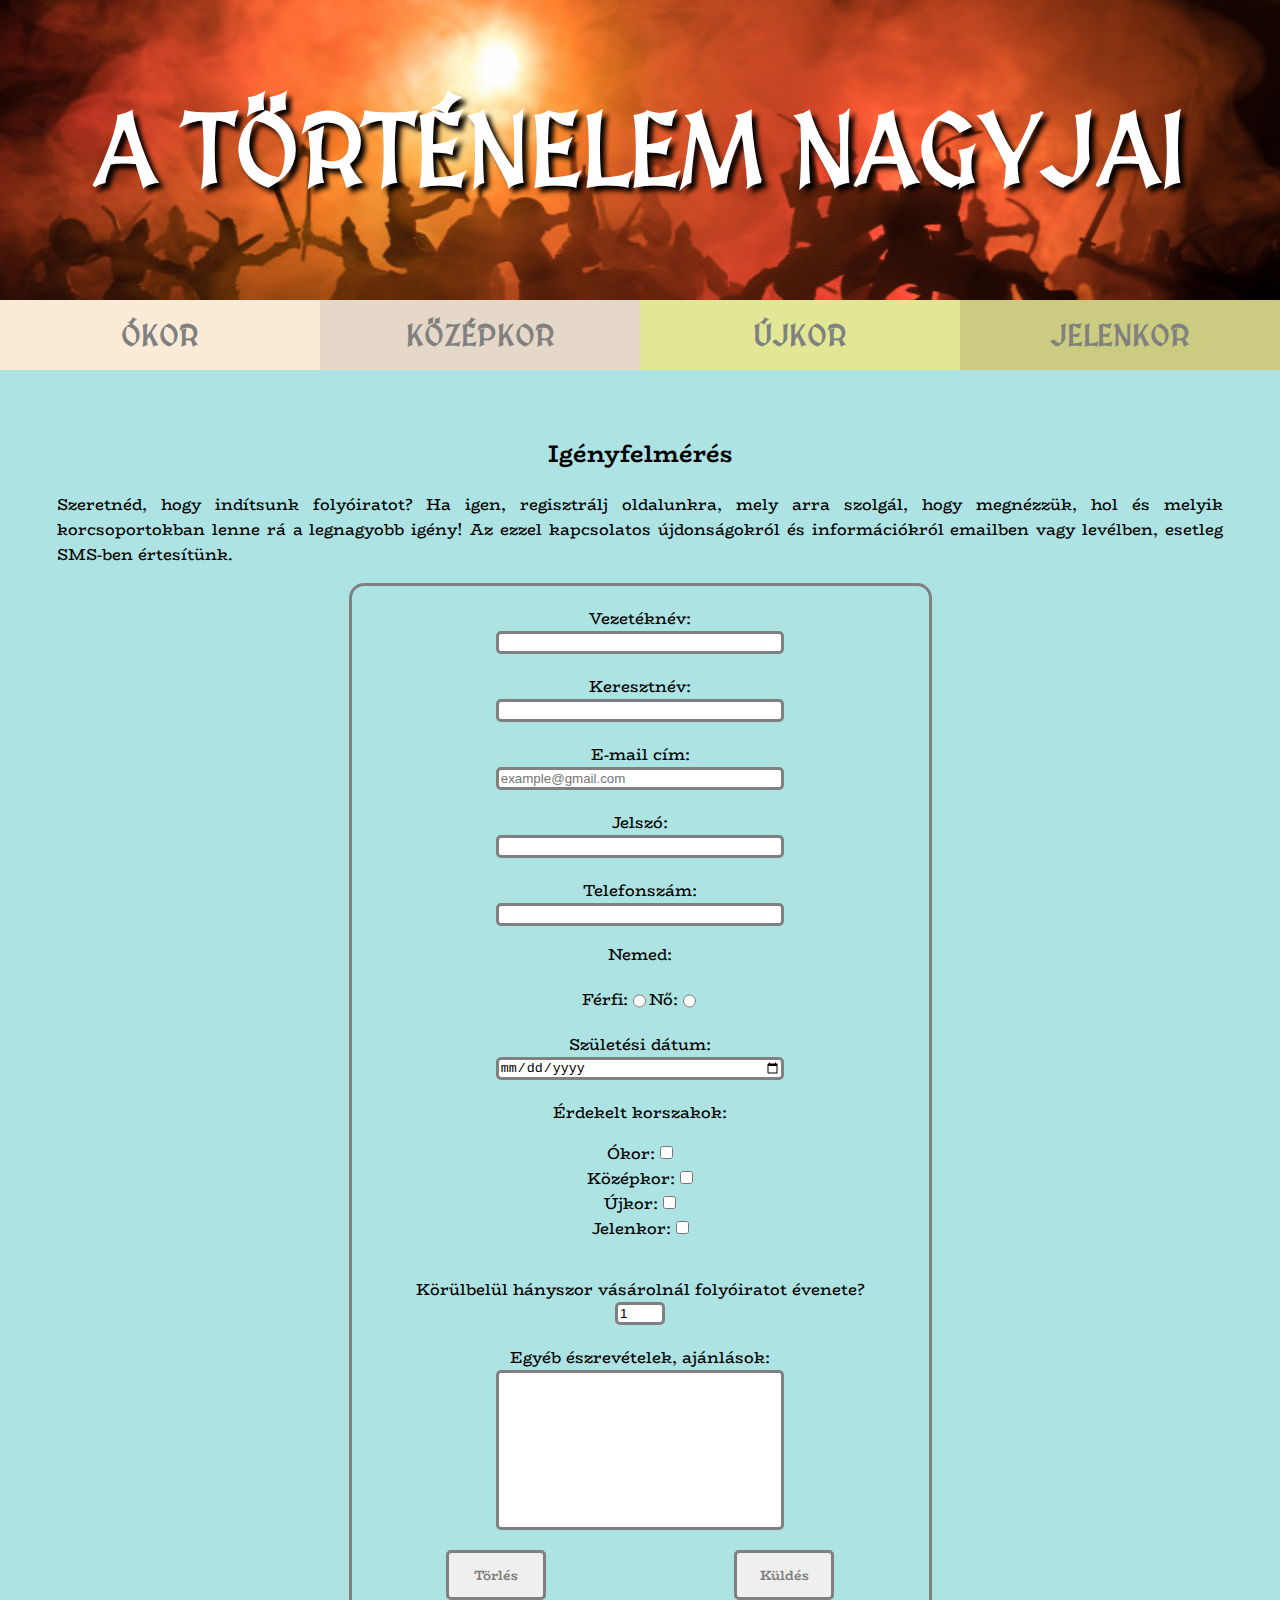
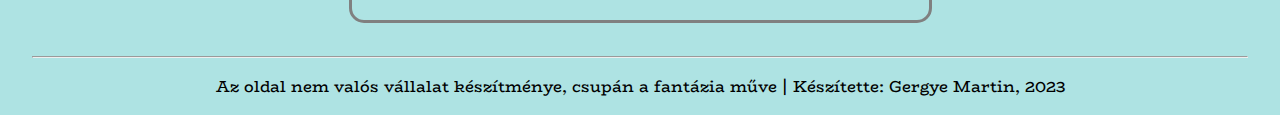
<file: urlap.html>
<!DOCTYPE html>
<html lang="hu">
<head>
    <meta charset="UTF-8">
    <meta name="viewport" content="width=device-width, initial-scale=1.0">
    <meta name="author" content="Gergye Martin">
    <meta name="copyright" content="Az oldal oktatási célokra jött létre">
    <meta name="description" content="Az oldal regisztráció céljából jött létre, hogy statisztikailag is lássuk, mely rétegek olvasnák leginkább folyóiratunkat, ha indulna.">
    <link rel="stylesheet" href="css/style.css">
    <script src="jquery-album/jquery-3.7.1.min.js"></script>
    <script src="jquery-validation-1.19.5/dist/jquery.validate.min.js"></script>
    <script>
    $(document).ready(function(){
    $("#urlap").validate({
        rules: {
            vezeteknev: {
                required: true
            },
            keresztnev: {
                required: true
            },
            email: {
                required: true,
                email: true
            },
            telefon: {
                required: true,
                number: true
            },
            szuletes_datum: {
                required: true
            },
            szam: {
                required: true,
            },
            jelszo: {
                required: true,
                minlength: 8
            },
        },
        messages: {
            vezeteknev: "Írd be a vezetékneved!",
            keresztnev: "Írd be a keresztneved!",
            email: {
                required: "Kérlek valós email címet adj meg!",
                email: "Kérlek valós email címet adj meg!"
            },
            telefon: {
                required: "Add meg a telefonszámod!",
                number: "Csak számokat adhatsz meg!"
            },
            szuletes_datum: "Add meg a születési dátumod!",
            szam: "Add meg, hány alkalommal vásárolnál évenként folyóiratot!",
            jelszo:{
                required: "Add meg a jelszavad!",
                minlength: "A jelszónak legalább 8 karakternek kell lenni"
            },
        },
    });
});
        </script>
    <title>Igényfelmérés</title>
    <link rel="icon" type="image/x-icon" href="./img/magnifier.png">
</head>
<body>    <a href="index.html" id ="cimlink">
    <header>
        <h1>A TÖRTÉNELEM NAGYJAI</h1>
    </header></a>
    <nav>
        <ul>
            <li><a href="okor.html" id = "okor">ÓKOR</a></li>
            <li><a href="kozepkor.html" id = "kozepkor">KÖZÉPKOR</a></li>
            <li><a href="ujkor.html" id ="ujkor">ÚJKOR</a></li>
            <li><a href="jelenkor.html" id = "jelenkor">JELENKOR</a></li>
        </ul>
    </nav>
    <main>
        <div>
            <article>
                <h2 class="fooldal_cim">Igényfelmérés</h2>
                <p>
                    Szeretnéd, hogy indítsunk folyóiratot? Ha igen, regisztrálj oldalunkra, mely arra szolgál, hogy megnézzük, hol és melyik korcsoportokban lenne rá a legnagyobb igény! Az ezzel kapcsolatos újdonságokról és információkról emailben vagy levélben, esetleg SMS-ben értesítünk.
                </p>
                <form id = "urlap" action="http://szamtud.uni-corvinus.hu/receive.php" method="post" novalidate>
                    <label for="vezeteknev">Vezetéknév:</label>
                    <input type="text" name="vezeteknev" id ="vezeteknev">
                    <label for="keresztnev">Keresztnév:</label>
                    <input type="text" name="keresztnev" id ="keresztnev">
                    <label for="email">E-mail cím:</label>
                    <input type="email" name="email" id="email" placeholder="example@gmail.com">
                    <label for="jelszo">Jelszó:</label>
                    <input type="password" name="jelszo" id="jelszo">
                    <label for="telefon">Telefonszám:</label>
                    <input type="tel" name="telefon" id="telefon">
                    <p id ="nemekParagraf">Nemed:</p>
                    <div class="nemek">
                    <label for="nemedF" id="NemFerfiLabel">Férfi:<input type="radio" name="nemed" id="nemedF"></label>
                    <label for="nemedN" id ="NemNoLabel">Nő: <input type="radio" name="nemed" id="nemedN"></label>
                    </div>
                <div class="korszakokCB">
                    <label for="szuletes_datum">Születési dátum:</label>
                    <input type="date" name="szuletes_datum" id ="szuletes_datum">
                    <label>Érdekelt korszakok:</label>
                    <ul id ="korszakokLista">
                    <li><label for="okorCB">Ókor:</label> <input type="checkbox" name="okorCB" id="okorCB"></li>
                    <li><label for="kozepkorCB">Középkor:</label> <input type="checkbox" name="kozepkorCB" id="kozepkorCB"></li>
                    <li><label for="ujkorCB">Újkor:</label> <input type="checkbox" name="ujkorCB" id="ujkorCB"></li>
                    <li><label for="jelenkorCB">Jelenkor:</label> <input type="checkbox" name="jelenkorCB" id="jelenkorCB"></li>
                    </ul>
                </div>
                    <label for="szam">Körülbelül hányszor vásárolnál folyóiratot évenete?</label>
                    <input type="number" min="1" max="12" step="1" id ="szam" value="1">
                    <label for="eszrevetelek">Egyéb észrevételek, ajánlások:</label>
                    <textarea name="eszrevetelek" id="eszrevetelek" rows="10" cols="70"></textarea>
                    <div class="kuldes">
                    <input type="reset" name="reset" value="Törlés" id="reset">
                    <input type="submit" name="submit" value="Küldés" id ="submit">
                </div>
                </form>
            </article>
        </div>
    </main>
    <footer>
        <hr>
        <p>Az oldal nem valós vállalat készítménye, csupán a fantázia műve | Készítette: Gergye Martin, 2023</p>
    </footer>
</body>
</html>
</file>
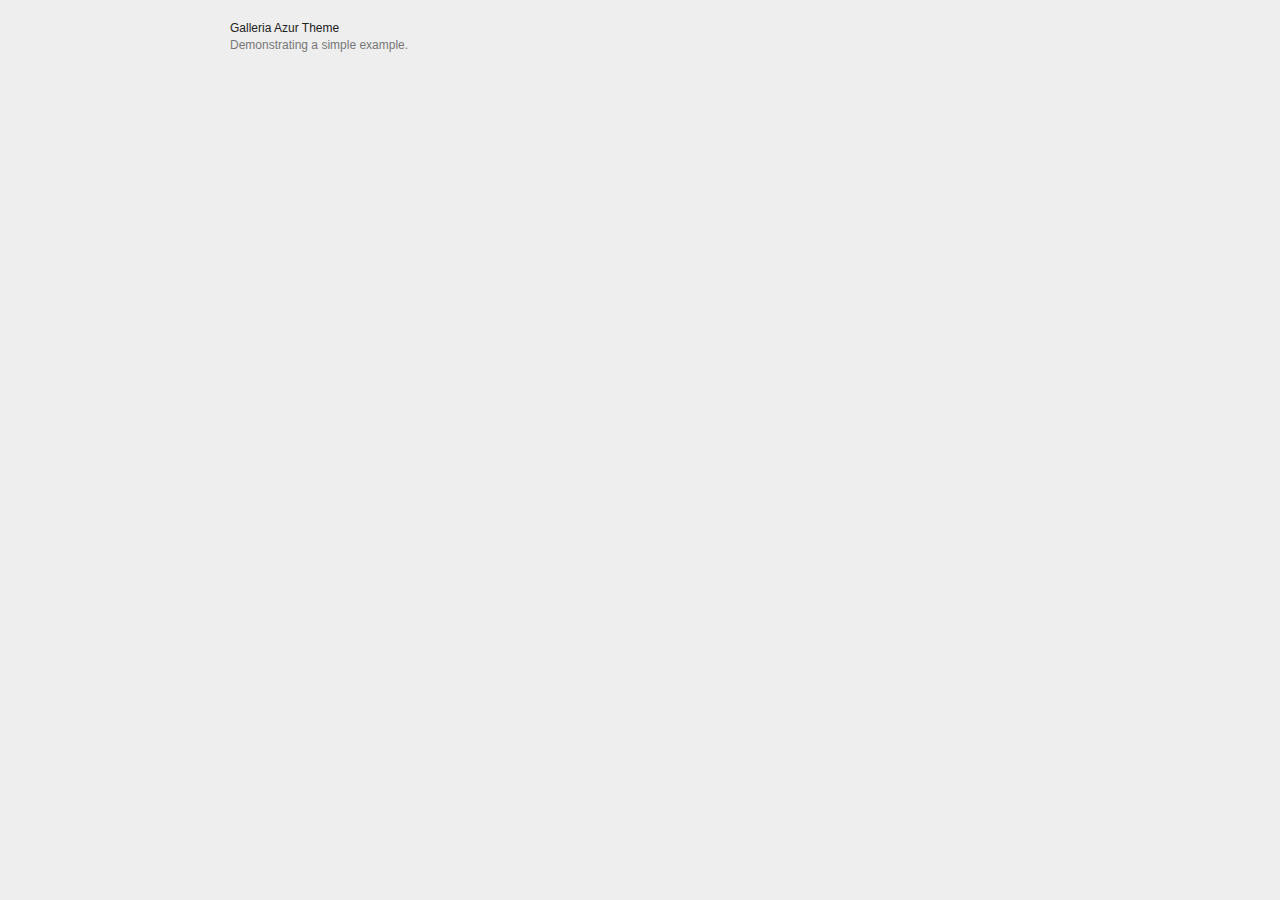
<file: jquery-album/galleria-1.6.1/dist/themes/azur/demo-retina.html>
<!DOCTYPE html>
<html lang="en">
    <head>
        <meta charset="utf-8">
        <meta name="viewport" content="width=device-width,initial-scale=0.3">
        <title>Galleria Azur Theme</title>
        <style>

            /* Demo styles */
            html,body{background:#eee;margin:0;}
            .content{color:#777;font:12px/1.4 "helvetica neue",arial,sans-serif;max-width:820px;margin:20px auto;}
            h1{font-size:12px;font-weight:normal;color:#222;margin:0;}
            p{margin:0 0 20px}
            a {color:#22BCB9;text-decoration:none;}
            .galleria-info-description a { color: #bbb;}
            .cred{margin-top:20px;font-size:11px;}

            /* Gallery measures that will be applied */
            .galleria {
                height:420px;    /* defines a static gallery height */
                max-width:820px; /* defines a responsive width */
            }

        </style>

        <!-- load jQuery -->
        <!-- <script src="https://ajax.googleapis.com/ajax/libs/jquery/3.1.1/jquery.js"></script> -->
        <script src="https://ajax.googleapis.com/ajax/libs/jquery/2.2.4/jquery.js"></script>

        <!-- load Galleria -->
        <script src="../../galleria.js"></script>

    </head>
<body>
    <div class="content">
        <h1>Galleria Azur Theme</h1>
        <p>Demonstrating a simple example.</p>

        <div class="galleria">
            <a href="https://picsum.photos/id/389/1024/768.jpg" data-srcset="https://picsum.photos/id/389/1024/768.jpg 1x, https://picsum.photos/id/389/2048/1536.jpg 2x">
                <img src="https://picsum.photos/id/389/150/100.jpg" srcset="https://picsum.photos/id/389/150/100.jpg 1x, https://picsum.photos/id/389/300/200.jpg 2x"
                     data-big="https://picsum.photos/id/389/1440/1080.jpg" data-bigsrcset="https://picsum.photos/id/389/1440/1080.jpg 1x, https://picsum.photos/id/389/2880/2160.jpg 2x"
                     data-description="by &lt;a href=&quot;https://unsplash.com/photos/bt-Sc22W-BE&quot;&gt;Jake Hills&lt;/a&gt; on &lt;a href=&quot;https://unsplash.com&quot;&gt;Unsplash&lt;/a&gt;"
                     data-title="Footsteps">
            </a>
            <a href="https://picsum.photos/id/675/1024/768.jpg" data-srcset="https://picsum.photos/id/675/1024/768.jpg 1x, https://picsum.photos/id/675/2048/1536.jpg 2x">
                <img src="https://picsum.photos/id/675/150/100.jpg" srcset="https://picsum.photos/id/675/150/100.jpg 1x, https://picsum.photos/id/675/300/200.jpg 2x"
                     data-big="https://picsum.photos/id/675/1440/1080.jpg" data-bigsrcset="https://picsum.photos/id/675/1440/1080.jpg 1x, https://picsum.photos/id/675/2880/2160.jpg 2x"
                     data-description="by &lt;a href=&quot;https://unsplash.com/photos/hBYzBU1xP6s&quot;&gt;Barn Images&lt;/a&gt; on &lt;a href=&quot;https://unsplash.com&quot;&gt;Unsplash&lt;/a&gt;"
                     data-title="Waves washes on beach shore">
            </a>
            <a href="https://picsum.photos/id/525/1024/768.jpg" data-srcset="https://picsum.photos/id/525/1024/768.jpg 1x, https://picsum.photos/id/525/2048/1536.jpg 2x">
                <img src="https://picsum.photos/id/525/150/100.jpg" srcset="https://picsum.photos/id/525/150/100.jpg 1x, https://picsum.photos/id/525/300/200.jpg 2x"
                     data-big="https://picsum.photos/id/525/1440/1080.jpg" data-bigsrcset="https://picsum.photos/id/525/1440/1080.jpg 1x, https://picsum.photos/id/525/2880/2160.jpg 2x"
                     data-description="by &lt;a href=&quot;https://unsplash.com/photos/aViOQZzikVs&quot;&gt;Luca Zanon&lt;/a&gt; on &lt;a href=&quot;https://unsplash.com&quot;&gt;Unsplash&lt;/a&gt;"
                     data-title="Extreme Desert Hike">
            </a>
            <a href="https://picsum.photos/id/349/1024/768.jpg" data-srcset="https://picsum.photos/id/349/1024/768.jpg 1x, https://picsum.photos/id/349/2048/1536.jpg 2x">
                <img src="https://picsum.photos/id/349/150/100.jpg" srcset="https://picsum.photos/id/349/150/100.jpg 1x, https://picsum.photos/id/349/300/200.jpg 2x"
                     data-big="https://picsum.photos/id/349/1440/1080.jpg" data-bigsrcset="https://picsum.photos/id/349/1440/1080.jpg 1x, https://picsum.photos/id/349/2880/2160.jpg 2x"
                     data-description="by &lt;a href=&quot;https://unsplash.com/photos/FmMivfgHCiM&quot;&gt;Caleb George&lt;/a&gt; on &lt;a href=&quot;https://unsplash.com&quot;&gt;Unsplash&lt;/a&gt;"
                     data-title="Man in front of skyline">
            </a>
            <a href="https://picsum.photos/id/120/1024/768.jpg" data-srcset="https://picsum.photos/id/120/1024/768.jpg 1x, https://picsum.photos/id/120/2048/1536.jpg 2x">
                <img src="https://picsum.photos/id/120/150/100.jpg" srcset="https://picsum.photos/id/120/150/100.jpg 1x, https://picsum.photos/id/120/300/200.jpg 2x"
                     data-big="https://picsum.photos/id/120/1440/1080.jpg" data-bigsrcset="https://picsum.photos/id/120/1440/1080.jpg 1x, https://picsum.photos/id/120/2880/2160.jpg 2x"
                     data-description="by &lt;a href=&quot;https://unsplash.com/photos/_DA3D5P71qs&quot;&gt;Guillaume&lt;/a&gt; on &lt;a href=&quot;https://unsplash.com&quot;&gt;Unsplash&lt;/a&gt;"
                     data-title="Milky Way Night Sky">
            </a>
            <a href="https://picsum.photos/id/299/1024/768.jpg" data-srcset="https://picsum.photos/id/299/1024/768.jpg 1x, https://picsum.photos/id/299/2048/1536.jpg 2x">
                <img src="https://picsum.photos/id/299/150/100.jpg" srcset="https://picsum.photos/id/299/150/100.jpg 1x, https://picsum.photos/id/299/300/200.jpg 2x"
                     data-big="https://picsum.photos/id/299/1440/1080.jpg" data-bigsrcset="https://picsum.photos/id/299/1440/1080.jpg 1x, https://picsum.photos/id/299/2880/2160.jpg 2x"
                     data-description="by &lt;a href=&quot;https://unsplash.com/photos/nOhUx3tiaQQ&quot;&gt;Matthew Wiebe&lt;/a&gt; on &lt;a href=&quot;https://unsplash.com&quot;&gt;Unsplash&lt;/a&gt;"
                     data-title="My favorite building in the city">
            </a>
            <a href="https://picsum.photos/id/219/1024/768.jpg" data-srcset="https://picsum.photos/id/219/1024/768.jpg 1x, https://picsum.photos/id/219/2048/1536.jpg 2x">
                <img src="https://picsum.photos/id/219/150/100.jpg" srcset="https://picsum.photos/id/219/150/100.jpg 1x, https://picsum.photos/id/219/300/200.jpg 2x"
                     data-big="https://picsum.photos/id/219/1440/1080.jpg" data-bigsrcset="https://picsum.photos/id/219/1440/1080.jpg 1x, https://picsum.photos/id/219/2880/2160.jpg 2x"
                     data-description="by &lt;a href=&quot;https://unsplash.com/photos/7iB4OZDlRok&quot;&gt;Martyn Seddon&lt;/a&gt; on &lt;a href=&quot;https://unsplash.com&quot;&gt;Unsplash&lt;/a&gt;"
                     data-title="Encounter with a leopard">
            </a>
            <a href="https://picsum.photos/id/856/1024/768.jpg" data-srcset="https://picsum.photos/id/856/1024/768.jpg 1x, https://picsum.photos/id/856/2048/1536.jpg 2x">
                <img src="https://picsum.photos/id/856/150/100.jpg" srcset="https://picsum.photos/id/856/150/100.jpg 1x, https://picsum.photos/id/856/300/200.jpg 2x"
                     data-big="https://picsum.photos/id/856/1440/1080.jpg" data-bigsrcset="https://picsum.photos/id/856/1440/1080.jpg 1x, https://picsum.photos/id/856/2880/2160.jpg 2x"
                     data-description="by &lt;a href=&quot;https://unsplash.com/photos/omKdUQ9R3Zo&quot;&gt;Olu Eletu&lt;/a&gt; on &lt;a href=&quot;https://unsplash.com&quot;&gt;Unsplash&lt;/a&gt;"
                     data-title="Elegant man with hot coffee">
            </a>
            <a href="https://picsum.photos/id/531/1024/768.jpg" data-srcset="https://picsum.photos/id/531/1024/768.jpg 1x, https://picsum.photos/id/531/2048/1536.jpg 2x">
                <img src="https://picsum.photos/id/531/150/100.jpg" srcset="https://picsum.photos/id/531/150/100.jpg 1x, https://picsum.photos/id/531/300/200.jpg 2x"
                     data-big="https://picsum.photos/id/531/1440/1080.jpg" data-bigsrcset="https://picsum.photos/id/531/1440/1080.jpg 1x, https://picsum.photos/id/531/2880/2160.jpg 2x"
                     data-description="by &lt;a href=&quot;https://unsplash.com/photos/zr8msYQhfRg&quot;&gt;Jeff Sheldon&lt;/a&gt; on &lt;a href=&quot;https://unsplash.com&quot;&gt;Unsplash&lt;/a&gt;"
                     data-title="Vintage cameras">
            </a>
            <a href="https://picsum.photos/id/426/1024/768.jpg" data-srcset="https://picsum.photos/id/426/1024/768.jpg 1x, https://picsum.photos/id/426/2048/1536.jpg 2x">
                <img src="https://picsum.photos/id/426/150/100.jpg" srcset="https://picsum.photos/id/426/150/100.jpg 1x, https://picsum.photos/id/426/300/200.jpg 2x"
                     data-big="https://picsum.photos/id/426/1440/1080.jpg" data-bigsrcset="https://picsum.photos/id/426/1440/1080.jpg 1x, https://picsum.photos/id/426/2880/2160.jpg 2x"
                     data-description="by &lt;a href=&quot;https://unsplash.com/photos/01ZeHnK3F_4&quot;&gt;Ales Krivec&lt;/a&gt; on &lt;a href=&quot;https://unsplash.com&quot;&gt;Unsplash&lt;/a&gt;"
                     data-title="Valley town">
            </a>
            <a href="https://vimeo.com/25750735">
                <span class="video">Works for vimeo too.</span>
            </a>
            <a href="https://www.youtube.com/watch?v=PEEXZZ071FE">
                <span class="video">Works for youtube too.</span>
            </a>
        </div>


    </div>
    <script>
    $(function() {
        // Load the Azur theme
        Galleria.loadTheme('galleria.azur.js');

        // Initialize Galleria
        Galleria.run('.galleria');
    });
    </script>
    </body>
</html>
</file>
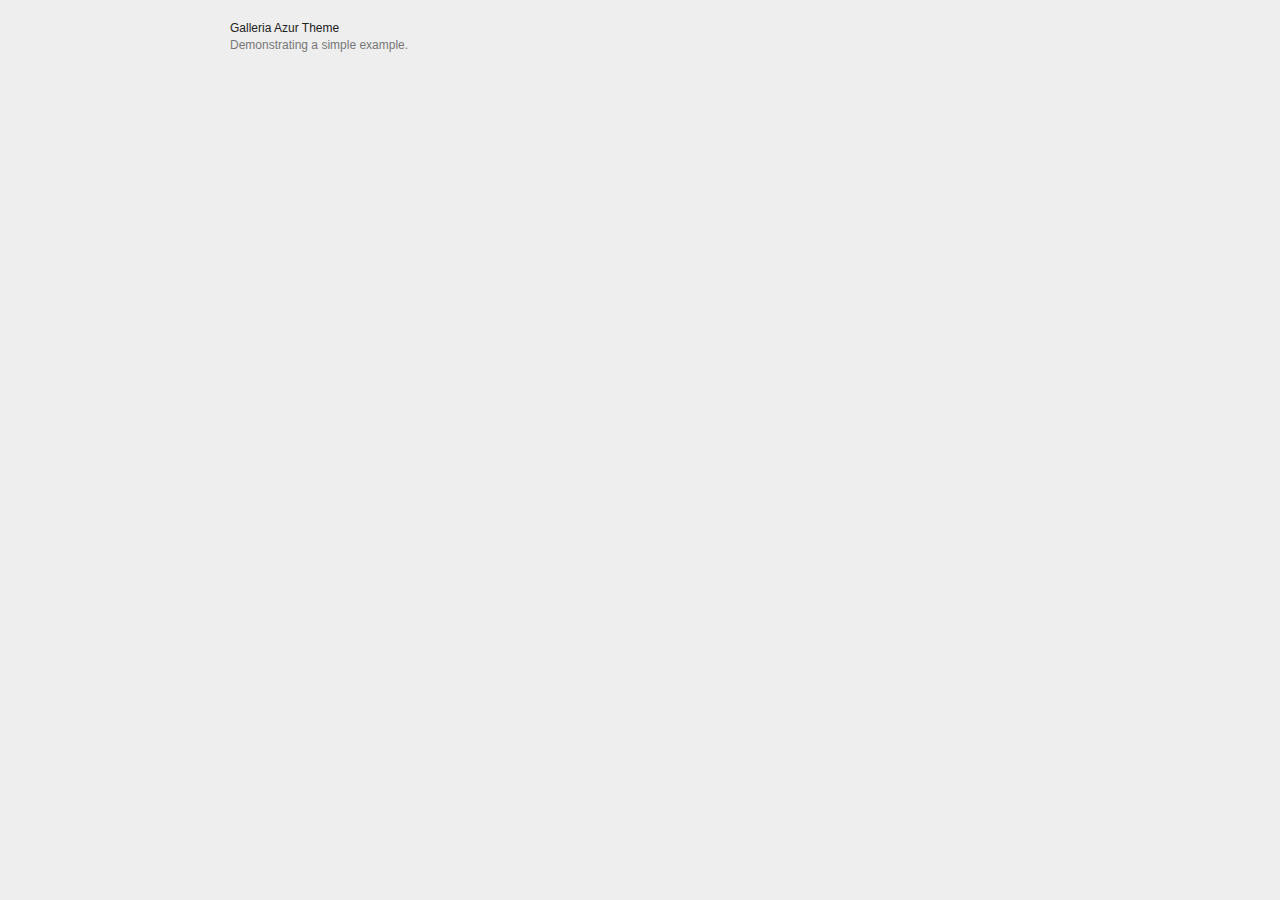
<file: jquery-album/galleria-1.6.1/dist/themes/azur/demo.html>
<!DOCTYPE html>
<html lang="en">
    <head>
        <meta charset="utf-8">
        <meta name="viewport" content="width=device-width,initial-scale=0.3">
        <title>Galleria Azur Theme</title>
        <style>

            /* Demo styles */
            html,body{background:#eee;margin:0;}
            .content{color:#777;font:12px/1.4 "helvetica neue",arial,sans-serif;max-width:820px;margin:20px auto;}
            h1{font-size:12px;font-weight:normal;color:#222;margin:0;}
            p{margin:0 0 20px}
            a {color:#22BCB9;text-decoration:none;}
            .galleria-info-description a { color: #bbb;}
            .cred{margin-top:20px;font-size:11px;}

            /* Gallery measures that will be applied */
            .galleria {
                height:420px;    /* defines a static gallery height */
                max-width:820px; /* defines a responsive width */
            }

        </style>

        <!-- load jQuery -->
        <!-- <script src="https://ajax.googleapis.com/ajax/libs/jquery/3.1.1/jquery.js"></script> -->
        <script src="https://ajax.googleapis.com/ajax/libs/jquery/2.2.4/jquery.js"></script>

        <!-- load Galleria -->
        <script src="../../galleria.js"></script>

    </head>
<body>
    <div class="content">
        <h1>Galleria Azur Theme</h1>
        <p>Demonstrating a simple example.</p>

        <div class="galleria">
            <a href="https://picsum.photos/id/389/1024/768.jpg">
                <img src="https://picsum.photos/id/389/150/100.jpg"
                     data-big="https://picsum.photos/id/389/1440/1080.jpg"
                     data-description="by &lt;a href=&quot;https://unsplash.com/photos/bt-Sc22W-BE&quot;&gt;Jake Hills&lt;/a&gt; on &lt;a href=&quot;https://unsplash.com&quot;&gt;Unsplash&lt;/a&gt;"
                     data-title="Footsteps">
            </a>
            <a href="https://picsum.photos/id/675/1024/768.jpg">
                <img src="https://picsum.photos/id/675/150/100.jpg"
                     data-big="https://picsum.photos/id/675/1440/1080.jpg"
                     data-description="by &lt;a href=&quot;https://unsplash.com/photos/hBYzBU1xP6s&quot;&gt;Barn Images&lt;/a&gt; on &lt;a href=&quot;https://unsplash.com&quot;&gt;Unsplash&lt;/a&gt;"
                     data-title="Waves washes on beach shore">
            </a>
            <a href="https://picsum.photos/id/525/1024/768.jpg">
                <img src="https://picsum.photos/id/525/150/100.jpg"
                     data-big="https://picsum.photos/id/525/1440/1080.jpg"
                     data-description="by &lt;a href=&quot;https://unsplash.com/photos/aViOQZzikVs&quot;&gt;Luca Zanon&lt;/a&gt; on &lt;a href=&quot;https://unsplash.com&quot;&gt;Unsplash&lt;/a&gt;"
                     data-title="Extreme Desert Hike">
            </a>
            <a href="https://picsum.photos/id/349/1024/768.jpg">
                <img src="https://picsum.photos/id/349/150/100.jpg"
                     data-big="https://picsum.photos/id/349/1440/1080.jpg"
                     data-description="by &lt;a href=&quot;https://unsplash.com/photos/FmMivfgHCiM&quot;&gt;Caleb George&lt;/a&gt; on &lt;a href=&quot;https://unsplash.com&quot;&gt;Unsplash&lt;/a&gt;"
                     data-title="Man in front of skyline">
            </a>
            <a href="https://picsum.photos/id/120/1024/768.jpg">
                <img src="https://picsum.photos/id/120/150/100.jpg"
                     data-big="https://picsum.photos/id/120/1440/1080.jpg"
                     data-description="by &lt;a href=&quot;https://unsplash.com/photos/_DA3D5P71qs&quot;&gt;Guillaume&lt;/a&gt; on &lt;a href=&quot;https://unsplash.com&quot;&gt;Unsplash&lt;/a&gt;"
                     data-title="Milky Way Night Sky">
            </a>
            <a href="https://picsum.photos/id/299/1024/768.jpg">
                <img src="https://picsum.photos/id/299/150/100.jpg"
                     data-big="https://picsum.photos/id/299/1440/1080.jpg"
                     data-description="by &lt;a href=&quot;https://unsplash.com/photos/nOhUx3tiaQQ&quot;&gt;Matthew Wiebe&lt;/a&gt; on &lt;a href=&quot;https://unsplash.com&quot;&gt;Unsplash&lt;/a&gt;"
                     data-title="My favorite building in the city">
            </a>
            <a href="https://picsum.photos/id/219/1024/768.jpg">
                <img src="https://picsum.photos/id/219/150/100.jpg"
                     data-big="https://picsum.photos/id/219/1440/1080.jpg"
                     data-description="by &lt;a href=&quot;https://unsplash.com/photos/7iB4OZDlRok&quot;&gt;Martyn Seddon&lt;/a&gt; on &lt;a href=&quot;https://unsplash.com&quot;&gt;Unsplash&lt;/a&gt;"
                     data-title="Encounter with a leopard">
            </a>
            <a href="https://picsum.photos/id/856/1024/768.jpg">
                <img src="https://picsum.photos/id/856/150/100.jpg"
                     data-big="https://picsum.photos/id/856/1440/1080.jpg"
                     data-description="by &lt;a href=&quot;https://unsplash.com/photos/omKdUQ9R3Zo&quot;&gt;Olu Eletu&lt;/a&gt; on &lt;a href=&quot;https://unsplash.com&quot;&gt;Unsplash&lt;/a&gt;"
                     data-title="Elegant man with hot coffee">
            </a>
            <a href="https://picsum.photos/id/531/1024/768.jpg">
                <img src="https://picsum.photos/id/531/150/100.jpg"
                     data-big="https://picsum.photos/id/531/1440/1080.jpg"
                     data-description="by &lt;a href=&quot;https://unsplash.com/photos/zr8msYQhfRg&quot;&gt;Jeff Sheldon&lt;/a&gt; on &lt;a href=&quot;https://unsplash.com&quot;&gt;Unsplash&lt;/a&gt;"
                     data-title="Vintage cameras">
            </a>
            <a href="https://picsum.photos/id/426/1024/768.jpg">
                <img src="https://picsum.photos/id/426/150/100.jpg"
                     data-big="https://picsum.photos/id/426/1440/1080.jpg"
                     data-description="by &lt;a href=&quot;https://unsplash.com/photos/01ZeHnK3F_4&quot;&gt;Ales Krivec&lt;/a&gt; on &lt;a href=&quot;https://unsplash.com&quot;&gt;Unsplash&lt;/a&gt;"
                     data-title="Valley town">
            </a>
            <a href="https://vimeo.com/25750735">
                <span class="video">Works for vimeo too.</span>
            </a>
            <a href="https://www.youtube.com/watch?v=PEEXZZ071FE">
                <span class="video">Works for youtube too.</span>
            </a>
        </div>


    </div>
    <script>
    $(function() {
        // Load the Azur theme
        Galleria.loadTheme('galleria.azur.js');

        // Initialize Galleria
        Galleria.run('.galleria');
    });
    </script>
    </body>
</html>
</file>
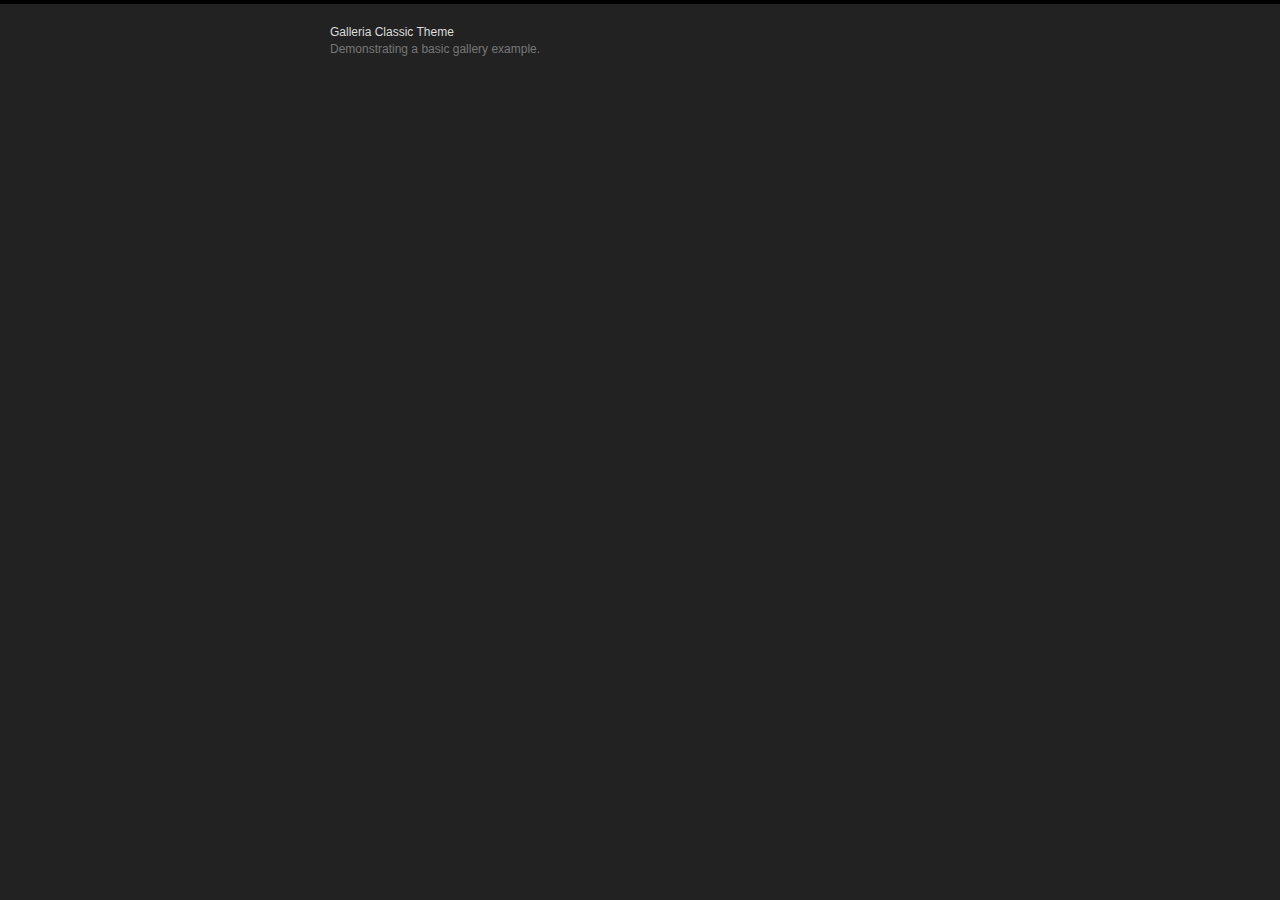
<file: jquery-album/galleria-1.6.1/dist/themes/classic/demo-retina.html>
<!DOCTYPE html>
<html lang="en">
    <head>
        <meta charset="utf-8">
        <title>Galleria Classic Theme</title>
        <style>

            /* Demo styles */
            html,body{background:#222;margin:0;}
            body{border-top:4px solid #000;}
            .content{color:#777;font:12px/1.4 "helvetica neue",arial,sans-serif;width:620px;margin:20px auto;}
            h1{font-size:12px;font-weight:normal;color:#ddd;margin:0;}
            p{margin:0 0 20px}
            a {color:#22BCB9;text-decoration:none;}
            .galleria-info-description a {color: #bbb;}
            .cred{margin-top:20px;font-size:11px;}

            /* This rule is read by Galleria to define the gallery height: */
            #galleria{height:320px}

        </style>

        <!-- load jQuery -->
        <!-- <script src="https://ajax.googleapis.com/ajax/libs/jquery/3.1.1/jquery.js"></script> -->
        <script src="https://ajax.googleapis.com/ajax/libs/jquery/2.2.4/jquery.js"></script>

        <!-- load Galleria -->
        <script src="../../galleria.js"></script>

    </head>
<body>
    <div class="content">
        <h1>Galleria Classic Theme</h1>
        <p>Demonstrating a basic gallery example.</p>

        <div id="galleria">
            <a href="https://picsum.photos/id/1055/800/500.jpg" data-srcset="https://picsum.photos/id/1055/800/500.jpg 1x, https://picsum.photos/id/1055/1600/1000.jpg 2x">
                <img src="https://picsum.photos/id/1055/150/100.jpg" srcset="https://picsum.photos/id/1055/150/100.jpg 1x, https://picsum.photos/id/1055/300/200.jpg 2x"
                     data-description="by &lt;a href=&quot;https://unsplash.com/photos/12rzbJhQ89E&quot;&gt;Neil Thomas&lt;/a&gt; on &lt;a href=&quot;https://unsplash.com&quot;&gt;Unsplash&lt;/a&gt;"
                     data-title="Calm before the storm">
            </a>
            <a href="https://picsum.photos/id/268/800/500.jpg" data-srcset="https://picsum.photos/id/268/800/500.jpg 1x, https://picsum.photos/id/268/1600/1000.jpg 2x">
                <img src="https://picsum.photos/id/268/150/100.jpg" srcset="https://picsum.photos/id/268/150/100.jpg 1x, https://picsum.photos/id/268/300/200.jpg 2x"
                     data-description="by &lt;a href=&quot;https://unsplash.com/photos/vc3ZOCf5BN8&quot;&gt;davide ragusa&lt;/a&gt; on &lt;a href=&quot;https://unsplash.com&quot;&gt;Unsplash&lt;/a&gt;"
                     data-title="Wooden gate at the beach">
            </a>
            <a href="https://picsum.photos/id/35/800/500.jpg" data-srcset="https://picsum.photos/id/35/800/500.jpg 1x, https://picsum.photos/id/35/1600/1000.jpg 2x">
                <img src="https://picsum.photos/id/35/150/100.jpg" srcset="https://picsum.photos/id/35/150/100.jpg 1x, https://picsum.photos/id/35/300/200.jpg 2x"
                     data-description="by &lt;a href=&quot;https://unsplash.com/photos/znM0ujn2RUA&quot;&gt;Shane Colella&lt;/a&gt; on &lt;a href=&quot;https://unsplash.com&quot;&gt;Unsplash&lt;/a&gt;"
                     data-title="Prickly orange needles">
            </a>
            <a href="https://picsum.photos/id/810/800/500.jpg" data-srcset="https://picsum.photos/id/810/800/500.jpg 1x, https://picsum.photos/id/810/1600/1000.jpg 2x">
                <img src="https://picsum.photos/id/810/150/100.jpg" srcset="https://picsum.photos/id/810/150/100.jpg 1x, https://picsum.photos/id/810/300/200.jpg 2x"
                     data-description="by &lt;a href=&quot;https://unsplash.com/photos/5QyPh6O9tfw&quot;&gt;Luís Perdigão&lt;/a&gt; on &lt;a href=&quot;https://unsplash.com&quot;&gt;Unsplash&lt;/a&gt;"
                     data-title="Bridge To Anywhere">
            </a>
            <a href="https://picsum.photos/id/327/800/500.jpg" data-srcset="https://picsum.photos/id/327/800/500.jpg 1x, https://picsum.photos/id/327/1600/1000.jpg 2x">
                <img src="https://picsum.photos/id/327/150/100.jpg" srcset="https://picsum.photos/id/327/150/100.jpg 1x, https://picsum.photos/id/327/300/200.jpg 2x"
                     data-description="by &lt;a href=&quot;https://unsplash.com/photos/Gg7uKdHFb_c&quot;&gt;Ryan Schroeder&lt;/a&gt; on &lt;a href=&quot;https://unsplash.com&quot;&gt;Unsplash&lt;/a&gt;"
                     data-title="Alpine mountains under a clear sky">
            </a>
            <a href="https://picsum.photos/id/241/800/500.jpg" data-srcset="https://picsum.photos/id/241/800/500.jpg 1x, https://picsum.photos/id/241/1600/1000.jpg 2x">
                <img src="https://picsum.photos/id/241/150/100.jpg" srcset="https://picsum.photos/id/241/150/100.jpg 1x, https://picsum.photos/id/241/300/200.jpg 2x"
                     data-description="by &lt;a href=&quot;https://unsplash.com/photos/1Cg7BQXp024&quot;&gt;Sylwia Bartyzel&lt;/a&gt; on &lt;a href=&quot;https://unsplash.com&quot;&gt;Unsplash&lt;/a&gt;"
                     data-title="monochrome wire fence on hill">
            </a>
            <a href="https://picsum.photos/id/874/800/500.jpg" data-srcset="https://picsum.photos/id/874/800/500.jpg 1x, https://picsum.photos/id/874/1600/1000.jpg 2x">
                <img src="https://picsum.photos/id/874/150/100.jpg" srcset="https://picsum.photos/id/874/150/100.jpg 1x, https://picsum.photos/id/874/300/200.jpg 2x"
                     data-description="by &lt;a href=&quot;https://unsplash.com/photos/Cp-LUHPRpWM&quot;&gt;Christopher Campbell&lt;/a&gt; on &lt;a href=&quot;https://unsplash.com&quot;&gt;Unsplash&lt;/a&gt;"
                     data-title="woman underwater in dress">
            </a>
            <a href="https://picsum.photos/id/42/800/500.jpg" data-srcset="https://picsum.photos/id/42/800/500.jpg 1x, https://picsum.photos/id/42/1600/1000.jpg 2x">
                <img src="https://picsum.photos/id/42/150/100.jpg" srcset="https://picsum.photos/id/42/150/100.jpg 1x, https://picsum.photos/id/42/300/200.jpg 2x"
                     data-description="by &lt;a href=&quot;https://unsplash.com/photos/KR2mdHJ5qMg&quot;&gt;Luke Chesser&lt;/a&gt; on &lt;a href=&quot;https://unsplash.com&quot;&gt;Unsplash&lt;/a&gt;"
                     data-title="Coffee in Montreal">
            </a>
            <a href="https://picsum.photos/id/313/800/500.jpg" data-srcset="https://picsum.photos/id/313/800/500.jpg 1x, https://picsum.photos/id/313/1600/1000.jpg 2x">
                <img src="https://picsum.photos/id/313/150/100.jpg" srcset="https://picsum.photos/id/313/150/100.jpg 1x, https://picsum.photos/id/313/300/200.jpg 2x"
                     data-description="by &lt;a href=&quot;https://unsplash.com/photos/4xYgBTYC2-Q&quot;&gt;Sonja Langford&lt;/a&gt; on &lt;a href=&quot;https://unsplash.com&quot;&gt;Unsplash&lt;/a&gt;"
                     data-title="Cloud on the field">
            </a>
            <a href="https://picsum.photos/id/235/800/500.jpg" data-srcset="https://picsum.photos/id/235/800/500.jpg 1x, https://picsum.photos/id/235/1600/1000.jpg 2x">
                <img src="https://picsum.photos/id/235/150/100.jpg" srcset="https://picsum.photos/id/235/150/100.jpg 1x, https://picsum.photos/id/235/300/200.jpg 2x"
                     data-description="by &lt;a href=&quot;https://unsplash.com/photos/TI-B-TNYJMU&quot;&gt;Paul E. Harrer&lt;/a&gt; on &lt;a href=&quot;https://unsplash.com&quot;&gt;Unsplash&lt;/a&gt;"
                     data-title="View from the Langbathsee mountain lake">
            </a>
            <a href="https://vimeo.com/25750735">
                <span class="video">Works for vimeo too.</span>
            </a>
            <a href="https://www.youtube.com/watch?v=PEEXZZ071FE">
                <span class="video">Works for youtube too.</span>
            </a>
        </div>
    </div>

    <script>
    $(function() {
        // Load the classic theme
        Galleria.loadTheme('galleria.classic.js');

        // Initialize Galleria
        Galleria.run('#galleria');
    });
    </script>
    </body>
</html>
</file>
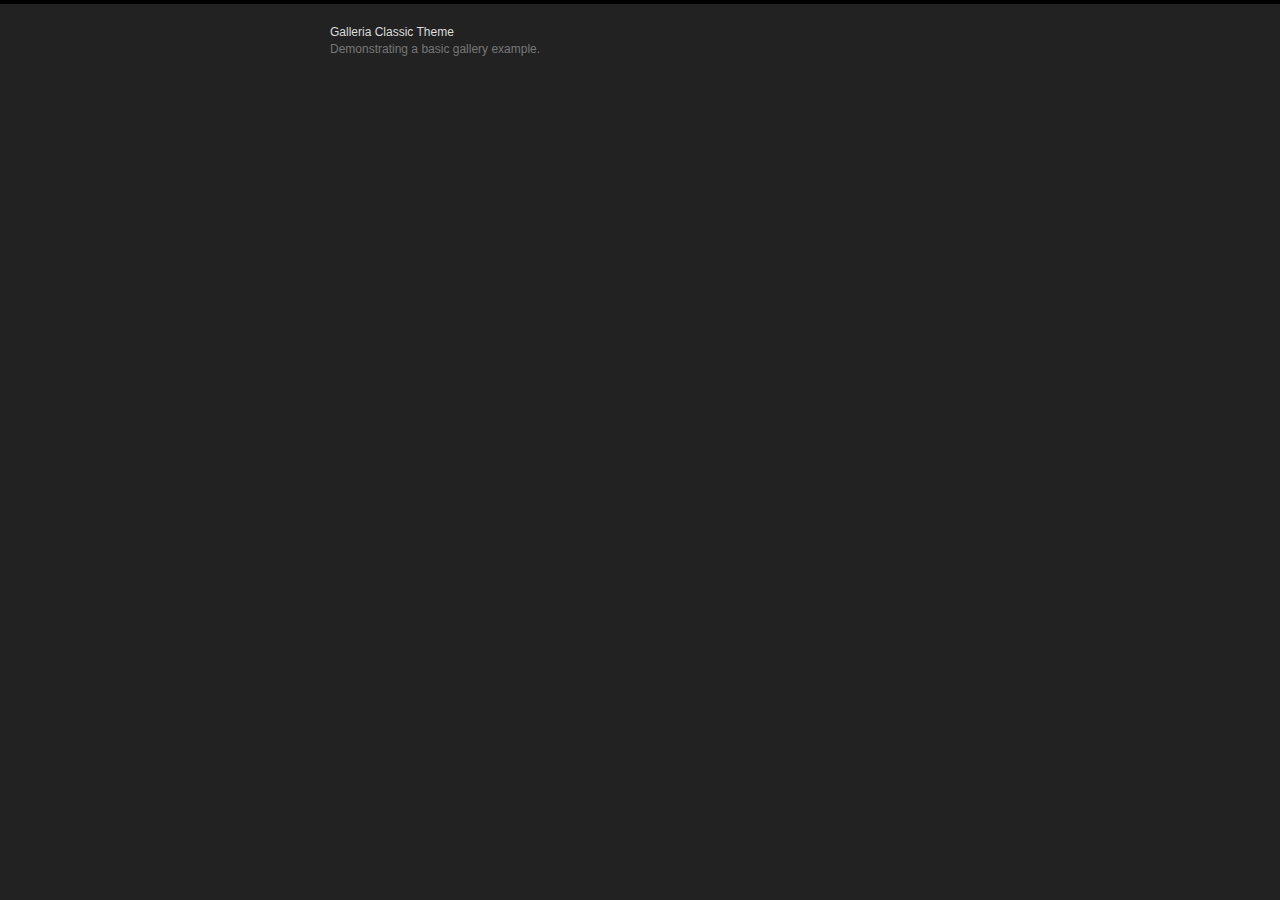
<file: jquery-album/galleria-1.6.1/dist/themes/classic/demo.html>
<!DOCTYPE html>
<html lang="en">
    <head>
        <meta charset="utf-8">
        <title>Galleria Classic Theme</title>
        <style>

            /* Demo styles */
            html,body{background:#222;margin:0;}
            body{border-top:4px solid #000;}
            .content{color:#777;font:12px/1.4 "helvetica neue",arial,sans-serif;width:620px;margin:20px auto;}
            h1{font-size:12px;font-weight:normal;color:#ddd;margin:0;}
            p{margin:0 0 20px}
            a {color:#22BCB9;text-decoration:none;}
            .galleria-info-description a {color: #bbb;}
            .cred{margin-top:20px;font-size:11px;}

            /* This rule is read by Galleria to define the gallery height: */
            #galleria{height:320px}

        </style>

        <!-- load jQuery -->
        <!-- <script src="https://ajax.googleapis.com/ajax/libs/jquery/3.1.1/jquery.js"></script> -->
        <script src="https://ajax.googleapis.com/ajax/libs/jquery/2.2.4/jquery.js"></script>

        <!-- load Galleria -->
        <script src="../../galleria.js"></script>

    </head>
<body>
    <div class="content">
        <h1>Galleria Classic Theme</h1>
        <p>Demonstrating a basic gallery example.</p>

        <div id="galleria">
            <a href="https://picsum.photos/id/1055/800/500.jpg">
                <img src="https://picsum.photos/id/1055/150/100.jpg"
                     data-description="by &lt;a href=&quot;https://unsplash.com/photos/12rzbJhQ89E&quot;&gt;Neil Thomas&lt;/a&gt; on &lt;a href=&quot;https://unsplash.com&quot;&gt;Unsplash&lt;/a&gt;"
                     data-title="Calm before the storm">
            </a>
            <a href="https://picsum.photos/id/268/800/500.jpg">
                <img src="https://picsum.photos/id/268/150/100.jpg"
                     data-description="by &lt;a href=&quot;https://unsplash.com/photos/vc3ZOCf5BN8&quot;&gt;davide ragusa&lt;/a&gt; on &lt;a href=&quot;https://unsplash.com&quot;&gt;Unsplash&lt;/a&gt;"
                     data-title="Wooden gate at the beach">
            </a>
            <a href="https://picsum.photos/id/35/800/500.jpg">
                <img src="https://picsum.photos/id/35/150/100.jpg"
                     data-description="by &lt;a href=&quot;https://unsplash.com/photos/znM0ujn2RUA&quot;&gt;Shane Colella&lt;/a&gt; on &lt;a href=&quot;https://unsplash.com&quot;&gt;Unsplash&lt;/a&gt;"
                     data-title="Prickly orange needles">
            </a>
            <a href="https://picsum.photos/id/810/800/500.jpg">
                <img src="https://picsum.photos/id/810/150/100.jpg"
                     data-description="by &lt;a href=&quot;https://unsplash.com/photos/5QyPh6O9tfw&quot;&gt;Luís Perdigão&lt;/a&gt; on &lt;a href=&quot;https://unsplash.com&quot;&gt;Unsplash&lt;/a&gt;"
                     data-title="Bridge To Anywhere">
            </a>
            <a href="https://picsum.photos/id/327/800/500.jpg">
                <img src="https://picsum.photos/id/327/150/100.jpg"
                     data-description="by &lt;a href=&quot;https://unsplash.com/photos/Gg7uKdHFb_c&quot;&gt;Ryan Schroeder&lt;/a&gt; on &lt;a href=&quot;https://unsplash.com&quot;&gt;Unsplash&lt;/a&gt;"
                     data-title="Alpine mountains under a clear sky">
            </a>
            <a href="https://picsum.photos/id/241/800/500.jpg">
                <img src="https://picsum.photos/id/241/150/100.jpg"
                     data-description="by &lt;a href=&quot;https://unsplash.com/photos/1Cg7BQXp024&quot;&gt;Sylwia Bartyzel&lt;/a&gt; on &lt;a href=&quot;https://unsplash.com&quot;&gt;Unsplash&lt;/a&gt;"
                     data-title="monochrome wire fence on hill">
            </a>
            <a href="https://picsum.photos/id/874/800/500.jpg">
                <img src="https://picsum.photos/id/874/150/100.jpg"
                     data-description="by &lt;a href=&quot;https://unsplash.com/photos/Cp-LUHPRpWM&quot;&gt;Christopher Campbell&lt;/a&gt; on &lt;a href=&quot;https://unsplash.com&quot;&gt;Unsplash&lt;/a&gt;"
                     data-title="woman underwater in dress">
            </a>
            <a href="https://picsum.photos/id/42/800/500.jpg">
                <img src="https://picsum.photos/id/42/150/100.jpg"
                     data-description="by &lt;a href=&quot;https://unsplash.com/photos/KR2mdHJ5qMg&quot;&gt;Luke Chesser&lt;/a&gt; on &lt;a href=&quot;https://unsplash.com&quot;&gt;Unsplash&lt;/a&gt;"
                     data-title="Coffee in Montreal">
            </a>
            <a href="https://picsum.photos/id/313/800/500.jpg">
                <img src="https://picsum.photos/id/313/150/100.jpg"
                     data-description="by &lt;a href=&quot;https://unsplash.com/photos/4xYgBTYC2-Q&quot;&gt;Sonja Langford&lt;/a&gt; on &lt;a href=&quot;https://unsplash.com&quot;&gt;Unsplash&lt;/a&gt;"
                     data-title="Cloud on the field">
            </a>
            <a href="https://picsum.photos/id/235/800/500.jpg">
                <img src="https://picsum.photos/id/235/150/100.jpg"
                     data-description="by &lt;a href=&quot;https://unsplash.com/photos/TI-B-TNYJMU&quot;&gt;Paul E. Harrer&lt;/a&gt; on &lt;a href=&quot;https://unsplash.com&quot;&gt;Unsplash&lt;/a&gt;"
                     data-title="View from the Langbathsee mountain lake">
            </a>
            <a href="https://vimeo.com/25750735">
                <span class="video">Works for vimeo too.</span>
            </a>
            <a href="https://www.youtube.com/watch?v=PEEXZZ071FE">
                <span class="video">Works for youtube too.</span>
            </a>
        </div>
    </div>

    <script>
    $(function() {
        // Load the classic theme
        Galleria.loadTheme('galleria.classic.js');

        // Initialize Galleria
        Galleria.run('#galleria');
    });
    </script>
    </body>
</html>
</file>
<file: css/style.css>
/*Betűtípus beimportálása*/
@import url('https://fonts.googleapis.com/css2?family=BioRhyme&family=Freckle+Face&family=GFS+Didot&family=Roboto+Slab&family=Roboto:wght@100;400&display=swap');
@import url('https://fonts.googleapis.com/css2?family=MedievalSharp&display=swap');

/*A görgetés smooth legyen, ne ugorjon*/

html{
    scroll-behavior: smooth;
}

/*Az oldalak színe, betűtípusa, marginja*/

body{
    background-color: rgb(174, 227, 227);
    font-family: "BioRhyme";
    margin: 0px;
}
*{
    box-sizing: border-box;
}
#okorBody{
    background-color: antiquewhite;
}
#kozepkorBody{
    background-color: #e5d8c8;
}
#ujkorBody{
    background-color: #e1e794;
}
#jelenkorBody{
    background-color: #cbcb81;
}

/*A navbar színe*/

#okor{
    background-color: antiquewhite;
}
#kozepkor{
    background-color: #e5d8c8;
}
#ujkor{
    background-color: #e1e794;
}
#jelenkor{
    background-color: #cbcb81;
}

/*Navbar beállításai: flexként jelenítse meg, ugyanannyi hely az elemeknek, sorban legyenek*/

nav{
    display: flex;
    flex-direction: row;
    justify-content: space-evenly;
}

/*A nav lista beállításai: ugyanannyira legyenek az elemek, flex display, ne legyen felsoroláselem/szimbólum*/
/*A lista középre legyen igazítva, betűtípusa, ne legyen text-decoration, ha fölé viszem az egeret, szín, magasság, stb...*/

nav ul{
    list-style-type: none;
    display: flex;
    justify-content: space-evenly;
    flex-grow: 1;
    padding: 0;
    margin: 0;
    margin-bottom: 20px;
}
nav li{
    width: 100%;
    height: 70px;
}
nav a{
    text-decoration: none;
    color: white;
    width: 100%;
    height: 70px;
    text-align: center;
    font-size: 30px;
    font-weight: bold;
    display: flex;
    justify-content: center;
    align-items: center;
    color: gray;
    font-family: "MedievalSharp";
}
nav a:hover{ /*A navbar egérmutató ráhúzására történő stílusváltozása*/
    color: black;
    transition: 0.8s color ease;
}

/*A main szélessége, margin, padding, flex tlajdonságai*/

main{
    width: 95%;
    margin-left: auto;
    margin-right: auto;
    padding: 15px;
    display: flex;
    flex-direction: row;
}
.fooldal_cim{
    text-align: center;/*A főoldali címek középre igazítása*/
}
p{
    text-align: justify; /*sorkizárás*/
}

/*A header: kép, margin, magasság, ne legyen ismételve, a háttér úgy tölti ki a rendelkezésére álló teret, hogy nem torzul*/

header{
    background-image: url("../img/headerkep.png");
    margin: 0;
    height: 300px;
    background-position: center;
    background-repeat: no-repeat;
    background-size: cover;
    justify-content: center;
    display: flex;
}

/*H1 címsorok beállításai*/

h1{
    margin: 0;
    color: white;
    font-size: 100px;
    font-family: "MedievalSharp";
    text-align: center;
    align-self: center;
    text-shadow: 5px 5px 5px black; /*vízszintes, függőleges, homályosság, szín*/
}


footer p{
    text-align: center; /*A lábléc középre igazítása*/
}
hr{
    width: 95%; /*A vonal szélessége*/
}
#cimlink{
    text-decoration: none; /**/
}
#szekcio{
    width: 65%; /*A főoldalon kívüli section szélessége, az aside elem miatt*/
}

/*Aside tulajdonságok*/

aside{
    padding: 10px;
    border: 5px solid rgb(49, 176, 176);
    border-radius: 25px;
    margin: 0;
    box-sizing: border-box;
    height: fit-content;
    box-shadow: 5px 5px 5px gray;
    width: 35%;
}
article{
    padding: 10px; /*Article paddingje*/
}
aside h2{
    text-align: center; /*Aside h2 címek*/
}

/*Főoldali kép Ciceroról*/

#cicerokep{
    border: 5px solid white;
    border-radius: 30px;
    box-shadow: 5px 5px 5px gray;
    width: 250px;
    margin-left: 20px
}

/*Cicero és idézet container-e, középre igazítás függőlegesen, vízszintesen*/

.container1{
    display:flex;
    align-items: center;
    justify-content: center;
}
#idezet{ /*Az idézet tulajdonságai*/
    color:gray;
    font-style: italic;
}


#amcsi{ /*Az amerikai polgárháború képe*/
    width: 350px;
    border: 5px solid white;
    border-radius: 30px;
    box-shadow: 5px 5px 5px gray;
    float: right;
    margin-left: 20px;
}


.kepdoboz_bal{ /*A balra igazított képek és leírások beállításai: column (egymás alatt), balra igazítás ("lebegtetés")*/
    display: flex;
    flex-direction: column;
    float: left;
    margin-right: 15px;
    width: 300px;
}
.kepdoboz_jobb{ /*A jobbra igazított képek és leírások beállításai: column (egymás alatt), jobbra igazítás ("lebegtetés")*/
    display: flex;
    flex-direction: column;
    float: right;
    margin-left: 15px;
    width: 300px;
}

/*A bal és jobboldali képdobozokban lévő képek tulajdonságai*/

.jobboldalikep{
    width: 100%;
    border: 5px solid black;
    box-shadow: 5px 5px 5px gray;
    float: right;
}
.baloldalikep{
    width: 100%;
    border: 5px solid black;
    box-shadow: 5px 5px 5px gray;
    float: left;
    margin-right: 20px;
    height: auto;
}
.kepfelirat{ /*A képek alatti leírások stílusa*/
    bottom: 0;
    left: 0;
    width: 100%;   
    background-color: gray;
    border-radius: 10px;
    color: white;
    padding: 10px;
    display: flex;
    justify-content: center;
    font-weight: bold;
    margin-top: 10px;
}


#keresztenyseg{ /*felsoroláselem stílusa (szimbólum)*/
    list-style-image: url("../img/cross.png");
}

/*Kérdőív link tulajdonságai*/

#kerdoivlink{ /*Kérdőív linkje középre igazítva*/
    text-align: center;
}
.kerdoivlinkA:hover{ /*Ha a kurzort rávisszük: hossz, színváltás, fokozatos*/
    color: gray;
    transition: 0.5s color ease;
}
.kerdoivlinkA{ /*narancssárga*/
    color: orange;
}
.kerdoivlinkA:visited:hover{ /*Ha rávisszük a látogatottra ugyanazok a tulajdonságok*/
    color: gray;
    transition: 0.5s color ease;
}

/*Kvízlink stílusa*/

#jslink{
    color: orange;
}
#jslink:visited:hover{
    color: gray;
    transition: 0.5s color ease;
}
#jslink:hover{
    color: gray;
    transition: 0.5s color ease;
}

/*Tetejére ugrás tulajdonságai*/

#ugras{
    text-align: center;
}
#ugraslink{
    text-decoration: none;
    color: orange;
    font-family: "MedievalSharp";
    font-size: 20px;
    font-weight: bold;
}
#ugraslink:hover{
    color: gray;
    transition: 0.5s color ease;
}

/*Az aside részben az oldal tartalma alatti rész tulajdonságai*/

#oldaltartalma{
    list-style-type: none;
    display: flex;
    align-items: center;
    flex-direction: column;
    padding: 0;
}
.oldal_Tartalma_div a{
    text-decoration: none;
    color: black;
    font-size: 20px;
    font-family: "MedievalSharp";
    font-weight: bold;
}
.oldal_Tartalma_div a:hover{
    color: gray;
    transition: 0.5s color ease;
}
#aside1cim{ /*Az aside-ban lévő főcím marginja*/
    margin-bottom: 0;
}

/*Az űrlap és a label, input tulajdonságai*/

form{
    display: flex;
    flex-direction: column;
    align-items: center;
    width: 50%;
    margin-left: auto;
    margin-right: auto;
    border: 3px solid gray;
    text-align: center;
    border-radius: 15px;
}
form label{
    margin-top: 20px;
}
#NemFerfiLabel{
    display: flex;
}
#NemNoLabel{
    display: flex;
}
form input{
    width: 50%;
}
.nemek{ /*A nemek opció stílusa*/
    display: flex;
}
#nemekParagraf{
    margin-top: 16px;
    margin-bottom: 0;
}
/*A checkboxok és a korszakok listájának stílusa*/
.korszakokCB{ 
    width: 50%;
    display: flex;
    flex-direction: column;
}
.korszakokCB input{
    margin: 0;
    width: auto;
}
.korszakokCB label{
    margin-top: 20px;
}
#korszakokLista{
    list-style-type: none;
    padding: 0;
}
#eszrevetelek{ /*Észrevételek stílusa*/
    margin-bottom: 20px;
    resize: none;
    width: 50%;
}
#szam{ /*input type number stílusa*/
    width: 50px;
    margin-left: auto;
    margin-right: auto;
}
label.error{ /*Űrlap validálás*/
    color: #fb3a3a;
}

/*A kvízjáték stílusa*/

#kvizjatek label{
    display: flex;
    align-items: center;
    justify-content: space-between;
    margin-top: auto;
    text-align: justify;
    margin-top: 5px;
    margin-bottom: 5px;
}
#kvizjatek input{
    width: auto;
    margin-left: 15px;
}
#kvizjatek legend{
    font-weight: bold;
}
fieldset{
    width: 100%;
    border: 0;
    margin-right: 10px;
    margin-left: 10px
}
#szovegtesztCaesar, #szovegtesztNap, #szovegtesztKennedy{
    margin: 10px;
}
/*Kvíz alján a 3 történelmi személy listája*/
.valasztasok{
    color: orange;
    font-weight: bold;
}
#valasztasiLehetoseg{
    list-style-type: none;
    padding: 0;
}
#julius_caesar:hover, #bonaparte_napoleon:hover, #john_kennedy:hover{
    cursor: pointer;
    color: black;
    transition: 0.8s color ease;
}

/*Gombok stílusa, egérmutató rávitele esetén is (kvízben és űrlapban ugyanolyan)*/

#submit, #reset, #button{ 
    width: 100px;
    margin: 0;
    border: 3px solid gray;
    border-radius: 5px;
    font-family: "BioRhyme";
    font-weight: bold;
    color: gray;
    height: 50px;
}
#submit:hover, #reset:hover, #button:hover{
    background-color: black;
    color: white;
    transition: 0.9s color ease;
}
#button{
    margin-bottom: 20px;
}
.kuldes{ /*A 2 gomb divjének stílusa*/
    width: 100%;
    display: flex;
    justify-content: space-around;
    margin-bottom: 20px;
}

/*Beviteli mezők stílusa (kvízben és űrlapban ugyanolyan)*/

input[type="text"], input[type="tel"], input[type="email"], textarea, input[type="date"], input[type="number"], input[type="password"]{ /*A kiválasztott input typeok stílusa*/
    border-radius: 5px;
    border: 3px solid gray;
}
select{ /*lista*/
    border-radius: 5px;
    border: 3px solid gray;
}

/*A képgaléria tulajdonságai*/

.kepek{
    height: 90vh;
    margin: auto;
}
#albumokfelett{ /*Galéria feletti címek*/
    text-align: center;
}

/*A reszponzivitásért felelős kódok, melyeket nem részleteznék, hisz mindenhol már látott elemekre állítok be más tulajdonságokat*/

@media only screen and (max-width: 768px) {
    body {
        font-size: 90%;
    }
    header {
        text-align: center;
    }
    nav ul{
        display: block;
        text-align: center;
    }
    main {
        width: 100%;
        display: flex;
        flex-direction: column;
        box-sizing: border-box;
    }
    aside {
        flex-direction: column;
        width: 100%;
    }
    footer {
        text-align: center;
    }
    h1{
        margin: 0;
        color: white;
        font-size: 10vw; 
        font-family: "MedievalSharp";
        text-align: center;
        align-self: center;
        text-shadow: 0.5vw 0.5vw 0.5vw black; 
    }
    .kepdoboz_bal, .kepdoboz_jobb{
        width: 100%;
    }
    #cicerokep, #amcsi{
        width: 100%;
        margin-bottom: 1.5vw; 
    }
    .container1{
        display: flex;
        flex-direction: column-reverse;
    }
    form{
        display: flex;
        flex-direction: column;
        align-items: center;
        width: 100%;
        margin-left: auto;
        margin-right: auto;
        border: 0.2vw solid gray; 
        text-align: center;
        border-radius: 1.5vw; 
    }
    #kvizjatek{
        display: flex;
        flex-direction: column;
        align-items: center;
        width: 100%;
        margin-left: auto;
        margin-right: auto;
        border: 0.2vw solid gray; 
        text-align: center;
        border-radius: 1.5vw;
    }
    #submit, #reset, #button{
        width: 40%;
        margin: 0;
        border: 0.2vw solid gray; 
        border-radius: 0.5vw; 
        font-family: "BioRhyme";
        font-weight: bold;
        color: gray;
        height: 7vw; 
    }
    #button{
        font-size: 0.5vw; 
        margin-bottom: 1.5vw; 
    }
    #kvizjatek label{
        margin-left: 0;
    }
    #kvizjatek input{
        margin-right: 0;
    }
    #szekcio{
        width: 100%;
    }
    #eszrevetelek{
        width: 95%;
    }
    .kepek{
        width: 100%;
    }
}

@media only screen and (max-width: 600px) {
    body {
        font-size: 90%;
    }
    header {
        text-align: center;
    }
    nav ul{
        display: block;
        text-align: center;
    }
    main {
        width: 100%;
        display: flex;
        flex-direction: column;
        box-sizing: border-box;
    }
    aside {
        flex-direction: column;
        width: 100%;
    }
    footer {
        text-align: center;
    }
    h1{
        margin: 0;
        color: white;
        font-size: 10vw; 
        font-family: "MedievalSharp";
        text-align: center;
        align-self: center;
        text-shadow: 0.5vw 0.5vw 0.5vw black;
    }
    .kepdoboz_bal, .kepdoboz_jobb{
        width: 100%;
    }
    #cicerokep, #amcsi{
        width: 100%;
        margin-bottom: 1.5vw;
    }
    .container1{
        display: flex;
        flex-direction: column-reverse;
    }
    form{
        display: flex;
        flex-direction: column;
        align-items: center;
        width: 100%;
        margin-left: auto;
        margin-right: auto;
        border: 0.2vw solid gray; 
        text-align: center;
        border-radius: 1.5vw; 
    }
}
</file>
